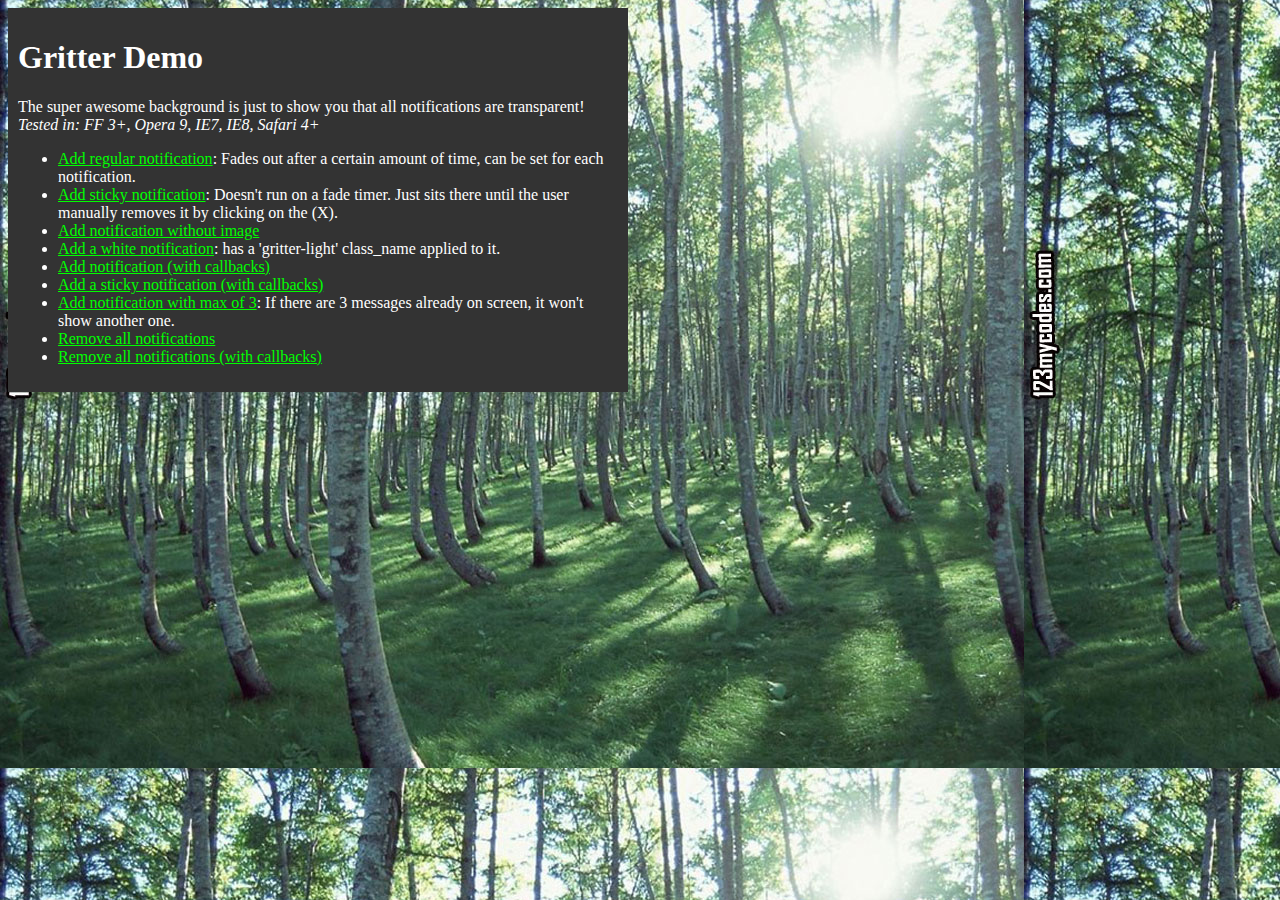
<file: static/assets/lib/jquery.gritter/index.html>
<!DOCTYPE html PUBLIC "-//W3C//DTD XHTML 1.0 Transitional//EN" "http://www.w3.org/TR/xhtml1/DTD/xhtml1-transitional.dtd">
<html xmlns="http://www.w3.org/1999/xhtml">
<head>
<title>Gritter demo for jQuery - boedesign.com</title>
<meta http-equiv="Content-Type" content="text/html; charset=utf-8" />
<link rel="stylesheet" type="text/css" href="css/jquery.gritter.css" />
<script type="text/javascript" src="http://www.google.com/jsapi"></script>
<script type="text/javascript">google.load('jquery', '1.7.1');</script>
<script type="text/javascript" src="js/jquery.gritter.js"></script>
<style type="text/css">
	body {
		background:#222 url(images/trees.jpg);
		color:#fff;
	}
	a {
		color:#00ff00;
	}
	#container {
		width:600px;
		background:#333;
		padding:10px;
	}
</style>
</head>


<body>
<div id="container">
	<h1>Gritter Demo</h1>
	<p>
		The super awesome background is just to show you that all notifications are transparent!
		<em>Tested in: FF 3+, Opera 9, IE7, IE8, Safari 4+</em>
	</p>
	<ul>
		<li>
			<a href="#" id="add-regular">Add regular notification</a>: Fades out after a certain amount of time, can be set for each notification.
		</li>
		<li>
			<a href="#" id="add-sticky">Add sticky notification</a>: Doesn't run on a fade timer.  Just sits there until the user manually removes it by clicking on the (X).
		</li>
		<li>
			<a href="#" id="add-without-image">Add notification without image</a>
		</li>
        <li>
            <a href="#" id="add-gritter-light">Add a white notification</a>: has a 'gritter-light' class_name applied to it.
        </li>
		<li>
			<a href="#" id="add-with-callbacks">Add notification (with callbacks)</a>
		</li>
		<li>
			<a href="#" id="add-sticky-with-callbacks">Add a sticky notification (with callbacks)</a>
		</li>
        <li>
            <a href="#" id="add-max">Add notification with max of 3</a>: If there are 3 messages already on screen, it won't show another one.
        </li>
		<li>
			<a href="#" id="remove-all">Remove all notifications</a>
		</li>
		<li>
			<a href="#" id="remove-all-with-callbacks">Remove all notifications (with callbacks)</a>
		</li>
	</ul>
</div>

<script type="text/javascript">

	$(function(){

		// global setting override
        /*
		$.extend($.gritter.options, {
		    class_name: 'gritter-light', // for light notifications (can be added directly to $.gritter.add too)
		    position: 'bottom-left', // possibilities: bottom-left, bottom-right, top-left, top-right
			fade_in_speed: 100, // how fast notifications fade in (string or int)
			fade_out_speed: 100, // how fast the notices fade out
			time: 3000 // hang on the screen for...
		});
        */

		$('#add-sticky').click(function(){

			var unique_id = $.gritter.add({
				// (string | mandatory) the heading of the notification
				title: 'This is a sticky notice!',
				// (string | mandatory) the text inside the notification
				text: 'Lorem ipsum dolor sit amet, consectetur adipiscing elit. Vivamus eget tincidunt velit. Cum sociis natoque penatibus et <a href="#" style="color:#ccc">magnis dis parturient</a> montes, nascetur ridiculus mus.',
				// (string | optional) the image to display on the left
				image: 'http://s3.amazonaws.com/twitter_production/profile_images/132499022/myface_bigger.jpg',
				// (bool | optional) if you want it to fade out on its own or just sit there
				sticky: true,
				// (int | optional) the time you want it to be alive for before fading out
				time: '',
				// (string | optional) the class name you want to apply to that specific message
				class_name: 'my-sticky-class'
			});

			// You can have it return a unique id, this can be used to manually remove it later using
			/*
			setTimeout(function(){

				$.gritter.remove(unique_id, {
					fade: true,
					speed: 'slow'
				});

			}, 6000)
			*/

			return false;

		});

		$('#add-regular').click(function(){

			$.gritter.add({
				// (string | mandatory) the heading of the notification
				title: 'This is a regular notice!',
				// (string | mandatory) the text inside the notification
				text: 'This will fade out after a certain amount of time. Vivamus eget tincidunt velit. Cum sociis natoque penatibus et <a href="#" style="color:#ccc">magnis dis parturient</a> montes, nascetur ridiculus mus.',
				// (string | optional) the image to display on the left
				image: 'http://a0.twimg.com/profile_images/59268975/jquery_avatar_bigger.png',
				// (bool | optional) if you want it to fade out on its own or just sit there
				sticky: false,
				// (int | optional) the time you want it to be alive for before fading out
				time: ''
			});

			return false;

		});

        $('#add-max').click(function(){

            $.gritter.add({
                // (string | mandatory) the heading of the notification
                title: 'This is a notice with a max of 3 on screen at one time!',
                // (string | mandatory) the text inside the notification
                text: 'This will fade out after a certain amount of time. Vivamus eget tincidunt velit. Cum sociis natoque penatibus et <a href="#" style="color:#ccc">magnis dis parturient</a> montes, nascetur ridiculus mus.',
                // (string | optional) the image to display on the left
                image: 'http://a0.twimg.com/profile_images/59268975/jquery_avatar_bigger.png',
                // (bool | optional) if you want it to fade out on its own or just sit there
                sticky: false,
                // (function) before the gritter notice is opened
                before_open: function(){
                    if($('.gritter-item-wrapper').length == 3)
                    {
                        // Returning false prevents a new gritter from opening
                        return false;
                    }
                }
            });

            return false;

        });

		$('#add-without-image').click(function(){

			$.gritter.add({
				// (string | mandatory) the heading of the notification
				title: 'This is a notice without an image!',
				// (string | mandatory) the text inside the notification
				text: 'This will fade out after a certain amount of time. Vivamus eget tincidunt velit. Cum sociis natoque penatibus et <a href="#" style="color:#ccc">magnis dis parturient</a> montes, nascetur ridiculus mus.'
			});

			return false;
		});

        $('#add-gritter-light').click(function(){

            $.gritter.add({
                // (string | mandatory) the heading of the notification
                title: 'This is a light notification',
                // (string | mandatory) the text inside the notification
                text: 'Just add a "gritter-light" class_name to your $.gritter.add or globally to $.gritter.options.class_name',
                class_name: 'gritter-light'
            });

            return false;
        });

		$('#add-with-callbacks').click(function(){

			$.gritter.add({
				// (string | mandatory) the heading of the notification
				title: 'This is a notice with callbacks!',
				// (string | mandatory) the text inside the notification
				text: 'The callback is...',
				// (function | optional) function called before it opens
				before_open: function(){
					alert('I am called before it opens');
				},
				// (function | optional) function called after it opens
				after_open: function(e){
					alert("I am called after it opens: \nI am passed the jQuery object for the created Gritter element...\n" + e);
				},
				// (function | optional) function called before it closes
				before_close: function(e, manual_close){
                    var manually = (manual_close) ? 'The "X" was clicked to close me!' : '';
					alert("I am called before it closes: I am passed the jQuery object for the Gritter element... \n" + manually);
				},
				// (function | optional) function called after it closes
				after_close: function(e, manual_close){
                    var manually = (manual_close) ? 'The "X" was clicked to close me!' : '';
					alert('I am called after it closes. ' + manually);
				}
			});

			return false;
		});

		$('#add-sticky-with-callbacks').click(function(){

			$.gritter.add({
				// (string | mandatory) the heading of the notification
				title: 'This is a sticky notice with callbacks!',
				// (string | mandatory) the text inside the notification
				text: 'Sticky sticky notice.. sticky sticky notice...',
				// Stickeh!
				sticky: true,
				// (function | optional) function called before it opens
				before_open: function(){
					alert('I am a sticky called before it opens');
				},
				// (function | optional) function called after it opens
				after_open: function(e){
					alert("I am a sticky called after it opens: \nI am passed the jQuery object for the created Gritter element...\n" + e);
				},
				// (function | optional) function called before it closes
				before_close: function(e){
					alert("I am a sticky called before it closes: I am passed the jQuery object for the Gritter element... \n" + e);
				},
				// (function | optional) function called after it closes
				after_close: function(){
					alert('I am a sticky called after it closes');
				}
			});

			return false;

		});

		$("#remove-all").click(function(){

			$.gritter.removeAll();
			return false;

		});

		$("#remove-all-with-callbacks").click(function(){

			$.gritter.removeAll({
				before_close: function(e){
					alert("I am called before all notifications are closed.  I am passed the jQuery object containing all  of Gritter notifications.\n" + e);
				},
				after_close: function(){
					alert('I am called after everything has been closed.');
				}
			});
			return false;

		});


	});
</script>

</body>
</html>
</file>
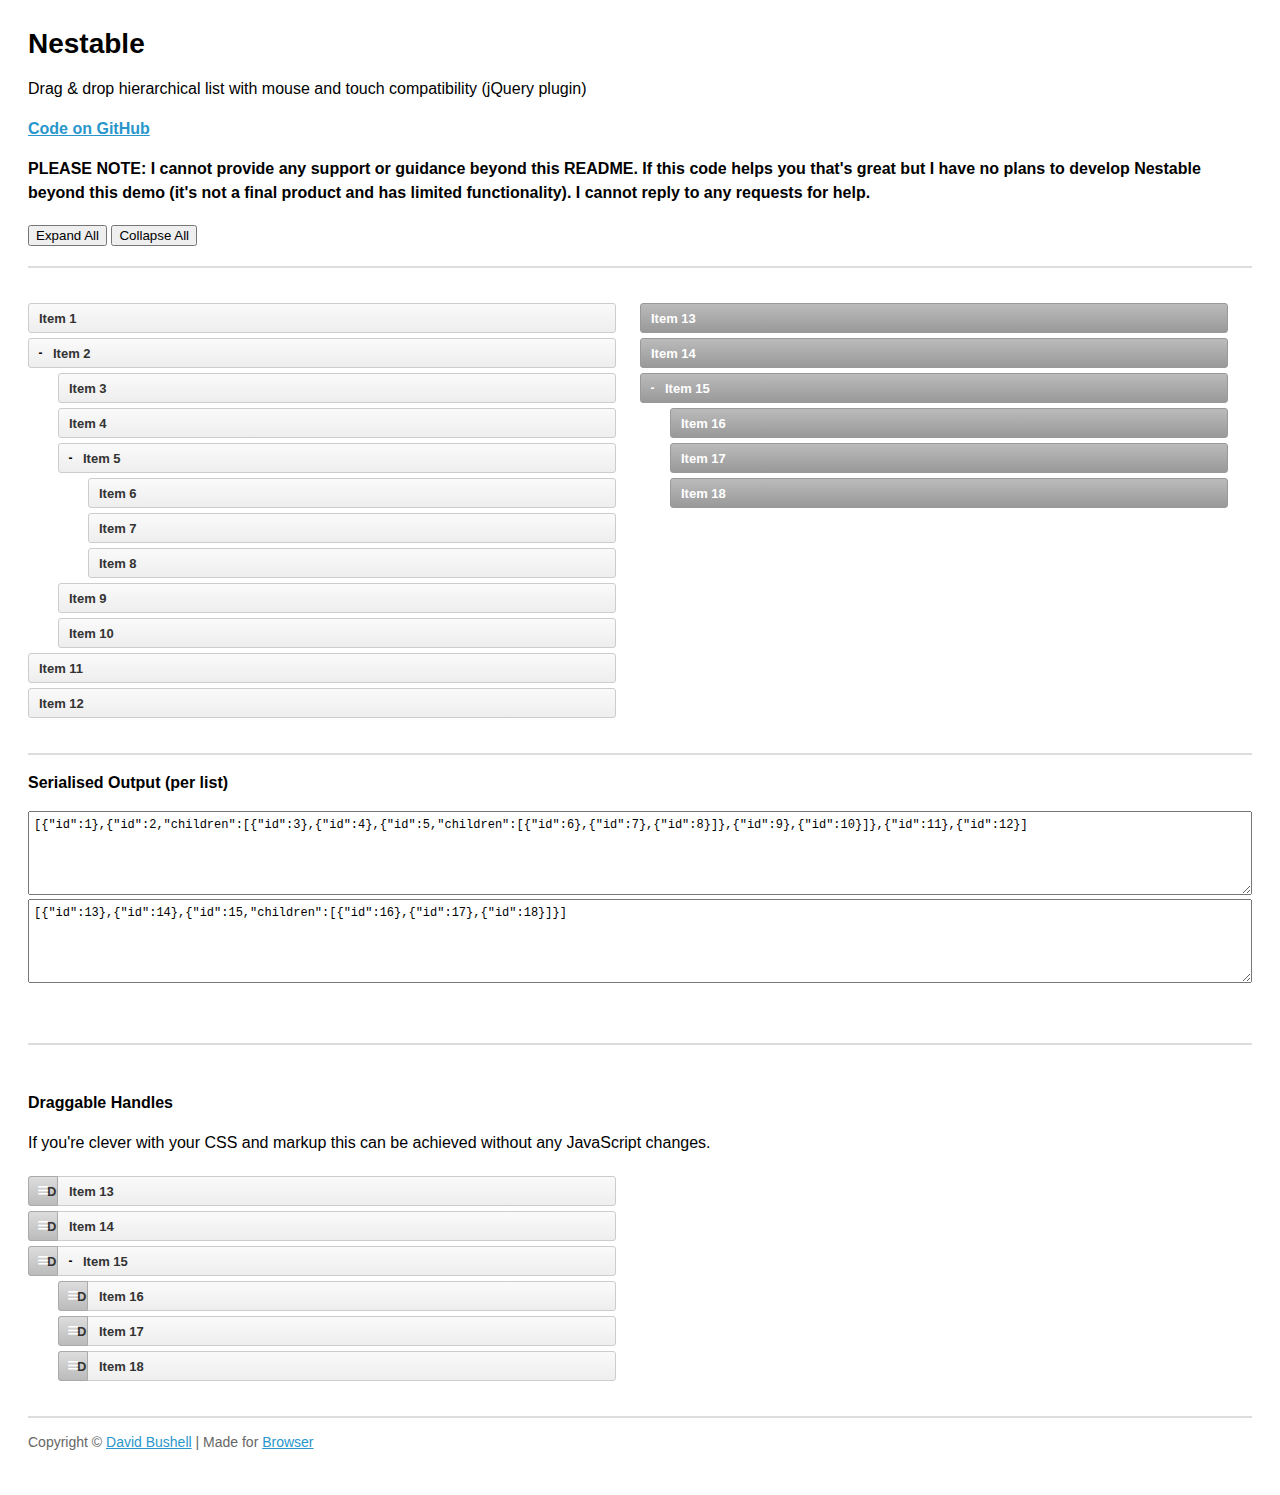
<file: static/assets/lib/jquery.nestable/index.html>
<!DOCTYPE html>
<!--[if lt IE 7]> <html lang="en" class="lt-ie9 lt-ie8 lt-ie7"> <![endif]-->
<!--[if IE 7]>    <html lang="en" class="lt-ie9 lt-ie8"> <![endif]-->
<!--[if IE 8]>    <html lang="en" class="lt-ie9"> <![endif]-->
<!--[if IE 9]>    <html lang="en" class="ie9"> <![endif]-->
<!--[if gt IE 9]><!--> <html lang="en"> <!--<![endif]-->
<head>
    <meta charset="utf-8">
    <meta name="viewport" content="width=device-width, initial-scale=1, minimum-scale=1">
    <title>Nestable</title>
    <style type="text/css">

.cf:after { visibility: hidden; display: block; font-size: 0; content: " "; clear: both; height: 0; }
* html .cf { zoom: 1; }
*:first-child+html .cf { zoom: 1; }

html { margin: 0; padding: 0; }
body { font-size: 100%; margin: 0; padding: 1.75em; font-family: 'Helvetica Neue', Arial, sans-serif; }

h1 { font-size: 1.75em; margin: 0 0 0.6em 0; }

a { color: #2996cc; }
a:hover { text-decoration: none; }

p { line-height: 1.5em; }
.small { color: #666; font-size: 0.875em; }
.large { font-size: 1.25em; }

/**
 * Nestable
 */

.dd { position: relative; display: block; margin: 0; padding: 0; max-width: 600px; list-style: none; font-size: 13px; line-height: 20px; }

.dd-list { display: block; position: relative; margin: 0; padding: 0; list-style: none; }
.dd-list .dd-list { padding-left: 30px; }
.dd-collapsed .dd-list { display: none; }

.dd-item,
.dd-empty,
.dd-placeholder { display: block; position: relative; margin: 0; padding: 0; min-height: 20px; font-size: 13px; line-height: 20px; }

.dd-handle { display: block; height: 30px; margin: 5px 0; padding: 5px 10px; color: #333; text-decoration: none; font-weight: bold; border: 1px solid #ccc;
    background: #fafafa;
    background: -webkit-linear-gradient(top, #fafafa 0%, #eee 100%);
    background:    -moz-linear-gradient(top, #fafafa 0%, #eee 100%);
    background:         linear-gradient(top, #fafafa 0%, #eee 100%);
    -webkit-border-radius: 3px;
            border-radius: 3px;
    box-sizing: border-box; -moz-box-sizing: border-box;
}
.dd-handle:hover { color: #2ea8e5; background: #fff; }

.dd-item > button { display: block; position: relative; cursor: pointer; float: left; width: 25px; height: 20px; margin: 5px 0; padding: 0; text-indent: 100%; white-space: nowrap; overflow: hidden; border: 0; background: transparent; font-size: 12px; line-height: 1; text-align: center; font-weight: bold; }
.dd-item > button:before { content: '+'; display: block; position: absolute; width: 100%; text-align: center; text-indent: 0; }
.dd-item > button[data-action="collapse"]:before { content: '-'; }

.dd-placeholder,
.dd-empty { margin: 5px 0; padding: 0; min-height: 30px; background: #f2fbff; border: 1px dashed #b6bcbf; box-sizing: border-box; -moz-box-sizing: border-box; }
.dd-empty { border: 1px dashed #bbb; min-height: 100px; background-color: #e5e5e5;
    background-image: -webkit-linear-gradient(45deg, #fff 25%, transparent 25%, transparent 75%, #fff 75%, #fff),
                      -webkit-linear-gradient(45deg, #fff 25%, transparent 25%, transparent 75%, #fff 75%, #fff);
    background-image:    -moz-linear-gradient(45deg, #fff 25%, transparent 25%, transparent 75%, #fff 75%, #fff),
                         -moz-linear-gradient(45deg, #fff 25%, transparent 25%, transparent 75%, #fff 75%, #fff);
    background-image:         linear-gradient(45deg, #fff 25%, transparent 25%, transparent 75%, #fff 75%, #fff),
                              linear-gradient(45deg, #fff 25%, transparent 25%, transparent 75%, #fff 75%, #fff);
    background-size: 60px 60px;
    background-position: 0 0, 30px 30px;
}

.dd-dragel { position: absolute; pointer-events: none; z-index: 9999; }
.dd-dragel > .dd-item .dd-handle { margin-top: 0; }
.dd-dragel .dd-handle {
    -webkit-box-shadow: 2px 4px 6px 0 rgba(0,0,0,.1);
            box-shadow: 2px 4px 6px 0 rgba(0,0,0,.1);
}

/**
 * Nestable Extras
 */

.nestable-lists { display: block; clear: both; padding: 30px 0; width: 100%; border: 0; border-top: 2px solid #ddd; border-bottom: 2px solid #ddd; }

#nestable-menu { padding: 0; margin: 20px 0; }

#nestable-output,
#nestable2-output { width: 100%; height: 7em; font-size: 0.75em; line-height: 1.333333em; font-family: Consolas, monospace; padding: 5px; box-sizing: border-box; -moz-box-sizing: border-box; }

#nestable2 .dd-handle {
    color: #fff;
    border: 1px solid #999;
    background: #bbb;
    background: -webkit-linear-gradient(top, #bbb 0%, #999 100%);
    background:    -moz-linear-gradient(top, #bbb 0%, #999 100%);
    background:         linear-gradient(top, #bbb 0%, #999 100%);
}
#nestable2 .dd-handle:hover { background: #bbb; }
#nestable2 .dd-item > button:before { color: #fff; }

@media only screen and (min-width: 700px) {

    .dd { float: left; width: 48%; }
    .dd + .dd { margin-left: 2%; }

}

.dd-hover > .dd-handle { background: #2ea8e5 !important; }

/**
 * Nestable Draggable Handles
 */

.dd3-content { display: block; height: 30px; margin: 5px 0; padding: 5px 10px 5px 40px; color: #333; text-decoration: none; font-weight: bold; border: 1px solid #ccc;
    background: #fafafa;
    background: -webkit-linear-gradient(top, #fafafa 0%, #eee 100%);
    background:    -moz-linear-gradient(top, #fafafa 0%, #eee 100%);
    background:         linear-gradient(top, #fafafa 0%, #eee 100%);
    -webkit-border-radius: 3px;
            border-radius: 3px;
    box-sizing: border-box; -moz-box-sizing: border-box;
}
.dd3-content:hover { color: #2ea8e5; background: #fff; }

.dd-dragel > .dd3-item > .dd3-content { margin: 0; }

.dd3-item > button { margin-left: 30px; }

.dd3-handle { position: absolute; margin: 0; left: 0; top: 0; cursor: pointer; width: 30px; text-indent: 100%; white-space: nowrap; overflow: hidden;
    border: 1px solid #aaa;
    background: #ddd;
    background: -webkit-linear-gradient(top, #ddd 0%, #bbb 100%);
    background:    -moz-linear-gradient(top, #ddd 0%, #bbb 100%);
    background:         linear-gradient(top, #ddd 0%, #bbb 100%);
    border-top-right-radius: 0;
    border-bottom-right-radius: 0;
}
.dd3-handle:before { content: '≡'; display: block; position: absolute; left: 0; top: 3px; width: 100%; text-align: center; text-indent: 0; color: #fff; font-size: 20px; font-weight: normal; }
.dd3-handle:hover { background: #ddd; }

    </style>
</head>
<body>

    <h1>Nestable</h1>

    <p>Drag &amp; drop hierarchical list with mouse and touch compatibility (jQuery plugin)</p>

    <p><strong><a href="https://github.com/dbushell/Nestable">Code on GitHub</a></strong></p>

<p><strong>PLEASE NOTE: I cannot provide any support or guidance beyond this README. If this code helps you that's great but I have no plans to develop Nestable beyond this demo (it's not a final product and has limited functionality). I cannot reply to any requests for help.</strong></p>

    <menu id="nestable-menu">
        <button type="button" data-action="expand-all">Expand All</button>
        <button type="button" data-action="collapse-all">Collapse All</button>
    </menu>

    <div class="cf nestable-lists">

        <div class="dd" id="nestable">
            <ol class="dd-list">
                <li class="dd-item" data-id="1">
                    <div class="dd-handle">Item 1</div>
                </li>
                <li class="dd-item" data-id="2">
                    <div class="dd-handle">Item 2</div>
                    <ol class="dd-list">
                        <li class="dd-item" data-id="3"><div class="dd-handle">Item 3</div></li>
                        <li class="dd-item" data-id="4"><div class="dd-handle">Item 4</div></li>
                        <li class="dd-item" data-id="5">
                            <div class="dd-handle">Item 5</div>
                            <ol class="dd-list">
                                <li class="dd-item" data-id="6"><div class="dd-handle">Item 6</div></li>
                                <li class="dd-item" data-id="7"><div class="dd-handle">Item 7</div></li>
                                <li class="dd-item" data-id="8"><div class="dd-handle">Item 8</div></li>
                            </ol>
                        </li>
                        <li class="dd-item" data-id="9"><div class="dd-handle">Item 9</div></li>
                        <li class="dd-item" data-id="10"><div class="dd-handle">Item 10</div></li>
                    </ol>
                </li>
                <li class="dd-item" data-id="11">
                    <div class="dd-handle">Item 11</div>
                </li>
                <li class="dd-item" data-id="12">
                    <div class="dd-handle">Item 12</div>
                </li>
            </ol>
        </div>

        <div class="dd" id="nestable2">
            <ol class="dd-list">
                <li class="dd-item" data-id="13">
                    <div class="dd-handle">Item 13</div>
                </li>
                <li class="dd-item" data-id="14">
                    <div class="dd-handle">Item 14</div>
                </li>
                <li class="dd-item" data-id="15">
                    <div class="dd-handle">Item 15</div>
                    <ol class="dd-list">
                        <li class="dd-item" data-id="16"><div class="dd-handle">Item 16</div></li>
                        <li class="dd-item" data-id="17"><div class="dd-handle">Item 17</div></li>
                        <li class="dd-item" data-id="18"><div class="dd-handle">Item 18</div></li>
                    </ol>
                </li>
            </ol>
        </div>

    </div>

    <p><strong>Serialised Output (per list)</strong></p>

    <textarea id="nestable-output"></textarea>
    <textarea id="nestable2-output"></textarea>

    <p>&nbsp;</p>

    <div class="cf nestable-lists">

    <p><strong>Draggable Handles</strong></p>

    <p>If you're clever with your CSS and markup this can be achieved without any JavaScript changes.</p>

        <div class="dd" id="nestable3">
            <ol class="dd-list">
                <li class="dd-item dd3-item" data-id="13">
                    <div class="dd-handle dd3-handle">Drag</div><div class="dd3-content">Item 13</div>
                </li>
                <li class="dd-item dd3-item" data-id="14">
                    <div class="dd-handle dd3-handle">Drag</div><div class="dd3-content">Item 14</div>
                </li>
                <li class="dd-item dd3-item" data-id="15">
                    <div class="dd-handle dd3-handle">Drag</div><div class="dd3-content">Item 15</div>
                    <ol class="dd-list">
                        <li class="dd-item dd3-item" data-id="16">
                            <div class="dd-handle dd3-handle">Drag</div><div class="dd3-content">Item 16</div>
                        </li>
                        <li class="dd-item dd3-item" data-id="17">
                            <div class="dd-handle dd3-handle">Drag</div><div class="dd3-content">Item 17</div>
                        </li>
                        <li class="dd-item dd3-item" data-id="18">
                            <div class="dd-handle dd3-handle">Drag</div><div class="dd3-content">Item 18</div>
                        </li>
                    </ol>
                </li>
            </ol>
        </div>

    </div>

    <p class="small">Copyright &copy; <a href="http://dbushell.com/">David Bushell</a> | Made for <a href="http://www.browserlondon.com/">Browser</a></p>

<script src="http://ajax.googleapis.com/ajax/libs/jquery/1.11.1/jquery.min.js"></script>
<script src="jquery.nestable.js"></script>
<script>

$(document).ready(function()
{

    var updateOutput = function(e)
    {
        var list   = e.length ? e : $(e.target),
            output = list.data('output');
        if (window.JSON) {
            output.val(window.JSON.stringify(list.nestable('serialize')));//, null, 2));
        } else {
            output.val('JSON browser support required for this demo.');
        }
    };

    // activate Nestable for list 1
    $('#nestable').nestable({
        group: 1
    })
    .on('change', updateOutput);

    // activate Nestable for list 2
    $('#nestable2').nestable({
        group: 1
    })
    .on('change', updateOutput);

    // output initial serialised data
    updateOutput($('#nestable').data('output', $('#nestable-output')));
    updateOutput($('#nestable2').data('output', $('#nestable2-output')));

    $('#nestable-menu').on('click', function(e)
    {
        var target = $(e.target),
            action = target.data('action');
        if (action === 'expand-all') {
            $('.dd').nestable('expandAll');
        }
        if (action === 'collapse-all') {
            $('.dd').nestable('collapseAll');
        }
    });

    $('#nestable3').nestable();

});
</script>
</body>
</html>
</file>
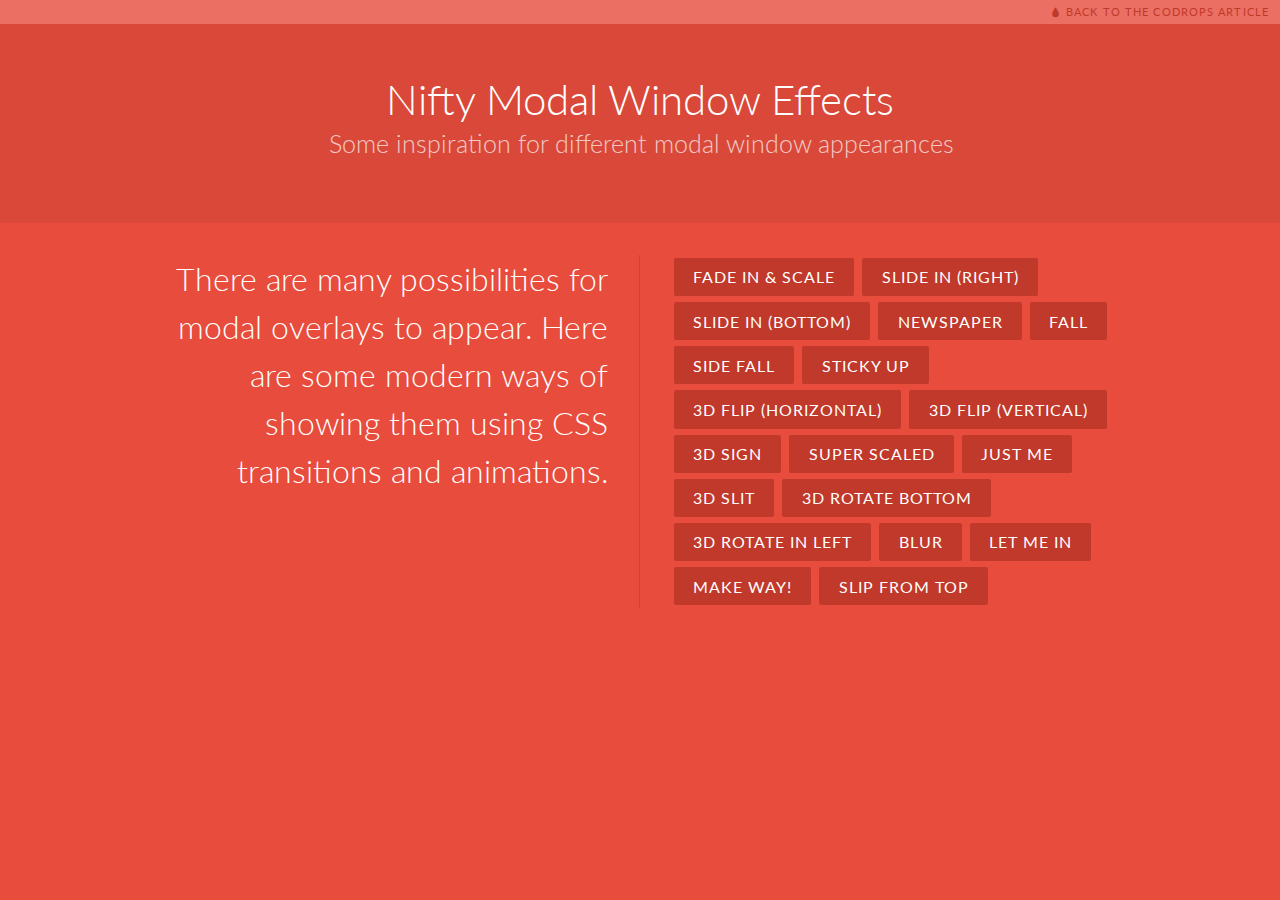
<file: static/assets/lib/jquery.niftymodals/index.html>
<!DOCTYPE html>
<html lang="en" class="no-js">
	<head>
		<meta charset="UTF-8" />
		<meta http-equiv="X-UA-Compatible" content="IE=edge,chrome=1"> 
		<meta name="viewport" content="width=device-width, initial-scale=1.0"> 
		<title>Nifty Modal Window Effects with jQuery</title>
		<meta name="description" content="Nifty Modal Window Effects with CSS Transitions and Animations with jQuery" />
		<meta name="keywords" content="modal, window, overlay, modern, box, css transition, css animation, effect, 3d, perspective" />
		<meta name="author" content="Codrops" />
		<link rel="shortcut icon" href="../favicon.ico"> 
		<link rel="stylesheet" type="text/css" href="lib/demo.css" />
		<link rel="stylesheet" type="text/css" href="dist/jquery.niftymodals.css" />  
		<script src="https://code.jquery.com/jquery-1.11.3.min.js"></script>
    <script src="dist/jquery.niftymodals.js"></script>
    <script>
	    $(document).ready(function() {
	       
				$('.md-trigger').on('click',function(){

					var modal = $(this).data('modal');
					$("#" + modal).niftyModal();
				});
	       
	    });
    </script> 

		<!-- for the blur effect -->
		<!-- by @derSchepp https://github.com/Schepp/CSS-Filters-Polyfill -->
		<script>
			// this is important for IEs
			var polyfilter_scriptpath = '/lib/js/';
		</script>
    
		<script src="lib/js/cssParser.js"></script>
		<script src="lib/js/css-filters-polyfill.js"></script>
    
	</head>
	<body>
		<!-- All modals added here for the demo. You would of course just have one, dynamically created -->
		<div class="md-container md-effect-1" id="modal-1">
			<div class="md-content">
				<h3>Modal Dialog</h3>
				<div>
					<p>This is a modal window. You can do the following things with it:</p>
					<ul>
						<li><strong>Read:</strong> modal windows will probably tell you something important so don't forget to read what they say.</li>
						<li><strong>Look:</strong> a modal window enjoys a certain kind of attention; just look at it and appreciate its presence.</li>
						<li><strong>Close:</strong> click on the button below to close the modal.</li>
					</ul>
					<button class="md-close">Close me!</button>
				</div>
			</div>
		</div>
		<div class="md-container md-effect-2" id="modal-2">
			<div class="md-content">
				<h3>Modal Dialog</h3>
				<div>
					<p>This is a modal window. You can do the following things with it:</p>
					<ul>
						<li><strong>Read:</strong> modal windows will probably tell you something important so don't forget to read what they say.</li>
						<li><strong>Look:</strong> a modal window enjoys a certain kind of attention; just look at it and appreciate its presence.</li>
						<li><strong>Close:</strong> click on the button below to close the modal.</li>
					</ul>
					<button class="md-close">Close me!</button>
				</div>
			</div>
		</div>
		<div class="md-container md-effect-3" id="modal-3">
			<div class="md-content">
				<h3>Modal Dialog</h3>
				<div>
					<p>This is a modal window. You can do the following things with it:</p>
					<ul>
						<li><strong>Read:</strong> modal windows will probably tell you something important so don't forget to read what they say.</li>
						<li><strong>Look:</strong> a modal window enjoys a certain kind of attention; just look at it and appreciate its presence.</li>
						<li><strong>Close:</strong> click on the button below to close the modal.</li>
					</ul>
					<button class="md-close">Close me!</button>
				</div>
			</div>
		</div>
		<div class="md-container md-effect-4" id="modal-4">
			<div class="md-content">
				<h3>Modal Dialog</h3>
				<div>
					<p>This is a modal window. You can do the following things with it:</p>
					<ul>
						<li><strong>Read:</strong> modal windows will probably tell you something important so don't forget to read what they say.</li>
						<li><strong>Look:</strong> a modal window enjoys a certain kind of attention; just look at it and appreciate its presence.</li>
						<li><strong>Close:</strong> click on the button below to close the modal.</li>
					</ul>
					<button class="md-close">Close me!</button>
				</div>
			</div>
		</div>
		<div class="md-container md-effect-5" id="modal-5">
			<div class="md-content">
				<h3>Modal Dialog</h3>
				<div>
					<p>This is a modal window. You can do the following things with it:</p>
					<ul>
						<li><strong>Read:</strong> modal windows will probably tell you something important so don't forget to read what they say.</li>
						<li><strong>Look:</strong> a modal window enjoys a certain kind of attention; just look at it and appreciate its presence.</li>
						<li><strong>Close:</strong> click on the button below to close the modal.</li>
					</ul>
					<button class="md-close">Close me!</button>
				</div>
			</div>
		</div>
		<div class="md-container md-effect-6" id="modal-6">
			<div class="md-content">
				<h3>Modal Dialog</h3>
				<div>
					<p>This is a modal window. You can do the following things with it:</p>
					<ul>
						<li><strong>Read:</strong> modal windows will probably tell you something important so don't forget to read what they say.</li>
						<li><strong>Look:</strong> a modal window enjoys a certain kind of attention; just look at it and appreciate its presence.</li>
						<li><strong>Close:</strong> click on the button below to close the modal.</li>
					</ul>
					<button class="md-close">Close me!</button>
				</div>
			</div>
		</div>
		<div class="md-container md-effect-7" id="modal-7">
			<div class="md-content">
				<h3>Modal Dialog</h3>
				<div>
					<p>This is a modal window. You can do the following things with it:</p>
					<ul>
						<li><strong>Read:</strong> modal windows will probably tell you something important so don't forget to read what they say.</li>
						<li><strong>Look:</strong> a modal window enjoys a certain kind of attention; just look at it and appreciate its presence.</li>
						<li><strong>Close:</strong> click on the button below to close the modal.</li>
					</ul>
					<button class="md-close">Close me!</button>
				</div>
			</div>
		</div>
		<div class="md-container md-effect-8" id="modal-8">
			<div class="md-content">
				<h3>Modal Dialog</h3>
				<div>
					<p>This is a modal window. You can do the following things with it:</p>
					<ul>
						<li><strong>Read:</strong> modal windows will probably tell you something important so don't forget to read what they say.</li>
						<li><strong>Look:</strong> a modal window enjoys a certain kind of attention; just look at it and appreciate its presence.</li>
						<li><strong>Close:</strong> click on the button below to close the modal.</li>
					</ul>
					<button class="md-close">Close me!</button>
				</div>
			</div>
		</div>
		<div class="md-container md-effect-9" id="modal-9">
			<div class="md-content">
				<h3>Modal Dialog</h3>
				<div>
					<p>This is a modal window. You can do the following things with it:</p>
					<ul>
						<li><strong>Read:</strong> modal windows will probably tell you something important so don't forget to read what they say.</li>
						<li><strong>Look:</strong> a modal window enjoys a certain kind of attention; just look at it and appreciate its presence.</li>
						<li><strong>Close:</strong> click on the button below to close the modal.</li>
					</ul>
					<button class="md-close">Close me!</button>
				</div>
			</div>
		</div>
		<div class="md-container md-effect-10" id="modal-10">
			<div class="md-content">
				<h3>Modal Dialog</h3>
				<div>
					<p>This is a modal window. You can do the following things with it:</p>
					<ul>
						<li><strong>Read:</strong> modal windows will probably tell you something important so don't forget to read what they say.</li>
						<li><strong>Look:</strong> a modal window enjoys a certain kind of attention; just look at it and appreciate its presence.</li>
						<li><strong>Close:</strong> click on the button below to close the modal.</li>
					</ul>
					<button class="md-close">Close me!</button>
				</div>
			</div>
		</div>
		<div class="md-container md-effect-11" id="modal-11">
			<div class="md-content">
				<h3>Modal Dialog</h3>
				<div>
					<p>This is a modal window. You can do the following things with it:</p>
					<ul>
						<li><strong>Read:</strong> modal windows will probably tell you something important so don't forget to read what they say.</li>
						<li><strong>Look:</strong> a modal window enjoys a certain kind of attention; just look at it and appreciate its presence.</li>
						<li><strong>Close:</strong> click on the button below to close the modal.</li>
					</ul>
					<button class="md-close">Close me!</button>
				</div>
			</div>
		</div>
		<div class="md-container md-effect-12" id="modal-12">
			<div class="md-content">
				<h3>Modal Dialog</h3>
				<div>
					<p>This is a modal window. You can do the following things with it:</p>
					<ul>
						<li><strong>Read:</strong> modal windows will probably tell you something important so don't forget to read what they say.</li>
						<li><strong>Look:</strong> a modal window enjoys a certain kind of attention; just look at it and appreciate its presence.</li>
						<li><strong>Close:</strong> click on the button below to close the modal.</li>
					</ul>
					<button class="md-close">Close me!</button>
				</div>
			</div>
		</div>
		<div class="md-container md-effect-13" id="modal-13">
			<div class="md-content">
				<h3>Modal Dialog</h3>
				<div>
					<p>This is a modal window. You can do the following things with it:</p>
					<ul>
						<li><strong>Read:</strong> modal windows will probably tell you something important so don't forget to read what they say.</li>
						<li><strong>Look:</strong> a modal window enjoys a certain kind of attention; just look at it and appreciate its presence.</li>
						<li><strong>Close:</strong> click on the button below to close the modal.</li>
					</ul>
					<button class="md-close">Close me!</button>
				</div>
			</div>
		</div>
		<div class="md-container md-effect-14" id="modal-14">
			<div class="md-content">
				<h3>Modal Dialog</h3>
				<div>
					<p>This is a modal window. You can do the following things with it:</p>
					<ul>
						<li><strong>Read:</strong> modal windows will probably tell you something important so don't forget to read what they say.</li>
						<li><strong>Look:</strong> a modal window enjoys a certain kind of attention; just look at it and appreciate its presence.</li>
						<li><strong>Close:</strong> click on the button below to close the modal.</li>
					</ul>
					<button class="md-close">Close me!</button>
				</div>
			</div>
		</div>
		<div class="md-container md-effect-15" id="modal-15">
			<div class="md-content">
				<h3>Modal Dialog</h3>
				<div>
					<p>This is a modal window. You can do the following things with it:</p>
					<ul>
						<li><strong>Read:</strong> modal windows will probably tell you something important so don't forget to read what they say.</li>
						<li><strong>Look:</strong> a modal window enjoys a certain kind of attention; just look at it and appreciate its presence.</li>
						<li><strong>Close:</strong> click on the button below to close the modal.</li>
					</ul>
					<button class="md-close">Close me!</button>
				</div>
			</div>
		</div>
		<div class="md-container md-effect-16" id="modal-16">
			<div class="md-content">
				<h3>Modal Dialog</h3>
				<div>
					<p>This is a modal window. You can do the following things with it:</p>
					<ul>
						<li><strong>Read:</strong> modal windows will probably tell you something important so don't forget to read what they say.</li>
						<li><strong>Look:</strong> a modal window enjoys a certain kind of attention; just look at it and appreciate its presence.</li>
						<li><strong>Close:</strong> click on the button below to close the modal.</li>
					</ul>
					<button class="md-close">Close me!</button>
				</div>
			</div>
		</div>
		<div class="md-container md-effect-17" id="modal-17">
			<div class="md-content">
				<h3>Modal Dialog</h3>
				<div>
					<p>This is a modal window. You can do the following things with it:</p>
					<ul>
						<li><strong>Read:</strong> modal windows will probably tell you something important so don't forget to read what they say.</li>
						<li><strong>Look:</strong> a modal window enjoys a certain kind of attention; just look at it and appreciate its presence.</li>
						<li><strong>Close:</strong> click on the button below to close the modal.</li>
					</ul>
					<button class="md-close">Close me!</button>
				</div>
			</div>
		</div>
		<div class="md-container md-effect-18" id="modal-18">
			<div class="md-content">
				<h3>Modal Dialog</h3>
				<div>
					<p>This is a modal window. You can do the following things with it:</p>
					<ul>
						<li><strong>Read:</strong> modal windows will probably tell you something important so don't forget to read what they say.</li>
						<li><strong>Look:</strong> a modal window enjoys a certain kind of attention; just look at it and appreciate its presence.</li>
						<li><strong>Close:</strong> click on the button below to close the modal.</li>
					</ul>
					<button class="md-close">Close me!</button>
				</div>
			</div>
		</div>
		<div class="md-container md-effect-19" id="modal-19">
			<div class="md-content">
				<h3>Modal Dialog</h3>
				<div>
					<p>This is a modal window. You can do the following things with it:</p>
					<ul>
						<li><strong>Read:</strong> modal windows will probably tell you something important so don't forget to read what they say.</li>
						<li><strong>Look:</strong> a modal window enjoys a certain kind of attention; just look at it and appreciate its presence.</li>
						<li><strong>Close:</strong> click on the button below to close the modal.</li>
					</ul>
					<button class="md-close">Close me!</button>
				</div>
			</div>
		</div>
		<div class="md-container md-effect-20" id="modal-20">
			<div class="md-content">
				<h3>Modal Dialog</h3>
				<div>
					<p>This is a modal window. You can do the following things with it:</p>
					<ul>
						<li><strong>Read:</strong> modal windows will probably tell you something important so don't forget to read what they say.</li>
						<li><strong>Look:</strong> a modal window enjoys a certain kind of attention; just look at it and appreciate its presence.</li>
						<li><strong>Close:</strong> click on the button below to close the modal.</li>
					</ul>
					<button class="md-close">Close me!</button>
				</div>
			</div>
		</div>
		<div class="container">
			<!-- Top Navigation -->
			<div class="codrops-top clearfix">
				<span class="right"><a class="codrops-icon codrops-icon-drop" href="http://tympanus.net/codrops/?p=15313"><span>Back to the Codrops Article</span></a></span>
			</div>
			<header>
				<h1>Nifty Modal Window Effects<span>Some inspiration for different modal window appearances</span></h1>
        <div id='afterclose' class='invisible'></div>
			</header>
			<div class="main clearfix">
				<div class="column">
					<p>There are many possibilities for modal overlays to appear. Here are some modern ways of showing them using CSS transitions and animations.</p>
				</div>
				<div class="column">
					<button class="md-trigger" data-modal="modal-1">Fade in &amp; Scale</button>
					<button class="md-trigger" data-modal="modal-2">Slide in (right)</button>
					<button class="md-trigger" data-modal="modal-3">Slide in (bottom)</button>
					<button class="md-trigger" data-modal="modal-4">Newspaper</button>
					<button class="md-trigger" data-modal="modal-5">Fall</button>
					<button class="md-trigger" data-modal="modal-6">Side Fall</button>
					<button class="md-trigger" data-modal="modal-7">Sticky Up</button>
					<button class="md-trigger" data-modal="modal-8">3D Flip (horizontal)</button>
					<button class="md-trigger" data-modal="modal-9">3D Flip (vertical)</button>
					<button class="md-trigger" data-modal="modal-10">3D Sign</button>
					<button class="md-trigger" data-modal="modal-11">Super Scaled</button>
					<button class="md-trigger" data-modal="modal-12">Just Me</button>
					<button class="md-trigger" data-modal="modal-13">3D Slit</button>
					<button class="md-trigger" data-modal="modal-14">3D Rotate Bottom</button>
					<button class="md-trigger" data-modal="modal-15">3D Rotate In Left</button>
					<button class="md-trigger" data-modal="modal-16">Blur</button>
					<!-- special modal that will add a perspective class to the html element -->
					<button class="md-trigger md-setperspective" data-modal="modal-17">Let me in</button>
					<button class="md-trigger md-setperspective" data-modal="modal-18">Make way!</button>
					<button class="md-trigger md-setperspective" data-modal="modal-19">Slip from top</button>
				</div>
			</div>
		</div><!-- /container -->
		<div class="md-overlay"></div><!-- the overlay element -->
	</body>
</html>
</file>
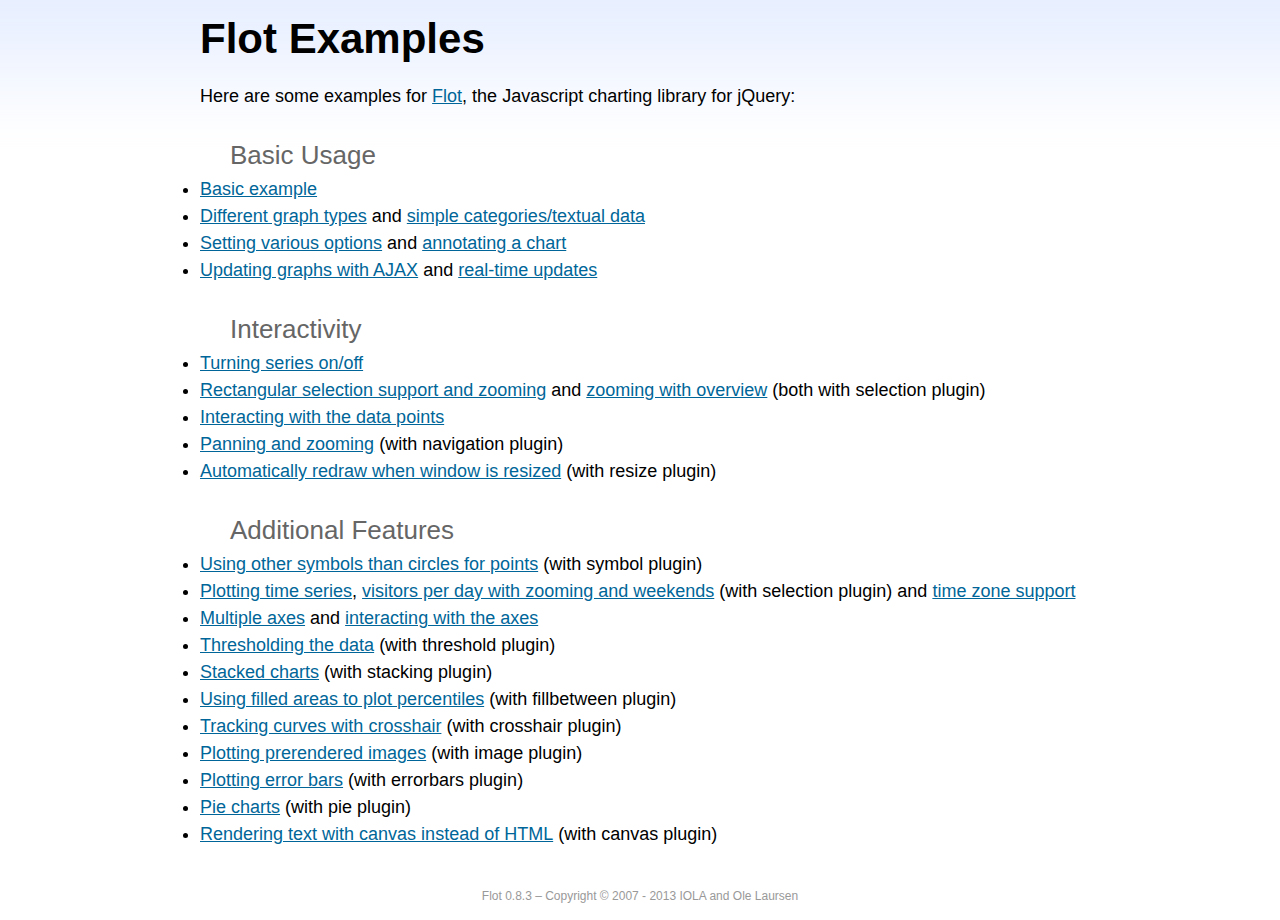
<file: static/assets/lib/jquery-flot/examples/index.html>
<!DOCTYPE html PUBLIC "-//W3C//DTD HTML 4.01//EN" "http://www.w3.org/TR/html4/strict.dtd">
<html>
<head>
	<meta http-equiv="Content-Type" content="text/html; charset=utf-8">
	<title>Flot Examples</title>
	<link href="examples.css" rel="stylesheet" type="text/css">
	<style>

	h3 {
		margin-top: 30px;
		margin-bottom: 5px;
	}

	</style>
	<script language="javascript" type="text/javascript" src="../jquery.js"></script>
	<script language="javascript" type="text/javascript" src="../jquery.flot.js"></script>
	<script type="text/javascript">

	$(function() {

		// Add the Flot version string to the footer

		$("#footer").prepend("Flot " + $.plot.version + " &ndash; ");
	});

	</script>
</head>
<body>

	<div id="header">
		<h2>Flot Examples</h2>
	</div>

	<div id="content">

		<p>Here are some examples for <a href="http://www.flotcharts.org">Flot</a>, the Javascript charting library for jQuery:</p>

		<h3>Basic Usage</h3>

		<ul>
			<li><a href="basic-usage/index.html">Basic example</a></li>
			<li><a href="series-types/index.html">Different graph types</a> and <a href="categories/index.html">simple categories/textual data</a></li>
			<li><a href="basic-options/index.html">Setting various options</a> and <a href="annotating/index.html">annotating a chart</a></li>
			<li><a href="ajax/index.html">Updating graphs with AJAX</a> and <a href="realtime/index.html">real-time updates</a></li>
		</ul>

		<h3>Interactivity</h3>

		<ul>
			<li><a href="series-toggle/index.html">Turning series on/off</a></li>
			<li><a href="selection/index.html">Rectangular selection support and zooming</a> and <a href="zooming/index.html">zooming with overview</a> (both with selection plugin)</li>
			<li><a href="interacting/index.html">Interacting with the data points</a></li>
			<li><a href="navigate/index.html">Panning and zooming</a> (with navigation plugin)</li>
			<li><a href="resize/index.html">Automatically redraw when window is resized</a> (with resize plugin)</li>
		</ul>

		<h3>Additional Features</h3>

		<ul>
			<li><a href="symbols/index.html">Using other symbols than circles for points</a> (with symbol plugin)</li>
			<li><a href="axes-time/index.html">Plotting time series</a>, <a href="visitors/index.html">visitors per day with zooming and weekends</a> (with selection plugin) and <a href="axes-time-zones/index.html">time zone support</a></li>
			<li><a href="axes-multiple/index.html">Multiple axes</a> and <a href="axes-interacting/index.html">interacting with the axes</a></li>
			<li><a href="threshold/index.html">Thresholding the data</a> (with threshold plugin)</li>
			<li><a href="stacking/index.html">Stacked charts</a> (with stacking plugin)</li>
			<li><a href="percentiles/index.html">Using filled areas to plot percentiles</a> (with fillbetween plugin)</li>
			<li><a href="tracking/index.html">Tracking curves with crosshair</a> (with crosshair plugin)</li>
			<li><a href="image/index.html">Plotting prerendered images</a> (with image plugin)</li>
			<li><a href="series-errorbars/index.html">Plotting error bars</a> (with errorbars plugin)</li>
			<li><a href="series-pie/index.html">Pie charts</a> (with pie plugin)</li>
			<li><a href="canvas/index.html">Rendering text with canvas instead of HTML</a> (with canvas plugin)</li>
		</ul>

	</div>

	<div id="footer">
		Copyright &copy; 2007 - 2013 IOLA and Ole Laursen
	</div>

</body>
</html>
</file>
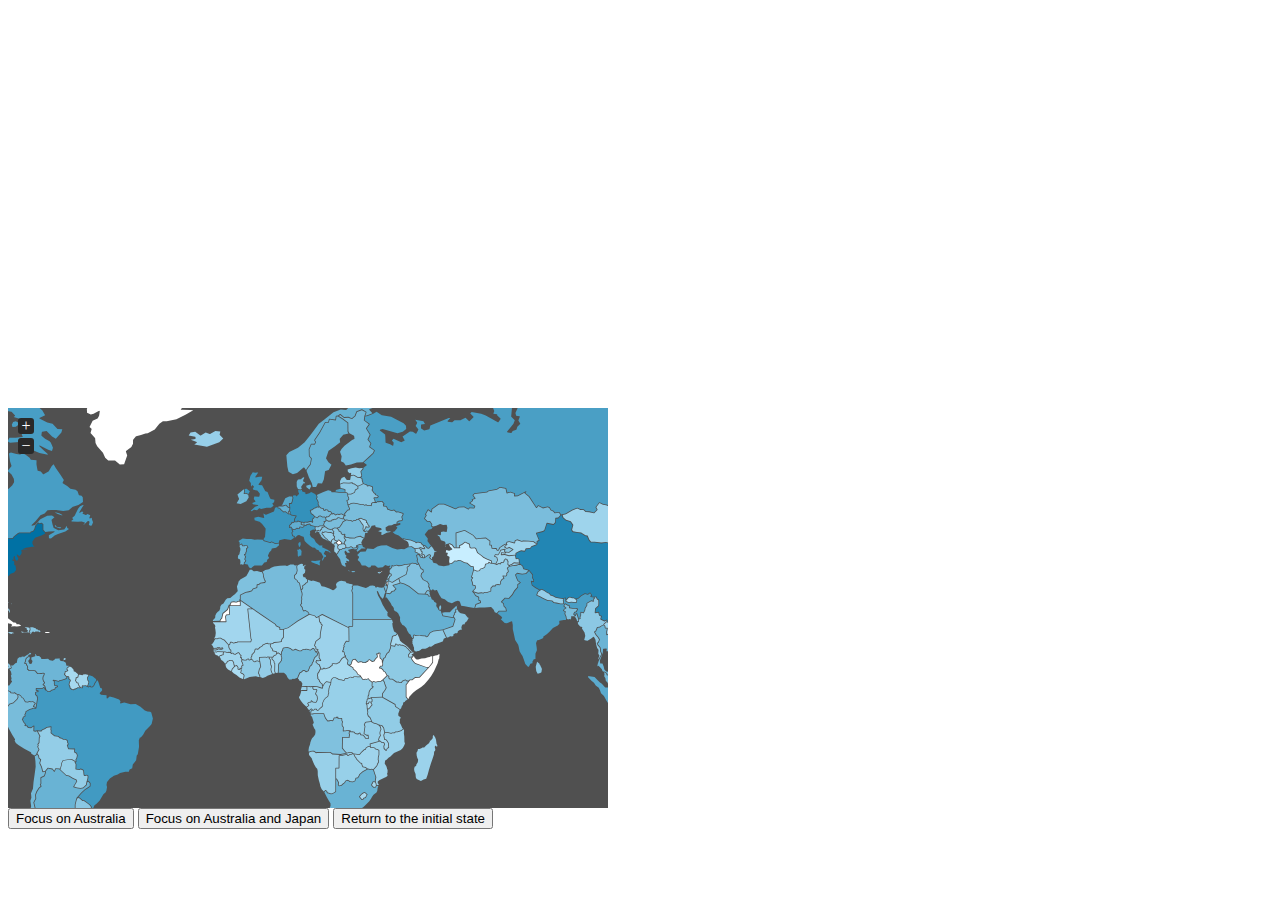
<file: static/assets/lib/jquery.vectormap/tests/index.html>
<!DOCTYPE html>
<html>
<head>
  <title>jVectorMap demo</title>
  <link rel="stylesheet" media="all" href="../jquery-jvectormap.css"/>
  <script src="assets/jquery-1.8.2.js"></script>
  <script src="../jquery-jvectormap.js"></script>
  <script src="../jquery-mousewheel.js"></script>

  <script src="../lib/jvectormap.js"></script>

  <script src="../lib/abstract-element.js"></script>
  <script src="../lib/abstract-canvas-element.js"></script>
  <script src="../lib/abstract-shape-element.js"></script>

  <script src="../lib/svg-element.js"></script>
  <script src="../lib/svg-group-element.js"></script>
  <script src="../lib/svg-canvas-element.js"></script>
  <script src="../lib/svg-shape-element.js"></script>
  <script src="../lib/svg-path-element.js"></script>
  <script src="../lib/svg-circle-element.js"></script>

  <script src="../lib/vml-element.js"></script>
  <script src="../lib/vml-group-element.js"></script>
  <script src="../lib/vml-canvas-element.js"></script>
  <script src="../lib/vml-shape-element.js"></script>
  <script src="../lib/vml-path-element.js"></script>
  <script src="../lib/vml-circle-element.js"></script>

  <script src="../lib/vector-canvas.js"></script>
  <script src="../lib/simple-scale.js"></script>
  <script src="../lib/numeric-scale.js"></script>
  <script src="../lib/ordinal-scale.js"></script>
  <script src="../lib/color-scale.js"></script>
  <script src="../lib/data-series.js"></script>
  <script src="../lib/proj.js"></script>
  <script src="../lib/world-map.js"></script>

  <script src="assets/jquery-jvectormap-world-mill-en.js"></script>
  <script>
    jQuery.noConflict();
    jQuery(function(){
      var $ = jQuery;

      $('#focus-single').click(function(){
        $('#map1').vectorMap('set', 'focus', 'AU');
      });
      $('#focus-multiple').click(function(){
        $('#map1').vectorMap('set', 'focus', ['AU', 'JP']);
      });
      $('#focus-init').click(function(){
        $('#map1').vectorMap('set', 'focus', 1, 0, 0);
      });
      $('#map1').vectorMap({
        map: 'world_mill_en',
        focusOn: {
          x: 0.5,
          y: 0.5,
          scale: 2
        },
        series: {
          regions: [{
            scale: ['#C8EEFF', '#0071A4'],
            normalizeFunction: 'polynomial',
            values: {
              "AF": 16.63,
              "AL": 11.58,
              "DZ": 158.97,
              "AO": 85.81,
              "AG": 1.1,
              "AR": 351.02,
              "AM": 8.83,
              "AU": 1219.72,
              "AT": 366.26,
              "AZ": 52.17,
              "BS": 7.54,
              "BH": 21.73,
              "BD": 105.4,
              "BB": 3.96,
              "BY": 52.89,
              "BE": 461.33,
              "BZ": 1.43,
              "BJ": 6.49,
              "BT": 1.4,
              "BO": 19.18,
              "BA": 16.2,
              "BW": 12.5,
              "BR": 2023.53,
              "BN": 11.96,
              "BG": 44.84,
              "BF": 8.67,
              "BI": 1.47,
              "KH": 11.36,
              "CM": 21.88,
              "CA": 1563.66,
              "CV": 1.57,
              "CF": 2.11,
              "TD": 7.59,
              "CL": 199.18,
              "CN": 5745.13,
              "CO": 283.11,
              "KM": 0.56,
              "CD": 12.6,
              "CG": 11.88,
              "CR": 35.02,
              "CI": 22.38,
              "HR": 59.92,
              "CY": 22.75,
              "CZ": 195.23,
              "DK": 304.56,
              "DJ": 1.14,
              "DM": 0.38,
              "DO": 50.87,
              "EC": 61.49,
              "EG": 216.83,
              "SV": 21.8,
              "GQ": 14.55,
              "ER": 2.25,
              "EE": 19.22,
              "ET": 30.94,
              "FJ": 3.15,
              "FI": 231.98,
              "FR": 2555.44,
              "GA": 12.56,
              "GM": 1.04,
              "GE": 11.23,
              "DE": 3305.9,
              "GH": 18.06,
              "GR": 305.01,
              "GD": 0.65,
              "GT": 40.77,
              "GN": 4.34,
              "GW": 0.83,
              "GY": 2.2,
              "HT": 6.5,
              "HN": 15.34,
              "HK": 226.49,
              "HU": 132.28,
              "IS": 12.77,
              "IN": 1430.02,
              "ID": 695.06,
              "IR": 337.9,
              "IQ": 84.14,
              "IE": 204.14,
              "IL": 201.25,
              "IT": 2036.69,
              "JM": 13.74,
              "JP": 5390.9,
              "JO": 27.13,
              "KZ": 129.76,
              "KE": 32.42,
              "KI": 0.15,
              "KR": 986.26,
              "KW": 117.32,
              "KG": 4.44,
              "LA": 6.34,
              "LV": 23.39,
              "LB": 39.15,
              "LS": 1.8,
              "LR": 0.98,
              "LY": 77.91,
              "LT": 35.73,
              "LU": 52.43,
              "MK": 9.58,
              "MG": 8.33,
              "MW": 5.04,
              "MY": 218.95,
              "MV": 1.43,
              "ML": 9.08,
              "MT": 7.8,
              "MR": 3.49,
              "MU": 9.43,
              "MX": 1004.04,
              "MD": 5.36,
              "MN": 5.81,
              "ME": 3.88,
              "MA": 91.7,
              "MZ": 10.21,
              "MM": 35.65,
              "NA": 11.45,
              "NP": 15.11,
              "NL": 770.31,
              "NZ": 138,
              "NI": 6.38,
              "NE": 5.6,
              "NG": 206.66,
              "NO": 413.51,
              "OM": 53.78,
              "PK": 174.79,
              "PA": 27.2,
              "PG": 8.81,
              "PY": 17.17,
              "PE": 153.55,
              "PH": 189.06,
              "PL": 438.88,
              "PT": 223.7,
              "QA": 126.52,
              "RO": 158.39,
              "RU": 1476.91,
              "RW": 5.69,
              "WS": 0.55,
              "ST": 0.19,
              "SA": 434.44,
              "SN": 12.66,
              "RS": 38.92,
              "SC": 0.92,
              "SL": 1.9,
              "SG": 217.38,
              "SK": 86.26,
              "SI": 46.44,
              "SB": 0.67,
              "ZA": 354.41,
              "ES": 1374.78,
              "LK": 48.24,
              "KN": 0.56,
              "LC": 1,
              "VC": 0.58,
              "SD": 65.93,
              "SR": 3.3,
              "SZ": 3.17,
              "SE": 444.59,
              "CH": 522.44,
              "SY": 59.63,
              "TW": 426.98,
              "TJ": 5.58,
              "TZ": 22.43,
              "TH": 312.61,
              "TL": 0.62,
              "TG": 3.07,
              "TO": 0.3,
              "TT": 21.2,
              "TN": 43.86,
              "TR": 729.05,
              "TM": 0,
              "UG": 17.12,
              "UA": 136.56,
              "AE": 239.65,
              "GB": 2258.57,
              "US": 14624.18,
              "UY": 40.71,
              "UZ": 37.72,
              "VU": 0.72,
              "VE": 285.21,
              "VN": 101.99,
              "YE": 30.02,
              "ZM": 15.69,
              "ZW": 5.57
            }
          }]
        }
      });
    })
  </script>
</head>
<body>
  <div style="height: 400px"></div>
  <div id="map1" style="width: 600px; height: 400px"></div>
  <button id="focus-single">Focus on Australia</button>
  <button id="focus-multiple">Focus on Australia and Japan</button>
  <button id="focus-init">Return to the initial state</button>
</body>
</html>
</file>
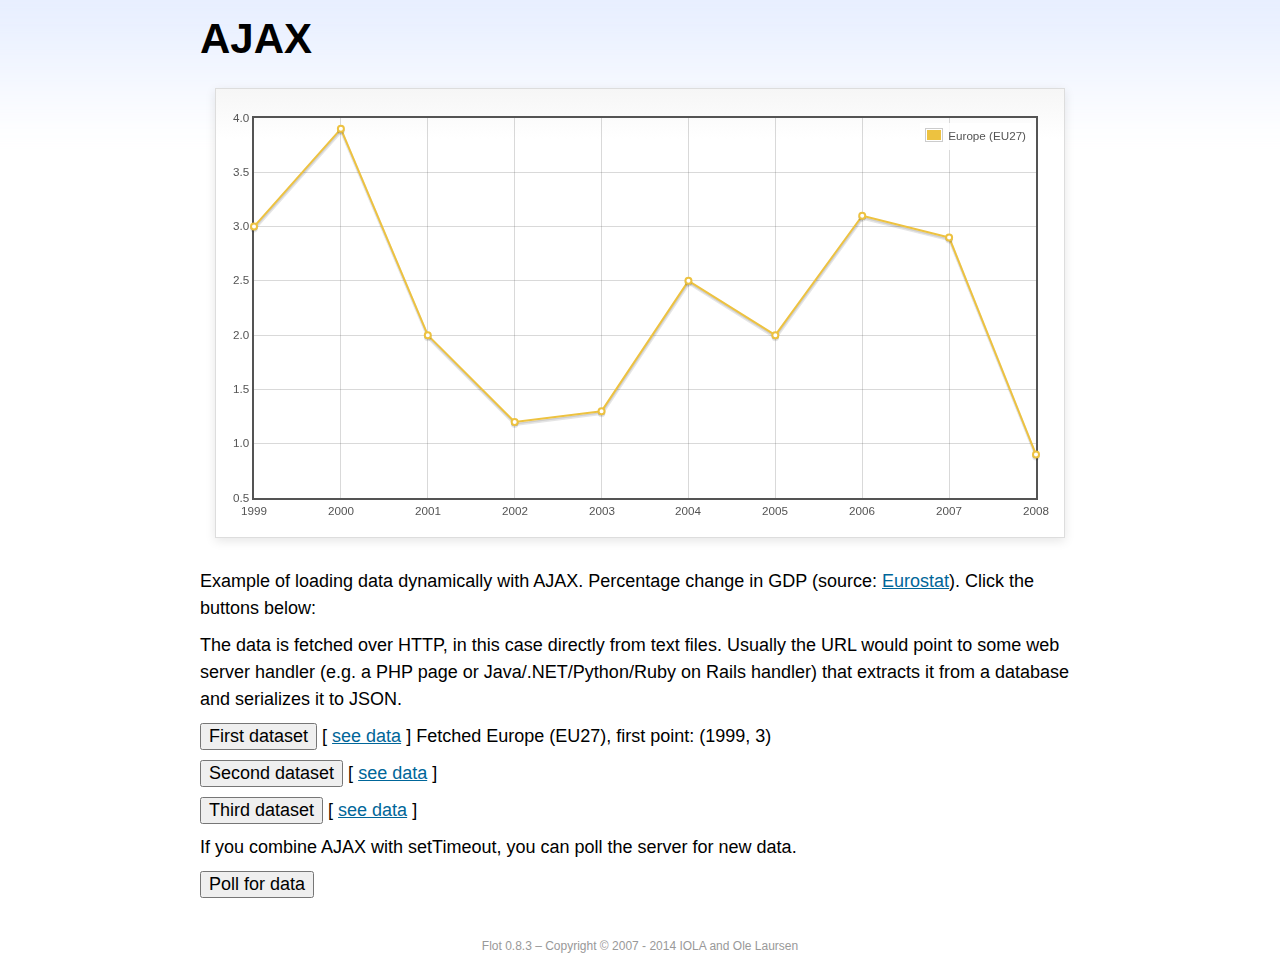
<file: static/assets/lib/jquery-flot/examples/ajax/index.html>
<!DOCTYPE html PUBLIC "-//W3C//DTD HTML 4.01//EN" "http://www.w3.org/TR/html4/strict.dtd">
<html>
<head>
	<meta http-equiv="Content-Type" content="text/html; charset=utf-8">
	<title>Flot Examples: AJAX</title>
	<link href="../examples.css" rel="stylesheet" type="text/css">
	<!--[if lte IE 8]><script language="javascript" type="text/javascript" src="../../excanvas.min.js"></script><![endif]-->
	<script language="javascript" type="text/javascript" src="../../jquery.js"></script>
	<script language="javascript" type="text/javascript" src="../../jquery.flot.js"></script>
	<script type="text/javascript">

	$(function() {

		var options = {
			lines: {
				show: true
			},
			points: {
				show: true
			},
			xaxis: {
				tickDecimals: 0,
				tickSize: 1
			}
		};

		var data = [];

		$.plot("#placeholder", data, options);

		// Fetch one series, adding to what we already have

		var alreadyFetched = {};

		$("button.fetchSeries").click(function () {

			var button = $(this);

			// Find the URL in the link right next to us, then fetch the data

			var dataurl = button.siblings("a").attr("href");

			function onDataReceived(series) {

				// Extract the first coordinate pair; jQuery has parsed it, so
				// the data is now just an ordinary JavaScript object

				var firstcoordinate = "(" + series.data[0][0] + ", " + series.data[0][1] + ")";
				button.siblings("span").text("Fetched " + series.label + ", first point: " + firstcoordinate);

				// Push the new data onto our existing data array

				if (!alreadyFetched[series.label]) {
					alreadyFetched[series.label] = true;
					data.push(series);
				}

				$.plot("#placeholder", data, options);
			}

			$.ajax({
				url: dataurl,
				type: "GET",
				dataType: "json",
				success: onDataReceived
			});
		});

		// Initiate a recurring data update

		$("button.dataUpdate").click(function () {

			data = [];
			alreadyFetched = {};

			$.plot("#placeholder", data, options);

			var iteration = 0;

			function fetchData() {

				++iteration;

				function onDataReceived(series) {

					// Load all the data in one pass; if we only got partial
					// data we could merge it with what we already have.

					data = [ series ];
					$.plot("#placeholder", data, options);
				}

				// Normally we call the same URL - a script connected to a
				// database - but in this case we only have static example
				// files, so we need to modify the URL.

				$.ajax({
					url: "data-eu-gdp-growth-" + iteration + ".json",
					type: "GET",
					dataType: "json",
					success: onDataReceived
				});

				if (iteration < 5) {
					setTimeout(fetchData, 1000);
				} else {
					data = [];
					alreadyFetched = {};
				}
			}

			setTimeout(fetchData, 1000);
		});

		// Load the first series by default, so we don't have an empty plot

		$("button.fetchSeries:first").click();

		// Add the Flot version string to the footer

		$("#footer").prepend("Flot " + $.plot.version + " &ndash; ");
	});

	</script>
</head>
<body>

	<div id="header">
		<h2>AJAX</h2>
	</div>

	<div id="content">

		<div class="demo-container">
			<div id="placeholder" class="demo-placeholder"></div>
		</div>

		<p>Example of loading data dynamically with AJAX. Percentage change in GDP (source: <a href="http://epp.eurostat.ec.europa.eu/tgm/table.do?tab=table&init=1&plugin=1&language=en&pcode=tsieb020">Eurostat</a>). Click the buttons below:</p>

		<p>The data is fetched over HTTP, in this case directly from text files. Usually the URL would point to some web server handler (e.g. a PHP page or Java/.NET/Python/Ruby on Rails handler) that extracts it from a database and serializes it to JSON.</p>

		<p>
			<button class="fetchSeries">First dataset</button>
			[ <a href="data-eu-gdp-growth.json">see data</a> ]
			<span></span>
		</p>

		<p>
			<button class="fetchSeries">Second dataset</button>
			[ <a href="data-japan-gdp-growth.json">see data</a> ]
			<span></span>
		</p>

		<p>
			<button class="fetchSeries">Third dataset</button>
			[ <a href="data-usa-gdp-growth.json">see data</a> ]
			<span></span>
		</p>

		<p>If you combine AJAX with setTimeout, you can poll the server for new data.</p>

		<p>
			<button class="dataUpdate">Poll for data</button>
		</p>

	</div>

	<div id="footer">
		Copyright &copy; 2007 - 2014 IOLA and Ole Laursen
	</div>

</body>
</html>
</file>
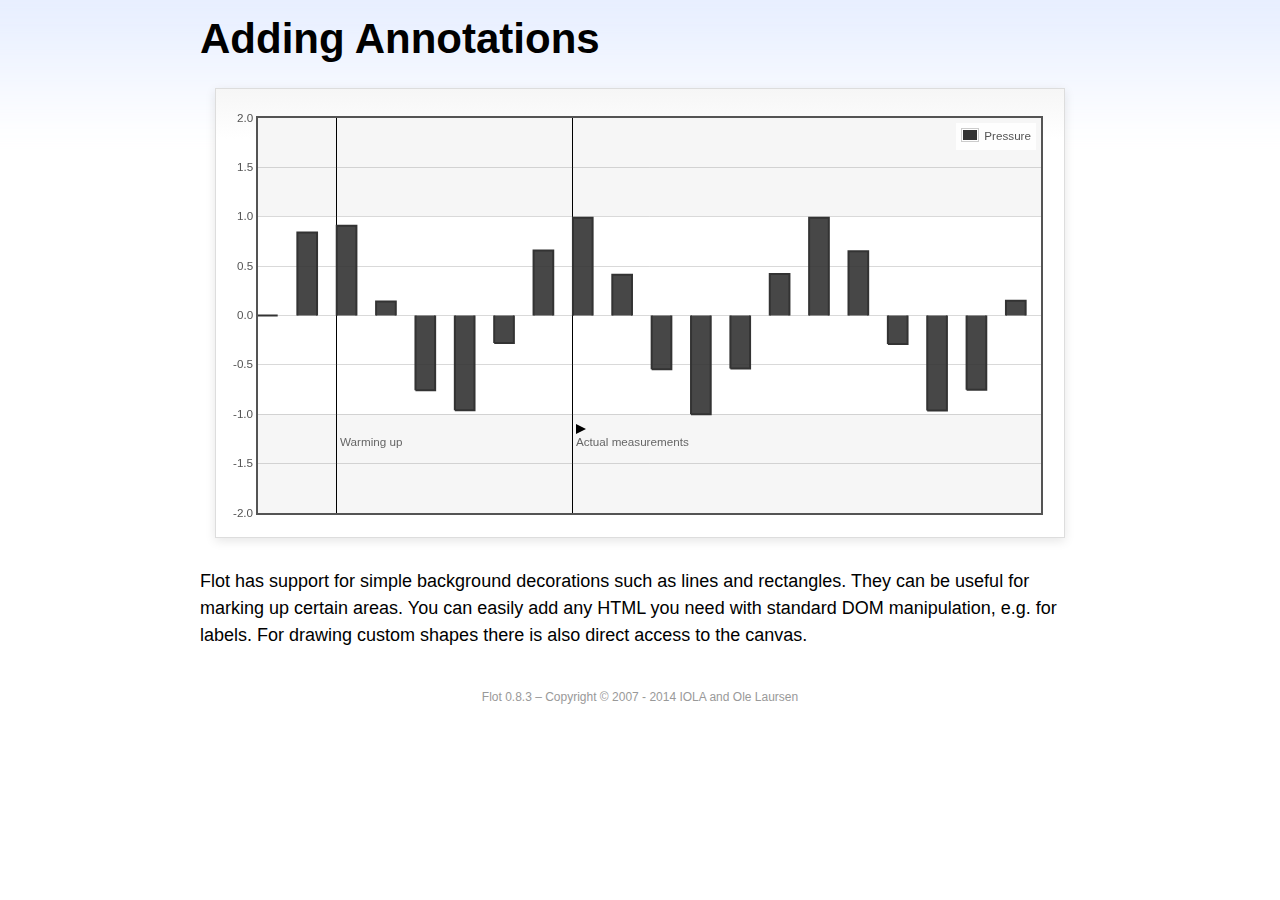
<file: static/assets/lib/jquery-flot/examples/annotating/index.html>
<!DOCTYPE html PUBLIC "-//W3C//DTD HTML 4.01//EN" "http://www.w3.org/TR/html4/strict.dtd">
<html>
<head>
	<meta http-equiv="Content-Type" content="text/html; charset=utf-8">
	<title>Flot Examples: Adding Annotations</title>
	<link href="../examples.css" rel="stylesheet" type="text/css">
	<!--[if lte IE 8]><script language="javascript" type="text/javascript" src="../../excanvas.min.js"></script><![endif]-->
	<script language="javascript" type="text/javascript" src="../../jquery.js"></script>
	<script language="javascript" type="text/javascript" src="../../jquery.flot.js"></script>
	<script type="text/javascript">

	$(function() {

		var d1 = [];
		for (var i = 0; i < 20; ++i) {
			d1.push([i, Math.sin(i)]);
		}

		var data = [{ data: d1, label: "Pressure", color: "#333" }];

		var markings = [
			{ color: "#f6f6f6", yaxis: { from: 1 } },
			{ color: "#f6f6f6", yaxis: { to: -1 } },
			{ color: "#000", lineWidth: 1, xaxis: { from: 2, to: 2 } },
			{ color: "#000", lineWidth: 1, xaxis: { from: 8, to: 8 } }
		];

		var placeholder = $("#placeholder");

		var plot = $.plot(placeholder, data, {
			bars: { show: true, barWidth: 0.5, fill: 0.9 },
			xaxis: { ticks: [], autoscaleMargin: 0.02 },
			yaxis: { min: -2, max: 2 },
			grid: { markings: markings }
		});

		var o = plot.pointOffset({ x: 2, y: -1.2});

		// Append it to the placeholder that Flot already uses for positioning

		placeholder.append("<div style='position:absolute;left:" + (o.left + 4) + "px;top:" + o.top + "px;color:#666;font-size:smaller'>Warming up</div>");

		o = plot.pointOffset({ x: 8, y: -1.2});
		placeholder.append("<div style='position:absolute;left:" + (o.left + 4) + "px;top:" + o.top + "px;color:#666;font-size:smaller'>Actual measurements</div>");

		// Draw a little arrow on top of the last label to demonstrate canvas
		// drawing

		var ctx = plot.getCanvas().getContext("2d");
		ctx.beginPath();
		o.left += 4;
		ctx.moveTo(o.left, o.top);
		ctx.lineTo(o.left, o.top - 10);
		ctx.lineTo(o.left + 10, o.top - 5);
		ctx.lineTo(o.left, o.top);
		ctx.fillStyle = "#000";
		ctx.fill();

		// Add the Flot version string to the footer

		$("#footer").prepend("Flot " + $.plot.version + " &ndash; ");
	});

	</script>
</head>
<body>

	<div id="header">
		<h2>Adding Annotations</h2>
	</div>

	<div id="content">

		<div class="demo-container">
			<div id="placeholder" class="demo-placeholder"></div>
		</div>

		<p>Flot has support for simple background decorations such as lines and rectangles. They can be useful for marking up certain areas. You can easily add any HTML you need with standard DOM manipulation, e.g. for labels. For drawing custom shapes there is also direct access to the canvas.</p>

	</div>

	<div id="footer">
		Copyright &copy; 2007 - 2014 IOLA and Ole Laursen
	</div>

</body>
</html>
</file>
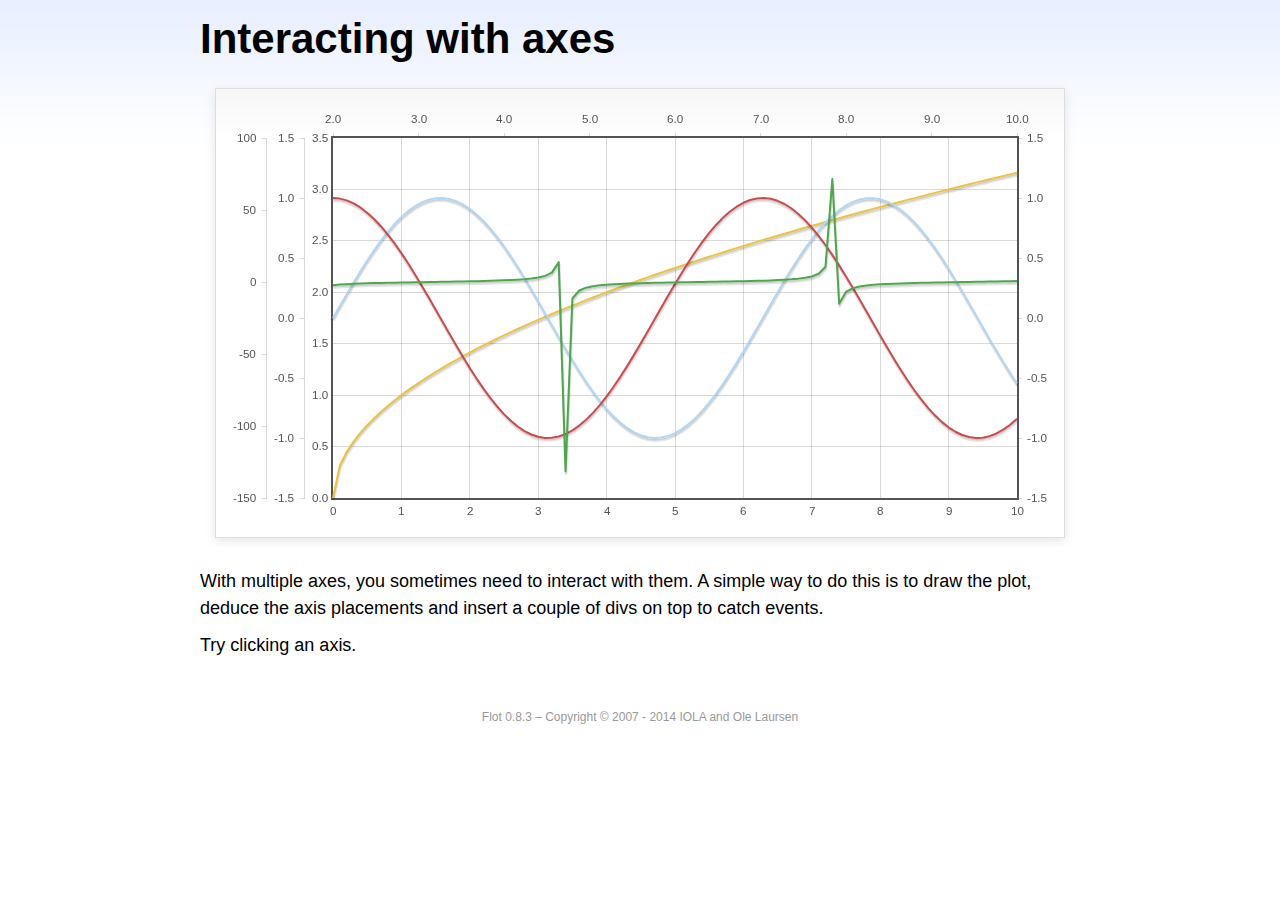
<file: static/assets/lib/jquery-flot/examples/axes-interacting/index.html>
<!DOCTYPE html PUBLIC "-//W3C//DTD HTML 4.01//EN" "http://www.w3.org/TR/html4/strict.dtd">
<html>
<head>
	<meta http-equiv="Content-Type" content="text/html; charset=utf-8">
	<title>Flot Examples: Interacting with axes</title>
	<link href="../examples.css" rel="stylesheet" type="text/css">
	<!--[if lte IE 8]><script language="javascript" type="text/javascript" src="../../excanvas.min.js"></script><![endif]-->
	<script language="javascript" type="text/javascript" src="../../jquery.js"></script>
	<script language="javascript" type="text/javascript" src="../../jquery.flot.js"></script>
	<script type="text/javascript">

	$(function() {

		function generate(start, end, fn) {
			var res = [];
			for (var i = 0; i <= 100; ++i) {
				var x = start + i / 100 * (end - start);
				res.push([x, fn(x)]);
			}
			return res;
		}

		var data = [
			{ data: generate(0, 10, function (x) { return Math.sqrt(x);}), xaxis: 1, yaxis:1 },
			{ data: generate(0, 10, function (x) { return Math.sin(x);}), xaxis: 1, yaxis:2 },
			{ data: generate(0, 10, function (x) { return Math.cos(x);}), xaxis: 1, yaxis:3 },
			{ data: generate(2, 10, function (x) { return Math.tan(x);}), xaxis: 2, yaxis: 4 }
		];

		var plot = $.plot("#placeholder", data, {
			xaxes: [
				{ position: 'bottom' },
				{ position: 'top'}
			],
			yaxes: [
				{ position: 'left' },
				{ position: 'left' },
				{ position: 'right' },
				{ position: 'left' }
			]
		});

		// Create a div for each axis

		$.each(plot.getAxes(), function (i, axis) {
			if (!axis.show)
				return;

			var box = axis.box;

			$("<div class='axisTarget' style='position:absolute; left:" + box.left + "px; top:" + box.top + "px; width:" + box.width +  "px; height:" + box.height + "px'></div>")
				.data("axis.direction", axis.direction)
				.data("axis.n", axis.n)
				.css({ backgroundColor: "#f00", opacity: 0, cursor: "pointer" })
				.appendTo(plot.getPlaceholder())
				.hover(
					function () { $(this).css({ opacity: 0.10 }) },
					function () { $(this).css({ opacity: 0 }) }
				)
				.click(function () {
					$("#click").text("You clicked the " + axis.direction + axis.n + "axis!")
				});
		});

		// Add the Flot version string to the footer

		$("#footer").prepend("Flot " + $.plot.version + " &ndash; ");
	});

	</script>
</head>
<body>

	<div id="header">
		<h2>Interacting with axes</h2>
	</div>

	<div id="content">

		<div class="demo-container">
			<div id="placeholder" class="demo-placeholder"></div>
		</div>

		<p>With multiple axes, you sometimes need to interact with them. A simple way to do this is to draw the plot, deduce the axis placements and insert a couple of divs on top to catch events.</p>

		<p>Try clicking an axis.</p>

		<p id="click"></p>

	</div>

	<div id="footer">
		Copyright &copy; 2007 - 2014 IOLA and Ole Laursen
	</div>

</body>
</html>
</file>
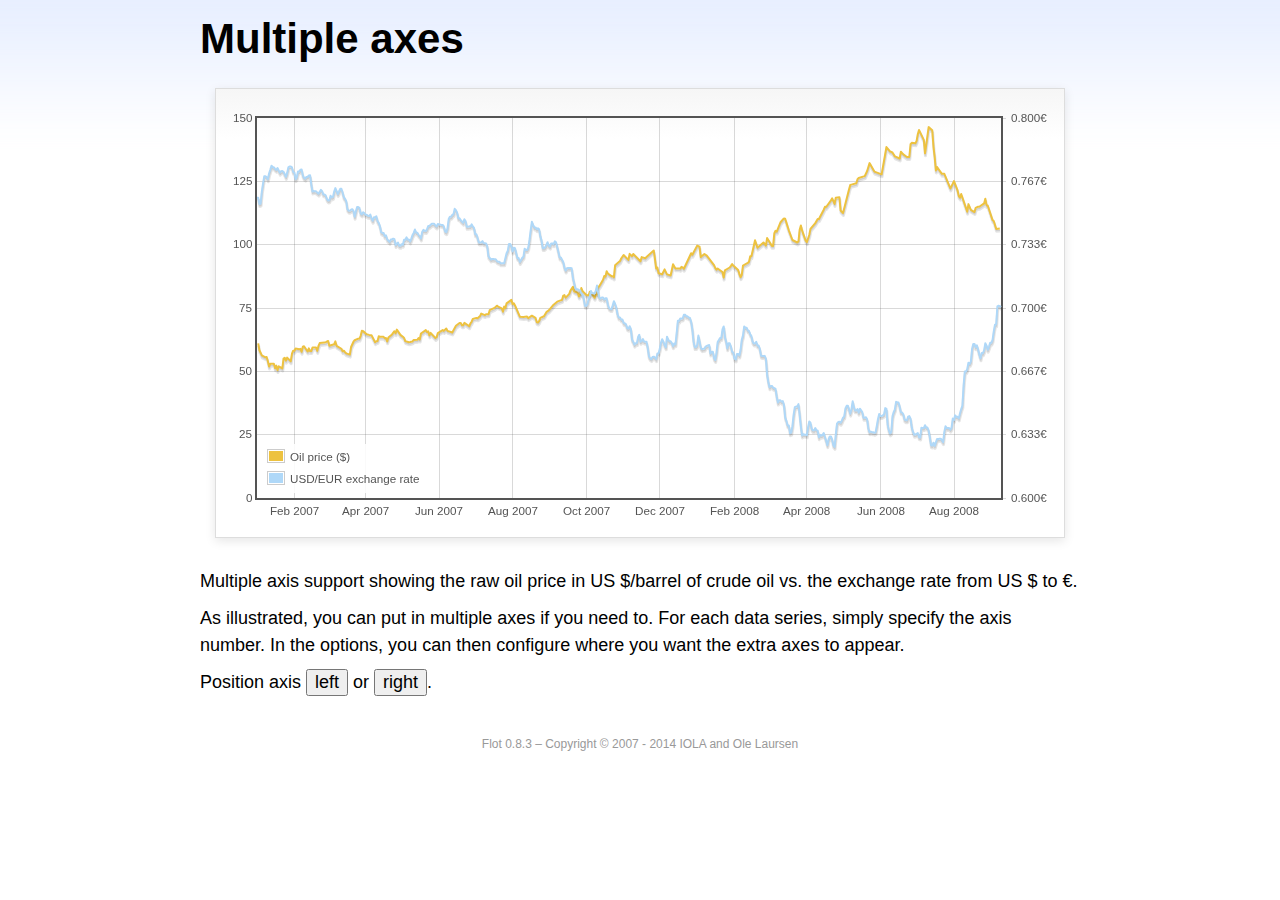
<file: static/assets/lib/jquery-flot/examples/axes-multiple/index.html>
<!DOCTYPE html PUBLIC "-//W3C//DTD HTML 4.01//EN" "http://www.w3.org/TR/html4/strict.dtd">
<html>
<head>
	<meta http-equiv="Content-Type" content="text/html; charset=utf-8">
	<title>Flot Examples: Multiple Axes</title>
	<link href="../examples.css" rel="stylesheet" type="text/css">
	<!--[if lte IE 8]><script language="javascript" type="text/javascript" src="../../excanvas.min.js"></script><![endif]-->
	<script language="javascript" type="text/javascript" src="../../jquery.js"></script>
	<script language="javascript" type="text/javascript" src="../../jquery.flot.js"></script>
	<script language="javascript" type="text/javascript" src="../../jquery.flot.time.js"></script>
	<script type="text/javascript">

	$(function() {

		var oilprices = [[1167692400000,61.05], [1167778800000,58.32], [1167865200000,57.35], [1167951600000,56.31], [1168210800000,55.55], [1168297200000,55.64], [1168383600000,54.02], [1168470000000,51.88], [1168556400000,52.99], [1168815600000,52.99], [1168902000000,51.21], [1168988400000,52.24], [1169074800000,50.48], [1169161200000,51.99], [1169420400000,51.13], [1169506800000,55.04], [1169593200000,55.37], [1169679600000,54.23], [1169766000000,55.42], [1170025200000,54.01], [1170111600000,56.97], [1170198000000,58.14], [1170284400000,58.14], [1170370800000,59.02], [1170630000000,58.74], [1170716400000,58.88], [1170802800000,57.71], [1170889200000,59.71], [1170975600000,59.89], [1171234800000,57.81], [1171321200000,59.06], [1171407600000,58.00], [1171494000000,57.99], [1171580400000,59.39], [1171839600000,59.39], [1171926000000,58.07], [1172012400000,60.07], [1172098800000,61.14], [1172444400000,61.39], [1172530800000,61.46], [1172617200000,61.79], [1172703600000,62.00], [1172790000000,60.07], [1173135600000,60.69], [1173222000000,61.82], [1173308400000,60.05], [1173654000000,58.91], [1173740400000,57.93], [1173826800000,58.16], [1173913200000,57.55], [1173999600000,57.11], [1174258800000,56.59], [1174345200000,59.61], [1174518000000,61.69], [1174604400000,62.28], [1174860000000,62.91], [1174946400000,62.93], [1175032800000,64.03], [1175119200000,66.03], [1175205600000,65.87], [1175464800000,64.64], [1175637600000,64.38], [1175724000000,64.28], [1175810400000,64.28], [1176069600000,61.51], [1176156000000,61.89], [1176242400000,62.01], [1176328800000,63.85], [1176415200000,63.63], [1176674400000,63.61], [1176760800000,63.10], [1176847200000,63.13], [1176933600000,61.83], [1177020000000,63.38], [1177279200000,64.58], [1177452000000,65.84], [1177538400000,65.06], [1177624800000,66.46], [1177884000000,64.40], [1178056800000,63.68], [1178143200000,63.19], [1178229600000,61.93], [1178488800000,61.47], [1178575200000,61.55], [1178748000000,61.81], [1178834400000,62.37], [1179093600000,62.46], [1179180000000,63.17], [1179266400000,62.55], [1179352800000,64.94], [1179698400000,66.27], [1179784800000,65.50], [1179871200000,65.77], [1179957600000,64.18], [1180044000000,65.20], [1180389600000,63.15], [1180476000000,63.49], [1180562400000,65.08], [1180908000000,66.30], [1180994400000,65.96], [1181167200000,66.93], [1181253600000,65.98], [1181599200000,65.35], [1181685600000,66.26], [1181858400000,68.00], [1182117600000,69.09], [1182204000000,69.10], [1182290400000,68.19], [1182376800000,68.19], [1182463200000,69.14], [1182722400000,68.19], [1182808800000,67.77], [1182895200000,68.97], [1182981600000,69.57], [1183068000000,70.68], [1183327200000,71.09], [1183413600000,70.92], [1183586400000,71.81], [1183672800000,72.81], [1183932000000,72.19], [1184018400000,72.56], [1184191200000,72.50], [1184277600000,74.15], [1184623200000,75.05], [1184796000000,75.92], [1184882400000,75.57], [1185141600000,74.89], [1185228000000,73.56], [1185314400000,75.57], [1185400800000,74.95], [1185487200000,76.83], [1185832800000,78.21], [1185919200000,76.53], [1186005600000,76.86], [1186092000000,76.00], [1186437600000,71.59], [1186696800000,71.47], [1186956000000,71.62], [1187042400000,71.00], [1187301600000,71.98], [1187560800000,71.12], [1187647200000,69.47], [1187733600000,69.26], [1187820000000,69.83], [1187906400000,71.09], [1188165600000,71.73], [1188338400000,73.36], [1188511200000,74.04], [1188856800000,76.30], [1189116000000,77.49], [1189461600000,78.23], [1189548000000,79.91], [1189634400000,80.09], [1189720800000,79.10], [1189980000000,80.57], [1190066400000,81.93], [1190239200000,83.32], [1190325600000,81.62], [1190584800000,80.95], [1190671200000,79.53], [1190757600000,80.30], [1190844000000,82.88], [1190930400000,81.66], [1191189600000,80.24], [1191276000000,80.05], [1191362400000,79.94], [1191448800000,81.44], [1191535200000,81.22], [1191794400000,79.02], [1191880800000,80.26], [1191967200000,80.30], [1192053600000,83.08], [1192140000000,83.69], [1192399200000,86.13], [1192485600000,87.61], [1192572000000,87.40], [1192658400000,89.47], [1192744800000,88.60], [1193004000000,87.56], [1193090400000,87.56], [1193176800000,87.10], [1193263200000,91.86], [1193612400000,93.53], [1193698800000,94.53], [1193871600000,95.93], [1194217200000,93.98], [1194303600000,96.37], [1194476400000,95.46], [1194562800000,96.32], [1195081200000,93.43], [1195167600000,95.10], [1195426800000,94.64], [1195513200000,95.10], [1196031600000,97.70], [1196118000000,94.42], [1196204400000,90.62], [1196290800000,91.01], [1196377200000,88.71], [1196636400000,88.32], [1196809200000,90.23], [1196982000000,88.28], [1197241200000,87.86], [1197327600000,90.02], [1197414000000,92.25], [1197586800000,90.63], [1197846000000,90.63], [1197932400000,90.49], [1198018800000,91.24], [1198105200000,91.06], [1198191600000,90.49], [1198710000000,96.62], [1198796400000,96.00], [1199142000000,99.62], [1199314800000,99.18], [1199401200000,95.09], [1199660400000,96.33], [1199833200000,95.67], [1200351600000,91.90], [1200438000000,90.84], [1200524400000,90.13], [1200610800000,90.57], [1200956400000,89.21], [1201042800000,86.99], [1201129200000,89.85], [1201474800000,90.99], [1201561200000,91.64], [1201647600000,92.33], [1201734000000,91.75], [1202079600000,90.02], [1202166000000,88.41], [1202252400000,87.14], [1202338800000,88.11], [1202425200000,91.77], [1202770800000,92.78], [1202857200000,93.27], [1202943600000,95.46], [1203030000000,95.46], [1203289200000,101.74], [1203462000000,98.81], [1203894000000,100.88], [1204066800000,99.64], [1204153200000,102.59], [1204239600000,101.84], [1204498800000,99.52], [1204585200000,99.52], [1204671600000,104.52], [1204758000000,105.47], [1204844400000,105.15], [1205103600000,108.75], [1205276400000,109.92], [1205362800000,110.33], [1205449200000,110.21], [1205708400000,105.68], [1205967600000,101.84], [1206313200000,100.86], [1206399600000,101.22], [1206486000000,105.90], [1206572400000,107.58], [1206658800000,105.62], [1206914400000,101.58], [1207000800000,100.98], [1207173600000,103.83], [1207260000000,106.23], [1207605600000,108.50], [1207778400000,110.11], [1207864800000,110.14], [1208210400000,113.79], [1208296800000,114.93], [1208383200000,114.86], [1208728800000,117.48], [1208815200000,118.30], [1208988000000,116.06], [1209074400000,118.52], [1209333600000,118.75], [1209420000000,113.46], [1209592800000,112.52], [1210024800000,121.84], [1210111200000,123.53], [1210197600000,123.69], [1210543200000,124.23], [1210629600000,125.80], [1210716000000,126.29], [1211148000000,127.05], [1211320800000,129.07], [1211493600000,132.19], [1211839200000,128.85], [1212357600000,127.76], [1212703200000,138.54], [1212962400000,136.80], [1213135200000,136.38], [1213308000000,134.86], [1213653600000,134.01], [1213740000000,136.68], [1213912800000,135.65], [1214172000000,134.62], [1214258400000,134.62], [1214344800000,134.62], [1214431200000,139.64], [1214517600000,140.21], [1214776800000,140.00], [1214863200000,140.97], [1214949600000,143.57], [1215036000000,145.29], [1215381600000,141.37], [1215468000000,136.04], [1215727200000,146.40], [1215986400000,145.18], [1216072800000,138.74], [1216159200000,134.60], [1216245600000,129.29], [1216332000000,130.65], [1216677600000,127.95], [1216850400000,127.95], [1217282400000,122.19], [1217455200000,124.08], [1217541600000,125.10], [1217800800000,121.41], [1217887200000,119.17], [1217973600000,118.58], [1218060000000,120.02], [1218405600000,114.45], [1218492000000,113.01], [1218578400000,116.00], [1218751200000,113.77], [1219010400000,112.87], [1219096800000,114.53], [1219269600000,114.98], [1219356000000,114.98], [1219701600000,116.27], [1219788000000,118.15], [1219874400000,115.59], [1219960800000,115.46], [1220306400000,109.71], [1220392800000,109.35], [1220565600000,106.23], [1220824800000,106.34]];

		var exchangerates = [[1167606000000,0.7580], [1167692400000,0.7580], [1167778800000,0.75470], [1167865200000,0.75490], [1167951600000,0.76130], [1168038000000,0.76550], [1168124400000,0.76930], [1168210800000,0.76940], [1168297200000,0.76880], [1168383600000,0.76780], [1168470000000,0.77080], [1168556400000,0.77270], [1168642800000,0.77490], [1168729200000,0.77410], [1168815600000,0.77410], [1168902000000,0.77320], [1168988400000,0.77270], [1169074800000,0.77370], [1169161200000,0.77240], [1169247600000,0.77120], [1169334000000,0.7720], [1169420400000,0.77210], [1169506800000,0.77170], [1169593200000,0.77040], [1169679600000,0.7690], [1169766000000,0.77110], [1169852400000,0.7740], [1169938800000,0.77450], [1170025200000,0.77450], [1170111600000,0.7740], [1170198000000,0.77160], [1170284400000,0.77130], [1170370800000,0.76780], [1170457200000,0.76880], [1170543600000,0.77180], [1170630000000,0.77180], [1170716400000,0.77280], [1170802800000,0.77290], [1170889200000,0.76980], [1170975600000,0.76850], [1171062000000,0.76810], [1171148400000,0.7690], [1171234800000,0.7690], [1171321200000,0.76980], [1171407600000,0.76990], [1171494000000,0.76510], [1171580400000,0.76130], [1171666800000,0.76160], [1171753200000,0.76140], [1171839600000,0.76140], [1171926000000,0.76070], [1172012400000,0.76020], [1172098800000,0.76110], [1172185200000,0.76220], [1172271600000,0.76150], [1172358000000,0.75980], [1172444400000,0.75980], [1172530800000,0.75920], [1172617200000,0.75730], [1172703600000,0.75660], [1172790000000,0.75670], [1172876400000,0.75910], [1172962800000,0.75820], [1173049200000,0.75850], [1173135600000,0.76130], [1173222000000,0.76310], [1173308400000,0.76150], [1173394800000,0.760], [1173481200000,0.76130], [1173567600000,0.76270], [1173654000000,0.76270], [1173740400000,0.76080], [1173826800000,0.75830], [1173913200000,0.75750], [1173999600000,0.75620], [1174086000000,0.7520], [1174172400000,0.75120], [1174258800000,0.75120], [1174345200000,0.75170], [1174431600000,0.7520], [1174518000000,0.75110], [1174604400000,0.7480], [1174690800000,0.75090], [1174777200000,0.75310], [1174860000000,0.75310], [1174946400000,0.75270], [1175032800000,0.74980], [1175119200000,0.74930], [1175205600000,0.75040], [1175292000000,0.750], [1175378400000,0.74910], [1175464800000,0.74910], [1175551200000,0.74850], [1175637600000,0.74840], [1175724000000,0.74920], [1175810400000,0.74710], [1175896800000,0.74590], [1175983200000,0.74770], [1176069600000,0.74770], [1176156000000,0.74830], [1176242400000,0.74580], [1176328800000,0.74480], [1176415200000,0.7430], [1176501600000,0.73990], [1176588000000,0.73950], [1176674400000,0.73950], [1176760800000,0.73780], [1176847200000,0.73820], [1176933600000,0.73620], [1177020000000,0.73550], [1177106400000,0.73480], [1177192800000,0.73610], [1177279200000,0.73610], [1177365600000,0.73650], [1177452000000,0.73620], [1177538400000,0.73310], [1177624800000,0.73390], [1177711200000,0.73440], [1177797600000,0.73270], [1177884000000,0.73270], [1177970400000,0.73360], [1178056800000,0.73330], [1178143200000,0.73590], [1178229600000,0.73590], [1178316000000,0.73720], [1178402400000,0.7360], [1178488800000,0.7360], [1178575200000,0.7350], [1178661600000,0.73650], [1178748000000,0.73840], [1178834400000,0.73950], [1178920800000,0.74130], [1179007200000,0.73970], [1179093600000,0.73960], [1179180000000,0.73850], [1179266400000,0.73780], [1179352800000,0.73660], [1179439200000,0.740], [1179525600000,0.74110], [1179612000000,0.74060], [1179698400000,0.74050], [1179784800000,0.74140], [1179871200000,0.74310], [1179957600000,0.74310], [1180044000000,0.74380], [1180130400000,0.74430], [1180216800000,0.74430], [1180303200000,0.74430], [1180389600000,0.74340], [1180476000000,0.74290], [1180562400000,0.74420], [1180648800000,0.7440], [1180735200000,0.74390], [1180821600000,0.74370], [1180908000000,0.74370], [1180994400000,0.74290], [1181080800000,0.74030], [1181167200000,0.73990], [1181253600000,0.74180], [1181340000000,0.74680], [1181426400000,0.7480], [1181512800000,0.7480], [1181599200000,0.7490], [1181685600000,0.74940], [1181772000000,0.75220], [1181858400000,0.75150], [1181944800000,0.75020], [1182031200000,0.74720], [1182117600000,0.74720], [1182204000000,0.74620], [1182290400000,0.74550], [1182376800000,0.74490], [1182463200000,0.74670], [1182549600000,0.74580], [1182636000000,0.74270], [1182722400000,0.74270], [1182808800000,0.7430], [1182895200000,0.74290], [1182981600000,0.7440], [1183068000000,0.7430], [1183154400000,0.74220], [1183240800000,0.73880], [1183327200000,0.73880], [1183413600000,0.73690], [1183500000000,0.73450], [1183586400000,0.73450], [1183672800000,0.73450], [1183759200000,0.73520], [1183845600000,0.73410], [1183932000000,0.73410], [1184018400000,0.7340], [1184104800000,0.73240], [1184191200000,0.72720], [1184277600000,0.72640], [1184364000000,0.72550], [1184450400000,0.72580], [1184536800000,0.72580], [1184623200000,0.72560], [1184709600000,0.72570], [1184796000000,0.72470], [1184882400000,0.72430], [1184968800000,0.72440], [1185055200000,0.72350], [1185141600000,0.72350], [1185228000000,0.72350], [1185314400000,0.72350], [1185400800000,0.72620], [1185487200000,0.72880], [1185573600000,0.73010], [1185660000000,0.73370], [1185746400000,0.73370], [1185832800000,0.73240], [1185919200000,0.72970], [1186005600000,0.73170], [1186092000000,0.73150], [1186178400000,0.72880], [1186264800000,0.72630], [1186351200000,0.72630], [1186437600000,0.72420], [1186524000000,0.72530], [1186610400000,0.72640], [1186696800000,0.7270], [1186783200000,0.73120], [1186869600000,0.73050], [1186956000000,0.73050], [1187042400000,0.73180], [1187128800000,0.73580], [1187215200000,0.74090], [1187301600000,0.74540], [1187388000000,0.74370], [1187474400000,0.74240], [1187560800000,0.74240], [1187647200000,0.74150], [1187733600000,0.74190], [1187820000000,0.74140], [1187906400000,0.73770], [1187992800000,0.73550], [1188079200000,0.73150], [1188165600000,0.73150], [1188252000000,0.7320], [1188338400000,0.73320], [1188424800000,0.73460], [1188511200000,0.73280], [1188597600000,0.73230], [1188684000000,0.7340], [1188770400000,0.7340], [1188856800000,0.73360], [1188943200000,0.73510], [1189029600000,0.73460], [1189116000000,0.73210], [1189202400000,0.72940], [1189288800000,0.72660], [1189375200000,0.72660], [1189461600000,0.72540], [1189548000000,0.72420], [1189634400000,0.72130], [1189720800000,0.71970], [1189807200000,0.72090], [1189893600000,0.7210], [1189980000000,0.7210], [1190066400000,0.7210], [1190152800000,0.72090], [1190239200000,0.71590], [1190325600000,0.71330], [1190412000000,0.71050], [1190498400000,0.70990], [1190584800000,0.70990], [1190671200000,0.70930], [1190757600000,0.70930], [1190844000000,0.70760], [1190930400000,0.7070], [1191016800000,0.70490], [1191103200000,0.70120], [1191189600000,0.70110], [1191276000000,0.70190], [1191362400000,0.70460], [1191448800000,0.70630], [1191535200000,0.70890], [1191621600000,0.70770], [1191708000000,0.70770], [1191794400000,0.70770], [1191880800000,0.70910], [1191967200000,0.71180], [1192053600000,0.70790], [1192140000000,0.70530], [1192226400000,0.7050], [1192312800000,0.70550], [1192399200000,0.70550], [1192485600000,0.70450], [1192572000000,0.70510], [1192658400000,0.70510], [1192744800000,0.70170], [1192831200000,0.70], [1192917600000,0.69950], [1193004000000,0.69940], [1193090400000,0.70140], [1193176800000,0.70360], [1193263200000,0.70210], [1193349600000,0.70020], [1193436000000,0.69670], [1193522400000,0.6950], [1193612400000,0.6950], [1193698800000,0.69390], [1193785200000,0.6940], [1193871600000,0.69220], [1193958000000,0.69190], [1194044400000,0.69140], [1194130800000,0.68940], [1194217200000,0.68910], [1194303600000,0.69040], [1194390000000,0.6890], [1194476400000,0.68340], [1194562800000,0.68230], [1194649200000,0.68070], [1194735600000,0.68150], [1194822000000,0.68150], [1194908400000,0.68470], [1194994800000,0.68590], [1195081200000,0.68220], [1195167600000,0.68270], [1195254000000,0.68370], [1195340400000,0.68230], [1195426800000,0.68220], [1195513200000,0.68220], [1195599600000,0.67920], [1195686000000,0.67460], [1195772400000,0.67350], [1195858800000,0.67310], [1195945200000,0.67420], [1196031600000,0.67440], [1196118000000,0.67390], [1196204400000,0.67310], [1196290800000,0.67610], [1196377200000,0.67610], [1196463600000,0.67850], [1196550000000,0.68180], [1196636400000,0.68360], [1196722800000,0.68230], [1196809200000,0.68050], [1196895600000,0.67930], [1196982000000,0.68490], [1197068400000,0.68330], [1197154800000,0.68250], [1197241200000,0.68250], [1197327600000,0.68160], [1197414000000,0.67990], [1197500400000,0.68130], [1197586800000,0.68090], [1197673200000,0.68680], [1197759600000,0.69330], [1197846000000,0.69330], [1197932400000,0.69450], [1198018800000,0.69440], [1198105200000,0.69460], [1198191600000,0.69640], [1198278000000,0.69650], [1198364400000,0.69560], [1198450800000,0.69560], [1198537200000,0.6950], [1198623600000,0.69480], [1198710000000,0.69280], [1198796400000,0.68870], [1198882800000,0.68240], [1198969200000,0.67940], [1199055600000,0.67940], [1199142000000,0.68030], [1199228400000,0.68550], [1199314800000,0.68240], [1199401200000,0.67910], [1199487600000,0.67830], [1199574000000,0.67850], [1199660400000,0.67850], [1199746800000,0.67970], [1199833200000,0.680], [1199919600000,0.68030], [1200006000000,0.68050], [1200092400000,0.6760], [1200178800000,0.6770], [1200265200000,0.6770], [1200351600000,0.67360], [1200438000000,0.67260], [1200524400000,0.67640], [1200610800000,0.68210], [1200697200000,0.68310], [1200783600000,0.68420], [1200870000000,0.68420], [1200956400000,0.68870], [1201042800000,0.69030], [1201129200000,0.68480], [1201215600000,0.68240], [1201302000000,0.67880], [1201388400000,0.68140], [1201474800000,0.68140], [1201561200000,0.67970], [1201647600000,0.67690], [1201734000000,0.67650], [1201820400000,0.67330], [1201906800000,0.67290], [1201993200000,0.67580], [1202079600000,0.67580], [1202166000000,0.6750], [1202252400000,0.6780], [1202338800000,0.68330], [1202425200000,0.68560], [1202511600000,0.69030], [1202598000000,0.68960], [1202684400000,0.68960], [1202770800000,0.68820], [1202857200000,0.68790], [1202943600000,0.68620], [1203030000000,0.68520], [1203116400000,0.68230], [1203202800000,0.68130], [1203289200000,0.68130], [1203375600000,0.68220], [1203462000000,0.68020], [1203548400000,0.68020], [1203634800000,0.67840], [1203721200000,0.67480], [1203807600000,0.67470], [1203894000000,0.67470], [1203980400000,0.67480], [1204066800000,0.67330], [1204153200000,0.6650], [1204239600000,0.66110], [1204326000000,0.65830], [1204412400000,0.6590], [1204498800000,0.6590], [1204585200000,0.65810], [1204671600000,0.65780], [1204758000000,0.65740], [1204844400000,0.65320], [1204930800000,0.65020], [1205017200000,0.65140], [1205103600000,0.65140], [1205190000000,0.65070], [1205276400000,0.6510], [1205362800000,0.64890], [1205449200000,0.64240], [1205535600000,0.64060], [1205622000000,0.63820], [1205708400000,0.63820], [1205794800000,0.63410], [1205881200000,0.63440], [1205967600000,0.63780], [1206054000000,0.64390], [1206140400000,0.64780], [1206226800000,0.64810], [1206313200000,0.64810], [1206399600000,0.64940], [1206486000000,0.64380], [1206572400000,0.63770], [1206658800000,0.63290], [1206745200000,0.63360], [1206831600000,0.63330], [1206914400000,0.63330], [1207000800000,0.6330], [1207087200000,0.63710], [1207173600000,0.64030], [1207260000000,0.63960], [1207346400000,0.63640], [1207432800000,0.63560], [1207519200000,0.63560], [1207605600000,0.63680], [1207692000000,0.63570], [1207778400000,0.63540], [1207864800000,0.6320], [1207951200000,0.63320], [1208037600000,0.63280], [1208124000000,0.63310], [1208210400000,0.63420], [1208296800000,0.63210], [1208383200000,0.63020], [1208469600000,0.62780], [1208556000000,0.63080], [1208642400000,0.63240], [1208728800000,0.63240], [1208815200000,0.63070], [1208901600000,0.62770], [1208988000000,0.62690], [1209074400000,0.63350], [1209160800000,0.63920], [1209247200000,0.640], [1209333600000,0.64010], [1209420000000,0.63960], [1209506400000,0.64070], [1209592800000,0.64230], [1209679200000,0.64290], [1209765600000,0.64720], [1209852000000,0.64850], [1209938400000,0.64860], [1210024800000,0.64670], [1210111200000,0.64440], [1210197600000,0.64670], [1210284000000,0.65090], [1210370400000,0.64780], [1210456800000,0.64610], [1210543200000,0.64610], [1210629600000,0.64680], [1210716000000,0.64490], [1210802400000,0.6470], [1210888800000,0.64610], [1210975200000,0.64520], [1211061600000,0.64220], [1211148000000,0.64220], [1211234400000,0.64250], [1211320800000,0.64140], [1211407200000,0.63660], [1211493600000,0.63460], [1211580000000,0.6350], [1211666400000,0.63460], [1211752800000,0.63460], [1211839200000,0.63430], [1211925600000,0.63460], [1212012000000,0.63790], [1212098400000,0.64160], [1212184800000,0.64420], [1212271200000,0.64310], [1212357600000,0.64310], [1212444000000,0.64350], [1212530400000,0.6440], [1212616800000,0.64730], [1212703200000,0.64690], [1212789600000,0.63860], [1212876000000,0.63560], [1212962400000,0.6340], [1213048800000,0.63460], [1213135200000,0.6430], [1213221600000,0.64520], [1213308000000,0.64670], [1213394400000,0.65060], [1213480800000,0.65040], [1213567200000,0.65030], [1213653600000,0.64810], [1213740000000,0.64510], [1213826400000,0.6450], [1213912800000,0.64410], [1213999200000,0.64140], [1214085600000,0.64090], [1214172000000,0.64090], [1214258400000,0.64280], [1214344800000,0.64310], [1214431200000,0.64180], [1214517600000,0.63710], [1214604000000,0.63490], [1214690400000,0.63330], [1214776800000,0.63340], [1214863200000,0.63380], [1214949600000,0.63420], [1215036000000,0.6320], [1215122400000,0.63180], [1215208800000,0.6370], [1215295200000,0.63680], [1215381600000,0.63680], [1215468000000,0.63830], [1215554400000,0.63710], [1215640800000,0.63710], [1215727200000,0.63550], [1215813600000,0.6320], [1215900000000,0.62770], [1215986400000,0.62760], [1216072800000,0.62910], [1216159200000,0.62740], [1216245600000,0.62930], [1216332000000,0.63110], [1216418400000,0.6310], [1216504800000,0.63120], [1216591200000,0.63120], [1216677600000,0.63040], [1216764000000,0.62940], [1216850400000,0.63480], [1216936800000,0.63780], [1217023200000,0.63680], [1217109600000,0.63680], [1217196000000,0.63680], [1217282400000,0.6360], [1217368800000,0.6370], [1217455200000,0.64180], [1217541600000,0.64110], [1217628000000,0.64350], [1217714400000,0.64270], [1217800800000,0.64270], [1217887200000,0.64190], [1217973600000,0.64460], [1218060000000,0.64680], [1218146400000,0.64870], [1218232800000,0.65940], [1218319200000,0.66660], [1218405600000,0.66660], [1218492000000,0.66780], [1218578400000,0.67120], [1218664800000,0.67050], [1218751200000,0.67180], [1218837600000,0.67840], [1218924000000,0.68110], [1219010400000,0.68110], [1219096800000,0.67940], [1219183200000,0.68040], [1219269600000,0.67810], [1219356000000,0.67560], [1219442400000,0.67350], [1219528800000,0.67630], [1219615200000,0.67620], [1219701600000,0.67770], [1219788000000,0.68150], [1219874400000,0.68020], [1219960800000,0.6780], [1220047200000,0.67960], [1220133600000,0.68170], [1220220000000,0.68170], [1220306400000,0.68320], [1220392800000,0.68770], [1220479200000,0.69120], [1220565600000,0.69140], [1220652000000,0.70090], [1220738400000,0.70120], [1220824800000,0.7010], [1220911200000,0.70050]];

		function euroFormatter(v, axis) {
			return v.toFixed(axis.tickDecimals) + "€";
		}

		function doPlot(position) {
			$.plot("#placeholder", [
				{ data: oilprices, label: "Oil price ($)" },
				{ data: exchangerates, label: "USD/EUR exchange rate", yaxis: 2 }
			], {
				xaxes: [ { mode: "time" } ],
				yaxes: [ { min: 0 }, {
					// align if we are to the right
					alignTicksWithAxis: position == "right" ? 1 : null,
					position: position,
					tickFormatter: euroFormatter
				} ],
				legend: { position: "sw" }
			});
		}

		doPlot("right");

		$("button").click(function () {
			doPlot($(this).text());
		});

		// Add the Flot version string to the footer

		$("#footer").prepend("Flot " + $.plot.version + " &ndash; ");
	});

	</script>
</head>
<body>

	<div id="header">
		<h2>Multiple axes</h2>
	</div>

	<div id="content">

		<div class="demo-container">
			<div id="placeholder" class="demo-placeholder"></div>
		</div>

		<p>Multiple axis support showing the raw oil price in US $/barrel of crude oil vs. the exchange rate from US $ to €.</p>

		<p>As illustrated, you can put in multiple axes if you need to. For each data series, simply specify the axis number. In the options, you can then configure where you want the extra axes to appear.</p>

		<p>Position axis <button>left</button> or <button>right</button>.</p>

	</div>

	<div id="footer">
		Copyright &copy; 2007 - 2014 IOLA and Ole Laursen
	</div>

</body>
</html>
</file>
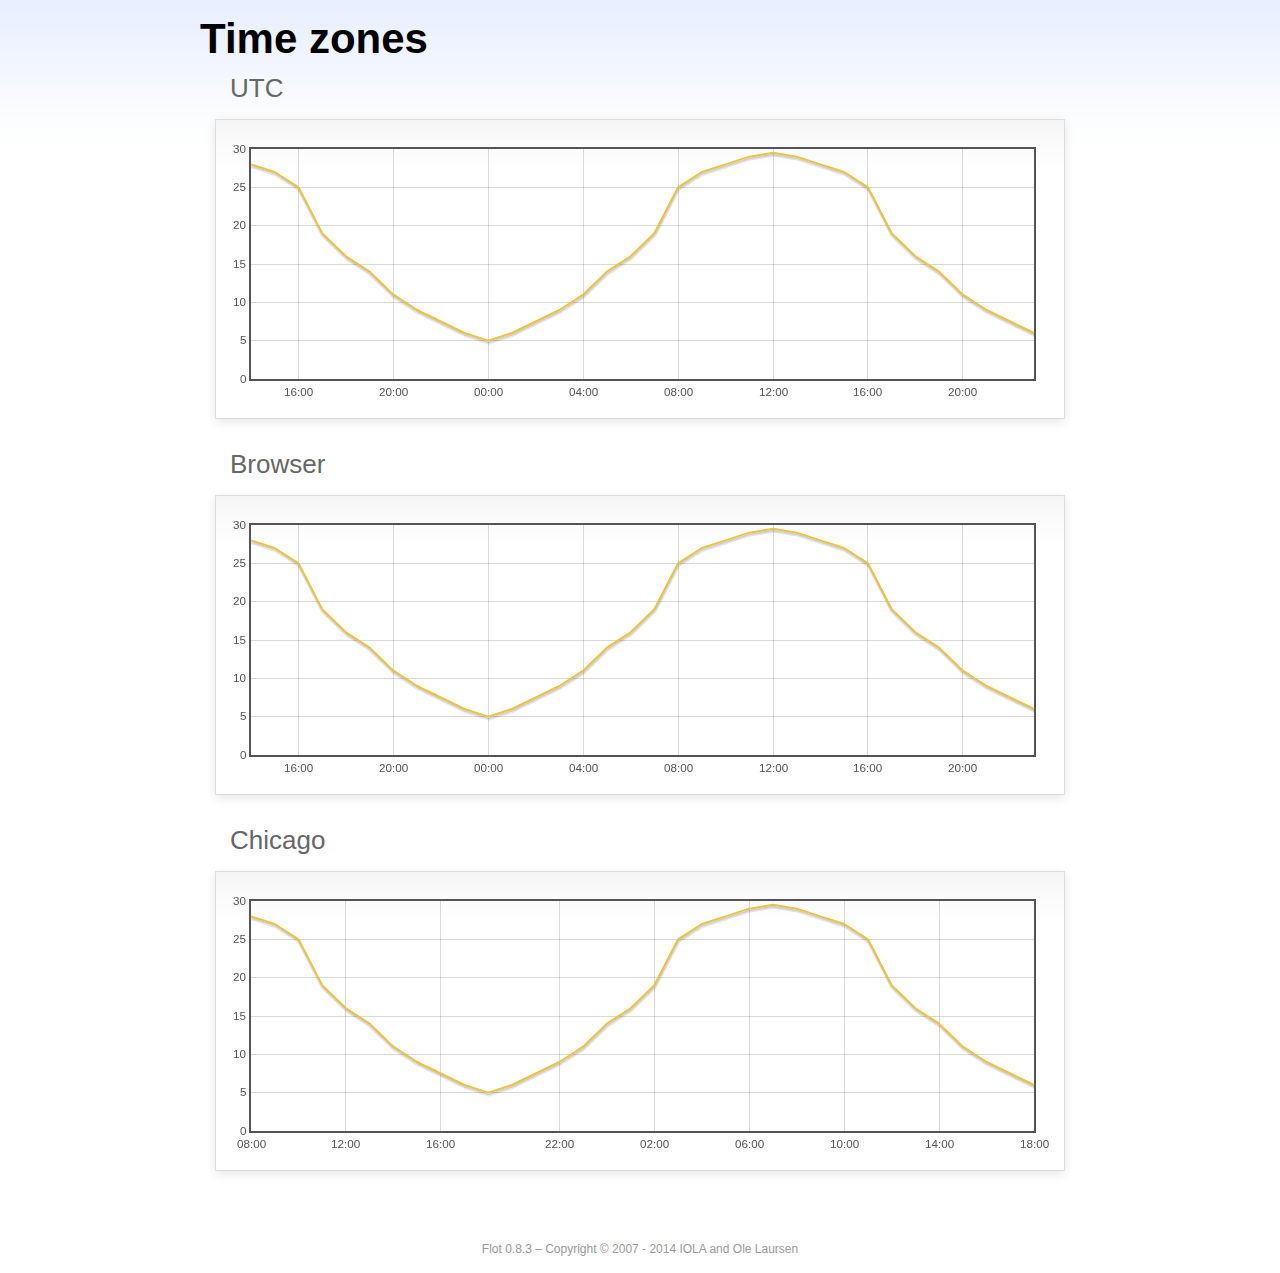
<file: static/assets/lib/jquery-flot/examples/axes-time-zones/index.html>
<!DOCTYPE html PUBLIC "-//W3C//DTD HTML 4.01//EN" "http://www.w3.org/TR/html4/strict.dtd">
<html>
<head>
	<meta http-equiv="Content-Type" content="text/html; charset=utf-8">
	<title>Flot Examples: Time zones</title>
	<link href="../examples.css" rel="stylesheet" type="text/css">
	<!--[if lte IE 8]><script language="javascript" type="text/javascript" src="../../excanvas.min.js"></script><![endif]-->
	<script language="javascript" type="text/javascript" src="../../jquery.js"></script>
	<script language="javascript" type="text/javascript" src="../../jquery.flot.js"></script>
	<script language="javascript" type="text/javascript" src="../../jquery.flot.time.js"></script>
	<script language="javascript" type="text/javascript" src="date.js"></script>
	<script type="text/javascript">

	$(function() {

		timezoneJS.timezone.zoneFileBasePath = "tz";
		timezoneJS.timezone.defaultZoneFile = [];
		timezoneJS.timezone.init({async: false});

		var d = [
			[Date.UTC(2011, 2, 12, 14, 0, 0), 28],
			[Date.UTC(2011, 2, 12, 15, 0, 0), 27],
			[Date.UTC(2011, 2, 12, 16, 0, 0), 25],
			[Date.UTC(2011, 2, 12, 17, 0, 0), 19],
			[Date.UTC(2011, 2, 12, 18, 0, 0), 16],
			[Date.UTC(2011, 2, 12, 19, 0, 0), 14],
			[Date.UTC(2011, 2, 12, 20, 0, 0), 11],
			[Date.UTC(2011, 2, 12, 21, 0, 0), 9],
			[Date.UTC(2011, 2, 12, 22, 0, 0), 7.5],
			[Date.UTC(2011, 2, 12, 23, 0, 0), 6],
			[Date.UTC(2011, 2, 13, 0, 0, 0), 5],
			[Date.UTC(2011, 2, 13, 1, 0, 0), 6],
			[Date.UTC(2011, 2, 13, 2, 0, 0), 7.5],
			[Date.UTC(2011, 2, 13, 3, 0, 0), 9],
			[Date.UTC(2011, 2, 13, 4, 0, 0), 11],
			[Date.UTC(2011, 2, 13, 5, 0, 0), 14],
			[Date.UTC(2011, 2, 13, 6, 0, 0), 16],
			[Date.UTC(2011, 2, 13, 7, 0, 0), 19],
			[Date.UTC(2011, 2, 13, 8, 0, 0), 25],
			[Date.UTC(2011, 2, 13, 9, 0, 0), 27],
			[Date.UTC(2011, 2, 13, 10, 0, 0), 28],
			[Date.UTC(2011, 2, 13, 11, 0, 0), 29],
			[Date.UTC(2011, 2, 13, 12, 0, 0), 29.5],
			[Date.UTC(2011, 2, 13, 13, 0, 0), 29],
			[Date.UTC(2011, 2, 13, 14, 0, 0), 28],
			[Date.UTC(2011, 2, 13, 15, 0, 0), 27],
			[Date.UTC(2011, 2, 13, 16, 0, 0), 25],
			[Date.UTC(2011, 2, 13, 17, 0, 0), 19],
			[Date.UTC(2011, 2, 13, 18, 0, 0), 16],
			[Date.UTC(2011, 2, 13, 19, 0, 0), 14],
			[Date.UTC(2011, 2, 13, 20, 0, 0), 11],
			[Date.UTC(2011, 2, 13, 21, 0, 0), 9],
			[Date.UTC(2011, 2, 13, 22, 0, 0), 7.5],
			[Date.UTC(2011, 2, 13, 23, 0, 0), 6]
		];

		var plot = $.plot("#placeholderUTC", [d], {
			xaxis: {
				mode: "time"
			}
		});

		var plot = $.plot("#placeholderLocal", [d], {
			xaxis: {
				mode: "time",
				timezone: "browser"
			}
		});

		var plot = $.plot("#placeholderChicago", [d], {
			xaxis: {
				mode: "time",
				timezone: "America/Chicago"
			}
		});

		// Add the Flot version string to the footer

		$("#footer").prepend("Flot " + $.plot.version + " &ndash; ");
	});

	</script>
</head>
<body>

	<div id="header">
		<h2>Time zones</h2>
	</div>

	<div id="content">

		<h3>UTC</h3>
		<div class="demo-container" style="height: 300px;">
			<div id="placeholderUTC" class="demo-placeholder"></div>
		</div>

		<h3>Browser</h3>
		<div class="demo-container" style="height: 300px;">
			<div id="placeholderLocal" class="demo-placeholder"></div>
		</div>

		<h3>Chicago</h3>
		<div class="demo-container" style="height: 300px;">
			<div id="placeholderChicago" class="demo-placeholder"></div>
		</div>

	</div>

	<div id="footer">
		Copyright &copy; 2007 - 2014 IOLA and Ole Laursen
	</div>

</body>
</html>
</file>
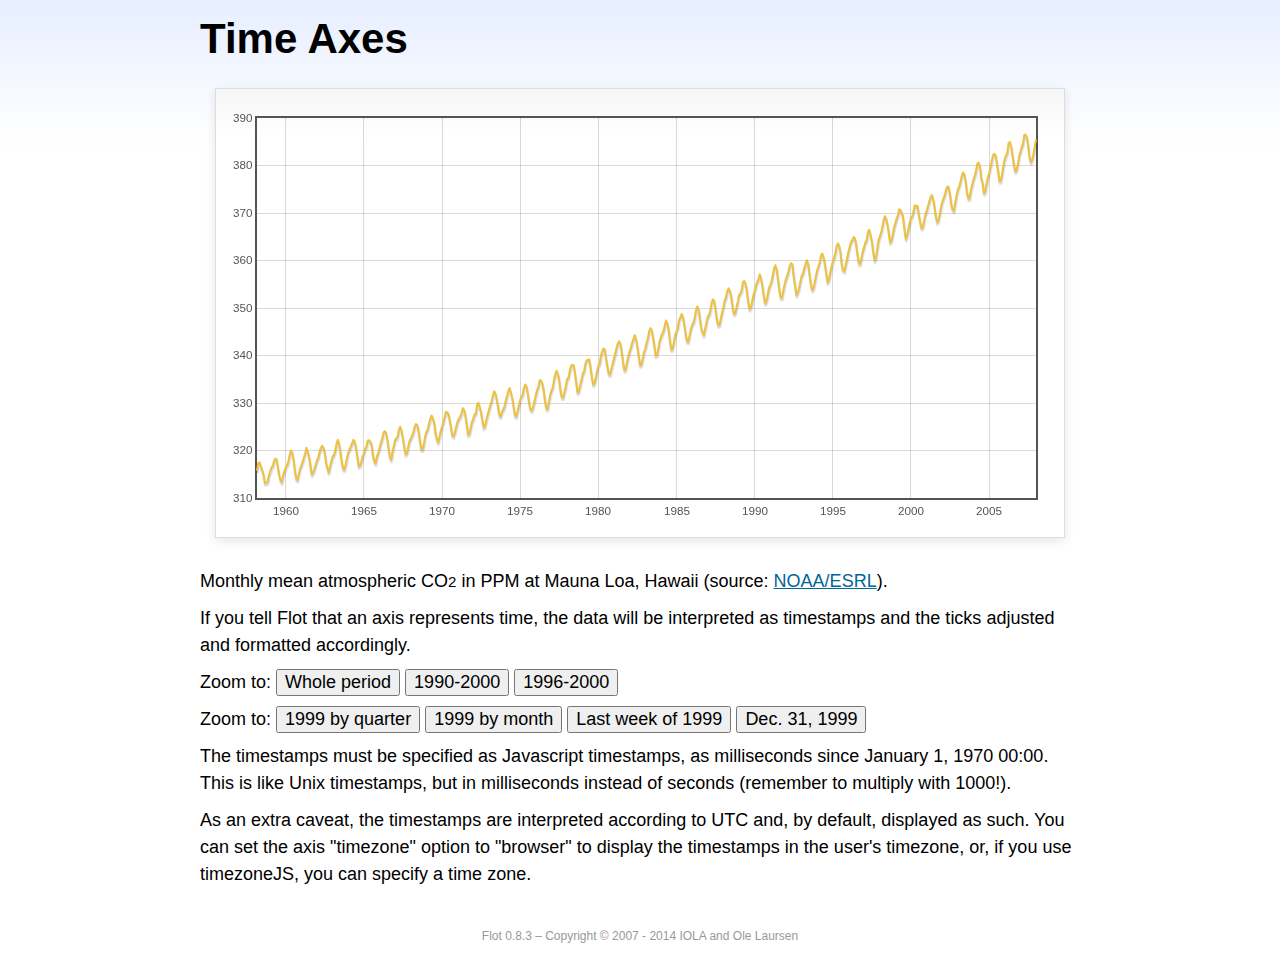
<file: static/assets/lib/jquery-flot/examples/axes-time/index.html>
<!DOCTYPE html PUBLIC "-//W3C//DTD HTML 4.01//EN" "http://www.w3.org/TR/html4/strict.dtd">
<html>
<head>
	<meta http-equiv="Content-Type" content="text/html; charset=utf-8">
	<title>Flot Examples: Time Axes</title>
	<link href="../examples.css" rel="stylesheet" type="text/css">
	<!--[if lte IE 8]><script language="javascript" type="text/javascript" src="../../excanvas.min.js"></script><![endif]-->
	<script language="javascript" type="text/javascript" src="../../jquery.js"></script>
	<script language="javascript" type="text/javascript" src="../../jquery.flot.js"></script>
	<script language="javascript" type="text/javascript" src="../../jquery.flot.time.js"></script>
	<script type="text/javascript">

	$(function() {

		var d = [[-373597200000, 315.71], [-370918800000, 317.45], [-368326800000, 317.50], [-363056400000, 315.86], [-360378000000, 314.93], [-357699600000, 313.19], [-352429200000, 313.34], [-349837200000, 314.67], [-347158800000, 315.58], [-344480400000, 316.47], [-342061200000, 316.65], [-339382800000, 317.71], [-336790800000, 318.29], [-334112400000, 318.16], [-331520400000, 316.55], [-328842000000, 314.80], [-326163600000, 313.84], [-323571600000, 313.34], [-320893200000, 314.81], [-318301200000, 315.59], [-315622800000, 316.43], [-312944400000, 316.97], [-310438800000, 317.58], [-307760400000, 319.03], [-305168400000, 320.03], [-302490000000, 319.59], [-299898000000, 318.18], [-297219600000, 315.91], [-294541200000, 314.16], [-291949200000, 313.83], [-289270800000, 315.00], [-286678800000, 316.19], [-284000400000, 316.89], [-281322000000, 317.70], [-278902800000, 318.54], [-276224400000, 319.48], [-273632400000, 320.58], [-270954000000, 319.78], [-268362000000, 318.58], [-265683600000, 316.79], [-263005200000, 314.99], [-260413200000, 315.31], [-257734800000, 316.10], [-255142800000, 317.01], [-252464400000, 317.94], [-249786000000, 318.56], [-247366800000, 319.69], [-244688400000, 320.58], [-242096400000, 321.01], [-239418000000, 320.61], [-236826000000, 319.61], [-234147600000, 317.40], [-231469200000, 316.26], [-228877200000, 315.42], [-226198800000, 316.69], [-223606800000, 317.69], [-220928400000, 318.74], [-218250000000, 319.08], [-215830800000, 319.86], [-213152400000, 321.39], [-210560400000, 322.24], [-207882000000, 321.47], [-205290000000, 319.74], [-202611600000, 317.77], [-199933200000, 316.21], [-197341200000, 315.99], [-194662800000, 317.07], [-192070800000, 318.36], [-189392400000, 319.57], [-178938000000, 322.23], [-176259600000, 321.89], [-173667600000, 320.44], [-170989200000, 318.70], [-168310800000, 316.70], [-165718800000, 316.87], [-163040400000, 317.68], [-160448400000, 318.71], [-157770000000, 319.44], [-155091600000, 320.44], [-152672400000, 320.89], [-149994000000, 322.13], [-147402000000, 322.16], [-144723600000, 321.87], [-142131600000, 321.21], [-139453200000, 318.87], [-136774800000, 317.81], [-134182800000, 317.30], [-131504400000, 318.87], [-128912400000, 319.42], [-126234000000, 320.62], [-123555600000, 321.59], [-121136400000, 322.39], [-118458000000, 323.70], [-115866000000, 324.07], [-113187600000, 323.75], [-110595600000, 322.40], [-107917200000, 320.37], [-105238800000, 318.64], [-102646800000, 318.10], [-99968400000, 319.79], [-97376400000, 321.03], [-94698000000, 322.33], [-92019600000, 322.50], [-89600400000, 323.04], [-86922000000, 324.42], [-84330000000, 325.00], [-81651600000, 324.09], [-79059600000, 322.55], [-76381200000, 320.92], [-73702800000, 319.26], [-71110800000, 319.39], [-68432400000, 320.72], [-65840400000, 321.96], [-63162000000, 322.57], [-60483600000, 323.15], [-57978000000, 323.89], [-55299600000, 325.02], [-52707600000, 325.57], [-50029200000, 325.36], [-47437200000, 324.14], [-44758800000, 322.11], [-42080400000, 320.33], [-39488400000, 320.25], [-36810000000, 321.32], [-34218000000, 322.90], [-31539600000, 324.00], [-28861200000, 324.42], [-26442000000, 325.64], [-23763600000, 326.66], [-21171600000, 327.38], [-18493200000, 326.70], [-15901200000, 325.89], [-13222800000, 323.67], [-10544400000, 322.38], [-7952400000, 321.78], [-5274000000, 322.85], [-2682000000, 324.12], [-3600000, 325.06], [2674800000, 325.98], [5094000000, 326.93], [7772400000, 328.13], [10364400000, 328.07], [13042800000, 327.66], [15634800000, 326.35], [18313200000, 324.69], [20991600000, 323.10], [23583600000, 323.07], [26262000000, 324.01], [28854000000, 325.13], [31532400000, 326.17], [34210800000, 326.68], [36630000000, 327.18], [39308400000, 327.78], [41900400000, 328.92], [44578800000, 328.57], [47170800000, 327.37], [49849200000, 325.43], [52527600000, 323.36], [55119600000, 323.56], [57798000000, 324.80], [60390000000, 326.01], [63068400000, 326.77], [65746800000, 327.63], [68252400000, 327.75], [70930800000, 329.72], [73522800000, 330.07], [76201200000, 329.09], [78793200000, 328.05], [81471600000, 326.32], [84150000000, 324.84], [86742000000, 325.20], [89420400000, 326.50], [92012400000, 327.55], [94690800000, 328.54], [97369200000, 329.56], [99788400000, 330.30], [102466800000, 331.50], [105058800000, 332.48], [107737200000, 332.07], [110329200000, 330.87], [113007600000, 329.31], [115686000000, 327.51], [118278000000, 327.18], [120956400000, 328.16], [123548400000, 328.64], [126226800000, 329.35], [128905200000, 330.71], [131324400000, 331.48], [134002800000, 332.65], [136594800000, 333.16], [139273200000, 332.06], [141865200000, 330.99], [144543600000, 329.17], [147222000000, 327.41], [149814000000, 327.20], [152492400000, 328.33], [155084400000, 329.50], [157762800000, 330.68], [160441200000, 331.41], [162860400000, 331.85], [165538800000, 333.29], [168130800000, 333.91], [170809200000, 333.40], [173401200000, 331.78], [176079600000, 329.88], [178758000000, 328.57], [181350000000, 328.46], [184028400000, 329.26], [189298800000, 331.71], [191977200000, 332.76], [194482800000, 333.48], [197161200000, 334.78], [199753200000, 334.78], [202431600000, 334.17], [205023600000, 332.78], [207702000000, 330.64], [210380400000, 328.95], [212972400000, 328.77], [215650800000, 330.23], [218242800000, 331.69], [220921200000, 332.70], [223599600000, 333.24], [226018800000, 334.96], [228697200000, 336.04], [231289200000, 336.82], [233967600000, 336.13], [236559600000, 334.73], [239238000000, 332.52], [241916400000, 331.19], [244508400000, 331.19], [247186800000, 332.35], [249778800000, 333.47], [252457200000, 335.11], [255135600000, 335.26], [257554800000, 336.60], [260233200000, 337.77], [262825200000, 338.00], [265503600000, 337.99], [268095600000, 336.48], [270774000000, 334.37], [273452400000, 332.27], [276044400000, 332.41], [278722800000, 333.76], [281314800000, 334.83], [283993200000, 336.21], [286671600000, 336.64], [289090800000, 338.12], [291769200000, 339.02], [294361200000, 339.02], [297039600000, 339.20], [299631600000, 337.58], [302310000000, 335.55], [304988400000, 333.89], [307580400000, 334.14], [310258800000, 335.26], [312850800000, 336.71], [315529200000, 337.81], [318207600000, 338.29], [320713200000, 340.04], [323391600000, 340.86], [325980000000, 341.47], [328658400000, 341.26], [331250400000, 339.29], [333928800000, 337.60], [336607200000, 336.12], [339202800000, 336.08], [341881200000, 337.22], [344473200000, 338.34], [347151600000, 339.36], [349830000000, 340.51], [352249200000, 341.57], [354924000000, 342.56], [357516000000, 343.01], [360194400000, 342.47], [362786400000, 340.71], [365464800000, 338.52], [368143200000, 336.96], [370738800000, 337.13], [373417200000, 338.58], [376009200000, 339.89], [378687600000, 340.93], [381366000000, 341.69], [383785200000, 342.69], [389052000000, 344.30], [391730400000, 343.43], [394322400000, 341.88], [397000800000, 339.89], [399679200000, 337.95], [402274800000, 338.10], [404953200000, 339.27], [407545200000, 340.67], [410223600000, 341.42], [412902000000, 342.68], [415321200000, 343.46], [417996000000, 345.10], [420588000000, 345.76], [423266400000, 345.36], [425858400000, 343.91], [428536800000, 342.05], [431215200000, 340.00], [433810800000, 340.12], [436489200000, 341.33], [439081200000, 342.94], [441759600000, 343.87], [444438000000, 344.60], [446943600000, 345.20], [452210400000, 347.36], [454888800000, 346.74], [457480800000, 345.41], [460159200000, 343.01], [462837600000, 341.23], [465433200000, 341.52], [468111600000, 342.86], [470703600000, 344.41], [473382000000, 345.09], [476060400000, 345.89], [478479600000, 347.49], [481154400000, 348.00], [483746400000, 348.75], [486424800000, 348.19], [489016800000, 346.54], [491695200000, 344.63], [494373600000, 343.03], [496969200000, 342.92], [499647600000, 344.24], [502239600000, 345.62], [504918000000, 346.43], [507596400000, 346.94], [510015600000, 347.88], [512690400000, 349.57], [515282400000, 350.35], [517960800000, 349.72], [520552800000, 347.78], [523231200000, 345.86], [525909600000, 344.84], [528505200000, 344.32], [531183600000, 345.67], [533775600000, 346.88], [536454000000, 348.19], [539132400000, 348.55], [541551600000, 349.52], [544226400000, 351.12], [546818400000, 351.84], [549496800000, 351.49], [552088800000, 349.82], [554767200000, 347.63], [557445600000, 346.38], [560041200000, 346.49], [562719600000, 347.75], [565311600000, 349.03], [567990000000, 350.20], [570668400000, 351.61], [573174000000, 352.22], [575848800000, 353.53], [578440800000, 354.14], [581119200000, 353.62], [583711200000, 352.53], [586389600000, 350.41], [589068000000, 348.84], [591663600000, 348.94], [594342000000, 350.04], [596934000000, 351.29], [599612400000, 352.72], [602290800000, 353.10], [604710000000, 353.65], [607384800000, 355.43], [609976800000, 355.70], [612655200000, 355.11], [615247200000, 353.79], [617925600000, 351.42], [620604000000, 349.81], [623199600000, 350.11], [625878000000, 351.26], [628470000000, 352.63], [631148400000, 353.64], [633826800000, 354.72], [636246000000, 355.49], [638920800000, 356.09], [641512800000, 357.08], [644191200000, 356.11], [646783200000, 354.70], [649461600000, 352.68], [652140000000, 351.05], [654735600000, 351.36], [657414000000, 352.81], [660006000000, 354.22], [662684400000, 354.85], [665362800000, 355.66], [667782000000, 357.04], [670456800000, 358.40], [673048800000, 359.00], [675727200000, 357.99], [678319200000, 356.00], [680997600000, 353.78], [683676000000, 352.20], [686271600000, 352.22], [688950000000, 353.70], [691542000000, 354.98], [694220400000, 356.09], [696898800000, 356.85], [699404400000, 357.73], [702079200000, 358.91], [704671200000, 359.45], [707349600000, 359.19], [709941600000, 356.72], [712620000000, 354.79], [715298400000, 352.79], [717894000000, 353.20], [720572400000, 354.15], [723164400000, 355.39], [725842800000, 356.77], [728521200000, 357.17], [730940400000, 358.26], [733615200000, 359.16], [736207200000, 360.07], [738885600000, 359.41], [741477600000, 357.44], [744156000000, 355.30], [746834400000, 353.87], [749430000000, 354.04], [752108400000, 355.27], [754700400000, 356.70], [757378800000, 358.00], [760057200000, 358.81], [762476400000, 359.68], [765151200000, 361.13], [767743200000, 361.48], [770421600000, 360.60], [773013600000, 359.20], [775692000000, 357.23], [778370400000, 355.42], [780966000000, 355.89], [783644400000, 357.41], [786236400000, 358.74], [788914800000, 359.73], [791593200000, 360.61], [794012400000, 361.58], [796687200000, 363.05], [799279200000, 363.62], [801957600000, 363.03], [804549600000, 361.55], [807228000000, 358.94], [809906400000, 357.93], [812502000000, 357.80], [815180400000, 359.22], [817772400000, 360.44], [820450800000, 361.83], [823129200000, 362.95], [825634800000, 363.91], [828309600000, 364.28], [830901600000, 364.94], [833580000000, 364.70], [836172000000, 363.31], [838850400000, 361.15], [841528800000, 359.40], [844120800000, 359.34], [846802800000, 360.62], [849394800000, 361.96], [852073200000, 362.81], [854751600000, 363.87], [857170800000, 364.25], [859845600000, 366.02], [862437600000, 366.46], [865116000000, 365.32], [867708000000, 364.07], [870386400000, 361.95], [873064800000, 360.06], [875656800000, 360.49], [878338800000, 362.19], [880930800000, 364.12], [883609200000, 364.99], [886287600000, 365.82], [888706800000, 366.95], [891381600000, 368.42], [893973600000, 369.33], [896652000000, 368.78], [899244000000, 367.59], [901922400000, 365.84], [904600800000, 363.83], [907192800000, 364.18], [909874800000, 365.34], [912466800000, 366.93], [915145200000, 367.94], [917823600000, 368.82], [920242800000, 369.46], [922917600000, 370.77], [925509600000, 370.66], [928188000000, 370.10], [930780000000, 369.08], [933458400000, 366.66], [936136800000, 364.60], [938728800000, 365.17], [941410800000, 366.51], [944002800000, 367.89], [946681200000, 369.04], [949359600000, 369.35], [951865200000, 370.38], [954540000000, 371.63], [957132000000, 371.32], [959810400000, 371.53], [962402400000, 369.75], [965080800000, 368.23], [967759200000, 366.87], [970351200000, 366.94], [973033200000, 368.27], [975625200000, 369.64], [978303600000, 370.46], [980982000000, 371.44], [983401200000, 372.37], [986076000000, 373.33], [988668000000, 373.77], [991346400000, 373.09], [993938400000, 371.51], [996616800000, 369.55], [999295200000, 368.12], [1001887200000, 368.38], [1004569200000, 369.66], [1007161200000, 371.11], [1009839600000, 372.36], [1012518000000, 373.09], [1014937200000, 373.81], [1017612000000, 374.93], [1020204000000, 375.58], [1022882400000, 375.44], [1025474400000, 373.86], [1028152800000, 371.77], [1030831200000, 370.73], [1033423200000, 370.50], [1036105200000, 372.18], [1038697200000, 373.70], [1041375600000, 374.92], [1044054000000, 375.62], [1046473200000, 376.51], [1049148000000, 377.75], [1051740000000, 378.54], [1054418400000, 378.20], [1057010400000, 376.68], [1059688800000, 374.43], [1062367200000, 373.11], [1064959200000, 373.10], [1067641200000, 374.77], [1070233200000, 375.97], [1072911600000, 377.03], [1075590000000, 377.87], [1078095600000, 378.88], [1080770400000, 380.42], [1083362400000, 380.62], [1086040800000, 379.70], [1088632800000, 377.43], [1091311200000, 376.32], [1093989600000, 374.19], [1096581600000, 374.47], [1099263600000, 376.15], [1101855600000, 377.51], [1104534000000, 378.43], [1107212400000, 379.70], [1109631600000, 380.92], [1112306400000, 382.18], [1114898400000, 382.45], [1117576800000, 382.14], [1120168800000, 380.60], [1122847200000, 378.64], [1125525600000, 376.73], [1128117600000, 376.84], [1130799600000, 378.29], [1133391600000, 380.06], [1136070000000, 381.40], [1138748400000, 382.20], [1141167600000, 382.66], [1143842400000, 384.69], [1146434400000, 384.94], [1149112800000, 384.01], [1151704800000, 382.14], [1154383200000, 380.31], [1157061600000, 378.81], [1159653600000, 379.03], [1162335600000, 380.17], [1164927600000, 381.85], [1167606000000, 382.94], [1170284400000, 383.86], [1172703600000, 384.49], [1175378400000, 386.37], [1177970400000, 386.54], [1180648800000, 385.98], [1183240800000, 384.36], [1185919200000, 381.85], [1188597600000, 380.74], [1191189600000, 381.15], [1193871600000, 382.38], [1196463600000, 383.94], [1199142000000, 385.44]]; 

		$.plot("#placeholder", [d], {
			xaxis: { mode: "time" }
		});

		$("#whole").click(function () {
			$.plot("#placeholder", [d], {
				xaxis: { mode: "time" }
			});
		});

		$("#nineties").click(function () {
			$.plot("#placeholder", [d], {
				xaxis: {
					mode: "time",
					min: (new Date(1990, 0, 1)).getTime(),
					max: (new Date(2000, 0, 1)).getTime()
				}
			});
		});

		$("#latenineties").click(function () {
			$.plot("#placeholder", [d], {
				xaxis: {
					mode: "time",
					minTickSize: [1, "year"],
					min: (new Date(1996, 0, 1)).getTime(),
					max: (new Date(2000, 0, 1)).getTime()
				}
			});
		});

		$("#ninetyninequarters").click(function () {
			$.plot("#placeholder", [d], {
				xaxis: {
					mode: "time",
					minTickSize: [1, "quarter"],
					min: (new Date(1999, 0, 1)).getTime(),
					max: (new Date(2000, 0, 1)).getTime()
				}
			});
		});

		$("#ninetynine").click(function () {
			$.plot("#placeholder", [d], {
				xaxis: {
					mode: "time",
					minTickSize: [1, "month"],
					min: (new Date(1999, 0, 1)).getTime(),
					max: (new Date(2000, 0, 1)).getTime()
				}
			});
		});

		$("#lastweekninetynine").click(function () {
			$.plot("#placeholder", [d], {
				xaxis: {
					mode: "time",
					minTickSize: [1, "day"],
					min: (new Date(1999, 11, 25)).getTime(),
					max: (new Date(2000, 0, 1)).getTime(),
					timeformat: "%a"
				}
			});
		});

		$("#lastdayninetynine").click(function () {
			$.plot("#placeholder", [d], {
				xaxis: {
					mode: "time",
					minTickSize: [1, "hour"],
					min: (new Date(1999, 11, 31)).getTime(),
					max: (new Date(2000, 0, 1)).getTime(),
					twelveHourClock: true
				}
			});
		});

		// Add the Flot version string to the footer

		$("#footer").prepend("Flot " + $.plot.version + " &ndash; ");
	});

	</script>
</head>
<body>

	<div id="header">
		<h2>Time Axes</h2>
	</div>

	<div id="content">

		<div class="demo-container">
			<div id="placeholder" class="demo-placeholder"></div>
		</div>

		<p>Monthly mean atmospheric CO<sub>2</sub> in PPM at Mauna Loa, Hawaii (source: <a href="http://www.esrl.noaa.gov/gmd/ccgg/trends/">NOAA/ESRL</a>).</p>

		<p>If you tell Flot that an axis represents time, the data will be interpreted as timestamps and the ticks adjusted and formatted accordingly.</p>

		<p>Zoom to: <button id="whole">Whole period</button>
		<button id="nineties">1990-2000</button>
		<button id="latenineties">1996-2000</button></p>

		<p>Zoom to: <button id="ninetyninequarters">1999 by quarter</button>
		<button id="ninetynine">1999 by month</button>
		<button id="lastweekninetynine">Last week of 1999</button>
		<button id="lastdayninetynine">Dec. 31, 1999</button></p>

		<p>The timestamps must be specified as Javascript timestamps, as milliseconds since January 1, 1970 00:00. This is like Unix timestamps, but in milliseconds instead of seconds (remember to multiply with 1000!).</p>

		<p>As an extra caveat, the timestamps are interpreted according to UTC and, by default, displayed as such. You can set the axis "timezone" option to "browser" to display the timestamps in the user's timezone, or, if you use timezoneJS, you can specify a time zone.</p>

	</div>

	<div id="footer">
		Copyright &copy; 2007 - 2014 IOLA and Ole Laursen
	</div>

</body>
</html>
</file>
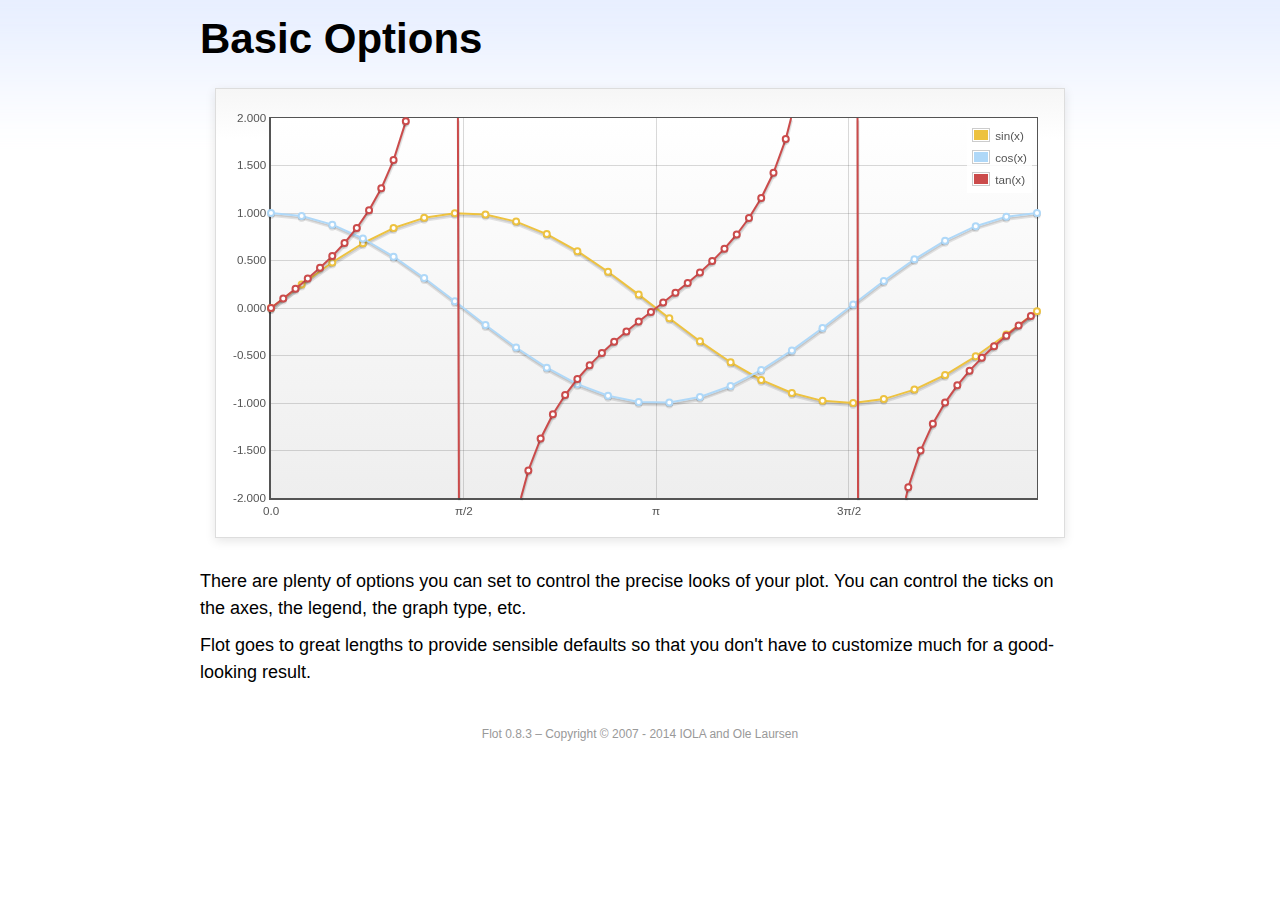
<file: static/assets/lib/jquery-flot/examples/basic-options/index.html>
<!DOCTYPE html PUBLIC "-//W3C//DTD HTML 4.01//EN" "http://www.w3.org/TR/html4/strict.dtd">
<html>
<head>
	<meta http-equiv="Content-Type" content="text/html; charset=utf-8">
	<title>Flot Examples: Basic Options</title>
	<link href="../examples.css" rel="stylesheet" type="text/css">
	<!--[if lte IE 8]><script language="javascript" type="text/javascript" src="../../excanvas.min.js"></script><![endif]-->
	<script language="javascript" type="text/javascript" src="../../jquery.js"></script>
	<script language="javascript" type="text/javascript" src="../../jquery.flot.js"></script>
	<script type="text/javascript">

	$(function () {

		var d1 = [];
		for (var i = 0; i < Math.PI * 2; i += 0.25) {
			d1.push([i, Math.sin(i)]);
		}

		var d2 = [];
		for (var i = 0; i < Math.PI * 2; i += 0.25) {
			d2.push([i, Math.cos(i)]);
		}

		var d3 = [];
		for (var i = 0; i < Math.PI * 2; i += 0.1) {
			d3.push([i, Math.tan(i)]);
		}

		$.plot("#placeholder", [
			{ label: "sin(x)", data: d1 },
			{ label: "cos(x)", data: d2 },
			{ label: "tan(x)", data: d3 }
		], {
			series: {
				lines: { show: true },
				points: { show: true }
			},
			xaxis: {
				ticks: [
					0, [ Math.PI/2, "\u03c0/2" ], [ Math.PI, "\u03c0" ],
					[ Math.PI * 3/2, "3\u03c0/2" ], [ Math.PI * 2, "2\u03c0" ]
				]
			},
			yaxis: {
				ticks: 10,
				min: -2,
				max: 2,
				tickDecimals: 3
			},
			grid: {
				backgroundColor: { colors: [ "#fff", "#eee" ] },
				borderWidth: {
					top: 1,
					right: 1,
					bottom: 2,
					left: 2
				}
			}
		});

		// Add the Flot version string to the footer

		$("#footer").prepend("Flot " + $.plot.version + " &ndash; ");
	});

	</script>
</head>
<body>

	<div id="header">
		<h2>Basic Options</h2>
	</div>

	<div id="content">

		<div class="demo-container">
			<div id="placeholder" class="demo-placeholder"></div>
		</div>

		<p>There are plenty of options you can set to control the precise looks of your plot. You can control the ticks on the axes, the legend, the graph type, etc.</p>

		<p>Flot goes to great lengths to provide sensible defaults so that you don't have to customize much for a good-looking result.</p>

	</div>

	<div id="footer">
		Copyright &copy; 2007 - 2014 IOLA and Ole Laursen
	</div>

</body>
</html>
</file>
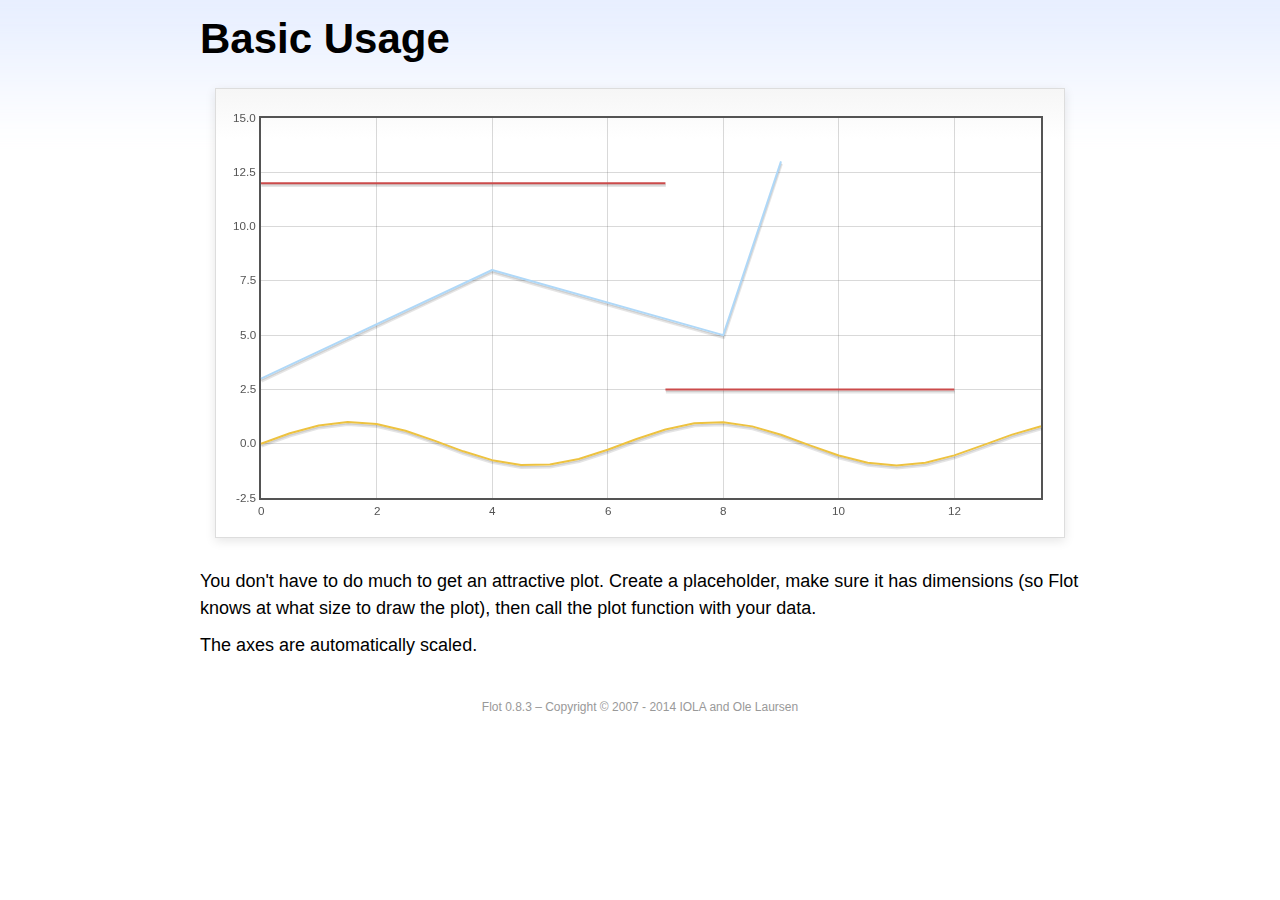
<file: static/assets/lib/jquery-flot/examples/basic-usage/index.html>
<!DOCTYPE html PUBLIC "-//W3C//DTD HTML 4.01//EN" "http://www.w3.org/TR/html4/strict.dtd">
<html>
<head>
	<meta http-equiv="Content-Type" content="text/html; charset=utf-8">
	<title>Flot Examples: Basic Usage</title>
	<link href="../examples.css" rel="stylesheet" type="text/css">
	<!--[if lte IE 8]><script language="javascript" type="text/javascript" src="../../excanvas.min.js"></script><![endif]-->
	<script language="javascript" type="text/javascript" src="../../jquery.js"></script>
	<script language="javascript" type="text/javascript" src="../../jquery.flot.js"></script>
	<script type="text/javascript">

	$(function() {

		var d1 = [];
		for (var i = 0; i < 14; i += 0.5) {
			d1.push([i, Math.sin(i)]);
		}

		var d2 = [[0, 3], [4, 8], [8, 5], [9, 13]];

		// A null signifies separate line segments

		var d3 = [[0, 12], [7, 12], null, [7, 2.5], [12, 2.5]];

		$.plot("#placeholder", [ d1, d2, d3 ]);

		// Add the Flot version string to the footer

		$("#footer").prepend("Flot " + $.plot.version + " &ndash; ");
	});

	</script>
</head>
<body>

	<div id="header">
		<h2>Basic Usage</h2>
	</div>

	<div id="content">

		<div class="demo-container">
			<div id="placeholder" class="demo-placeholder"></div>
		</div>

		<p>You don't have to do much to get an attractive plot.  Create a placeholder, make sure it has dimensions (so Flot knows at what size to draw the plot), then call the plot function with your data.</p>

		<p>The axes are automatically scaled.</p>

	</div>

	<div id="footer">
		Copyright &copy; 2007 - 2014 IOLA and Ole Laursen
	</div>

</body>
</html>
</file>
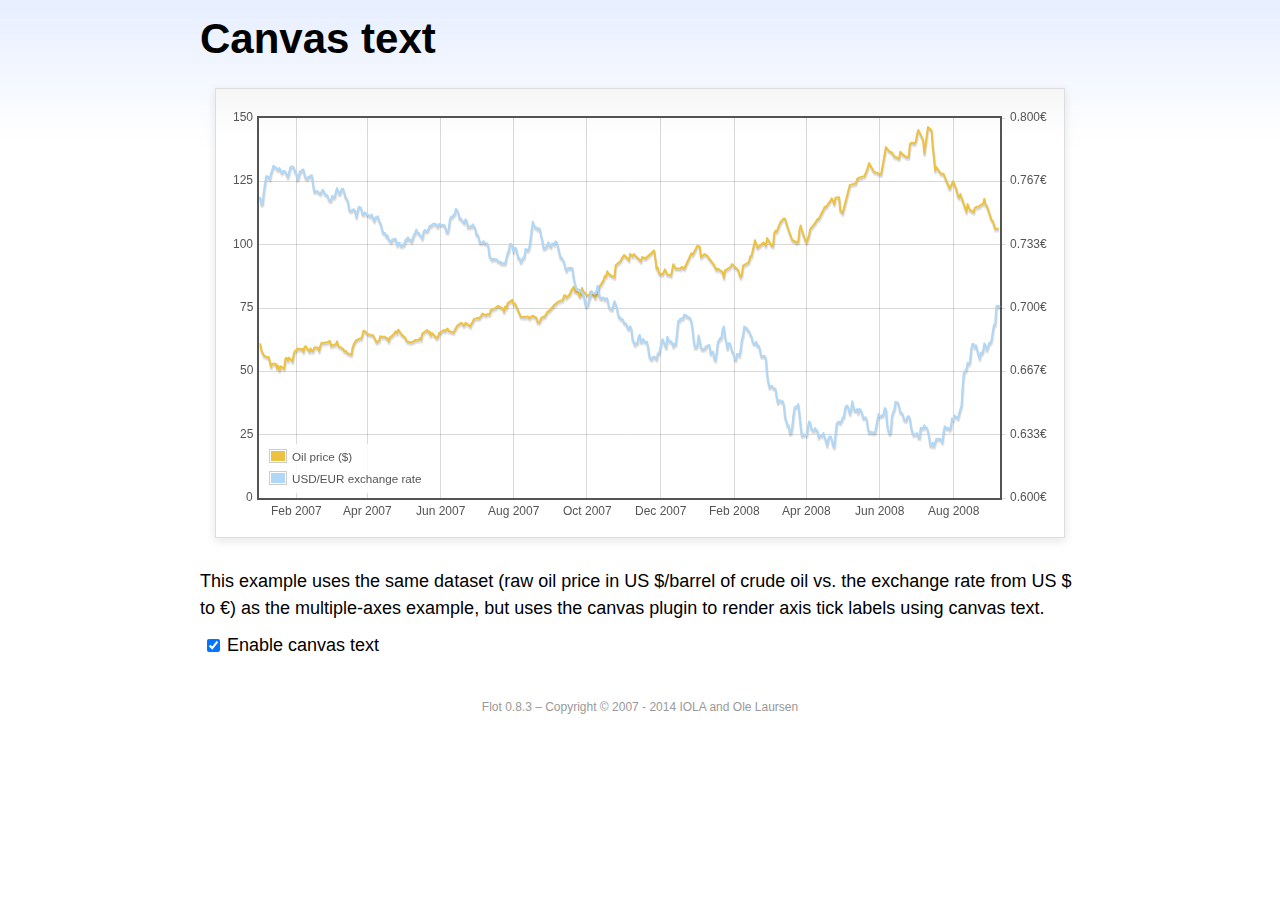
<file: static/assets/lib/jquery-flot/examples/canvas/index.html>
<!DOCTYPE html PUBLIC "-//W3C//DTD HTML 4.01//EN" "http://www.w3.org/TR/html4/strict.dtd">
<html>
<head>
	<meta http-equiv="Content-Type" content="text/html; charset=utf-8">
	<title>Flot Examples: Canvas text</title>
	<link href="../examples.css" rel="stylesheet" type="text/css">
	<!--[if lte IE 8]><script language="javascript" type="text/javascript" src="../../excanvas.min.js"></script><![endif]-->
	<script language="javascript" type="text/javascript" src="../../jquery.js"></script>
	<script language="javascript" type="text/javascript" src="../../jquery.flot.js"></script>
	<script language="javascript" type="text/javascript" src="../../jquery.flot.time.js"></script>
	<script language="javascript" type="text/javascript" src="../../jquery.flot.canvas.js"></script>
	<script type="text/javascript">

	$(function() {

		var oilPrices = [[1167692400000,61.05], [1167778800000,58.32], [1167865200000,57.35], [1167951600000,56.31], [1168210800000,55.55], [1168297200000,55.64], [1168383600000,54.02], [1168470000000,51.88], [1168556400000,52.99], [1168815600000,52.99], [1168902000000,51.21], [1168988400000,52.24], [1169074800000,50.48], [1169161200000,51.99], [1169420400000,51.13], [1169506800000,55.04], [1169593200000,55.37], [1169679600000,54.23], [1169766000000,55.42], [1170025200000,54.01], [1170111600000,56.97], [1170198000000,58.14], [1170284400000,58.14], [1170370800000,59.02], [1170630000000,58.74], [1170716400000,58.88], [1170802800000,57.71], [1170889200000,59.71], [1170975600000,59.89], [1171234800000,57.81], [1171321200000,59.06], [1171407600000,58.00], [1171494000000,57.99], [1171580400000,59.39], [1171839600000,59.39], [1171926000000,58.07], [1172012400000,60.07], [1172098800000,61.14], [1172444400000,61.39], [1172530800000,61.46], [1172617200000,61.79], [1172703600000,62.00], [1172790000000,60.07], [1173135600000,60.69], [1173222000000,61.82], [1173308400000,60.05], [1173654000000,58.91], [1173740400000,57.93], [1173826800000,58.16], [1173913200000,57.55], [1173999600000,57.11], [1174258800000,56.59], [1174345200000,59.61], [1174518000000,61.69], [1174604400000,62.28], [1174860000000,62.91], [1174946400000,62.93], [1175032800000,64.03], [1175119200000,66.03], [1175205600000,65.87], [1175464800000,64.64], [1175637600000,64.38], [1175724000000,64.28], [1175810400000,64.28], [1176069600000,61.51], [1176156000000,61.89], [1176242400000,62.01], [1176328800000,63.85], [1176415200000,63.63], [1176674400000,63.61], [1176760800000,63.10], [1176847200000,63.13], [1176933600000,61.83], [1177020000000,63.38], [1177279200000,64.58], [1177452000000,65.84], [1177538400000,65.06], [1177624800000,66.46], [1177884000000,64.40], [1178056800000,63.68], [1178143200000,63.19], [1178229600000,61.93], [1178488800000,61.47], [1178575200000,61.55], [1178748000000,61.81], [1178834400000,62.37], [1179093600000,62.46], [1179180000000,63.17], [1179266400000,62.55], [1179352800000,64.94], [1179698400000,66.27], [1179784800000,65.50], [1179871200000,65.77], [1179957600000,64.18], [1180044000000,65.20], [1180389600000,63.15], [1180476000000,63.49], [1180562400000,65.08], [1180908000000,66.30], [1180994400000,65.96], [1181167200000,66.93], [1181253600000,65.98], [1181599200000,65.35], [1181685600000,66.26], [1181858400000,68.00], [1182117600000,69.09], [1182204000000,69.10], [1182290400000,68.19], [1182376800000,68.19], [1182463200000,69.14], [1182722400000,68.19], [1182808800000,67.77], [1182895200000,68.97], [1182981600000,69.57], [1183068000000,70.68], [1183327200000,71.09], [1183413600000,70.92], [1183586400000,71.81], [1183672800000,72.81], [1183932000000,72.19], [1184018400000,72.56], [1184191200000,72.50], [1184277600000,74.15], [1184623200000,75.05], [1184796000000,75.92], [1184882400000,75.57], [1185141600000,74.89], [1185228000000,73.56], [1185314400000,75.57], [1185400800000,74.95], [1185487200000,76.83], [1185832800000,78.21], [1185919200000,76.53], [1186005600000,76.86], [1186092000000,76.00], [1186437600000,71.59], [1186696800000,71.47], [1186956000000,71.62], [1187042400000,71.00], [1187301600000,71.98], [1187560800000,71.12], [1187647200000,69.47], [1187733600000,69.26], [1187820000000,69.83], [1187906400000,71.09], [1188165600000,71.73], [1188338400000,73.36], [1188511200000,74.04], [1188856800000,76.30], [1189116000000,77.49], [1189461600000,78.23], [1189548000000,79.91], [1189634400000,80.09], [1189720800000,79.10], [1189980000000,80.57], [1190066400000,81.93], [1190239200000,83.32], [1190325600000,81.62], [1190584800000,80.95], [1190671200000,79.53], [1190757600000,80.30], [1190844000000,82.88], [1190930400000,81.66], [1191189600000,80.24], [1191276000000,80.05], [1191362400000,79.94], [1191448800000,81.44], [1191535200000,81.22], [1191794400000,79.02], [1191880800000,80.26], [1191967200000,80.30], [1192053600000,83.08], [1192140000000,83.69], [1192399200000,86.13], [1192485600000,87.61], [1192572000000,87.40], [1192658400000,89.47], [1192744800000,88.60], [1193004000000,87.56], [1193090400000,87.56], [1193176800000,87.10], [1193263200000,91.86], [1193612400000,93.53], [1193698800000,94.53], [1193871600000,95.93], [1194217200000,93.98], [1194303600000,96.37], [1194476400000,95.46], [1194562800000,96.32], [1195081200000,93.43], [1195167600000,95.10], [1195426800000,94.64], [1195513200000,95.10], [1196031600000,97.70], [1196118000000,94.42], [1196204400000,90.62], [1196290800000,91.01], [1196377200000,88.71], [1196636400000,88.32], [1196809200000,90.23], [1196982000000,88.28], [1197241200000,87.86], [1197327600000,90.02], [1197414000000,92.25], [1197586800000,90.63], [1197846000000,90.63], [1197932400000,90.49], [1198018800000,91.24], [1198105200000,91.06], [1198191600000,90.49], [1198710000000,96.62], [1198796400000,96.00], [1199142000000,99.62], [1199314800000,99.18], [1199401200000,95.09], [1199660400000,96.33], [1199833200000,95.67], [1200351600000,91.90], [1200438000000,90.84], [1200524400000,90.13], [1200610800000,90.57], [1200956400000,89.21], [1201042800000,86.99], [1201129200000,89.85], [1201474800000,90.99], [1201561200000,91.64], [1201647600000,92.33], [1201734000000,91.75], [1202079600000,90.02], [1202166000000,88.41], [1202252400000,87.14], [1202338800000,88.11], [1202425200000,91.77], [1202770800000,92.78], [1202857200000,93.27], [1202943600000,95.46], [1203030000000,95.46], [1203289200000,101.74], [1203462000000,98.81], [1203894000000,100.88], [1204066800000,99.64], [1204153200000,102.59], [1204239600000,101.84], [1204498800000,99.52], [1204585200000,99.52], [1204671600000,104.52], [1204758000000,105.47], [1204844400000,105.15], [1205103600000,108.75], [1205276400000,109.92], [1205362800000,110.33], [1205449200000,110.21], [1205708400000,105.68], [1205967600000,101.84], [1206313200000,100.86], [1206399600000,101.22], [1206486000000,105.90], [1206572400000,107.58], [1206658800000,105.62], [1206914400000,101.58], [1207000800000,100.98], [1207173600000,103.83], [1207260000000,106.23], [1207605600000,108.50], [1207778400000,110.11], [1207864800000,110.14], [1208210400000,113.79], [1208296800000,114.93], [1208383200000,114.86], [1208728800000,117.48], [1208815200000,118.30], [1208988000000,116.06], [1209074400000,118.52], [1209333600000,118.75], [1209420000000,113.46], [1209592800000,112.52], [1210024800000,121.84], [1210111200000,123.53], [1210197600000,123.69], [1210543200000,124.23], [1210629600000,125.80], [1210716000000,126.29], [1211148000000,127.05], [1211320800000,129.07], [1211493600000,132.19], [1211839200000,128.85], [1212357600000,127.76], [1212703200000,138.54], [1212962400000,136.80], [1213135200000,136.38], [1213308000000,134.86], [1213653600000,134.01], [1213740000000,136.68], [1213912800000,135.65], [1214172000000,134.62], [1214258400000,134.62], [1214344800000,134.62], [1214431200000,139.64], [1214517600000,140.21], [1214776800000,140.00], [1214863200000,140.97], [1214949600000,143.57], [1215036000000,145.29], [1215381600000,141.37], [1215468000000,136.04], [1215727200000,146.40], [1215986400000,145.18], [1216072800000,138.74], [1216159200000,134.60], [1216245600000,129.29], [1216332000000,130.65], [1216677600000,127.95], [1216850400000,127.95], [1217282400000,122.19], [1217455200000,124.08], [1217541600000,125.10], [1217800800000,121.41], [1217887200000,119.17], [1217973600000,118.58], [1218060000000,120.02], [1218405600000,114.45], [1218492000000,113.01], [1218578400000,116.00], [1218751200000,113.77], [1219010400000,112.87], [1219096800000,114.53], [1219269600000,114.98], [1219356000000,114.98], [1219701600000,116.27], [1219788000000,118.15], [1219874400000,115.59], [1219960800000,115.46], [1220306400000,109.71], [1220392800000,109.35], [1220565600000,106.23], [1220824800000,106.34]];

		var exchangeRates = [[1167606000000,0.7580], [1167692400000,0.7580], [1167778800000,0.75470], [1167865200000,0.75490], [1167951600000,0.76130], [1168038000000,0.76550], [1168124400000,0.76930], [1168210800000,0.76940], [1168297200000,0.76880], [1168383600000,0.76780], [1168470000000,0.77080], [1168556400000,0.77270], [1168642800000,0.77490], [1168729200000,0.77410], [1168815600000,0.77410], [1168902000000,0.77320], [1168988400000,0.77270], [1169074800000,0.77370], [1169161200000,0.77240], [1169247600000,0.77120], [1169334000000,0.7720], [1169420400000,0.77210], [1169506800000,0.77170], [1169593200000,0.77040], [1169679600000,0.7690], [1169766000000,0.77110], [1169852400000,0.7740], [1169938800000,0.77450], [1170025200000,0.77450], [1170111600000,0.7740], [1170198000000,0.77160], [1170284400000,0.77130], [1170370800000,0.76780], [1170457200000,0.76880], [1170543600000,0.77180], [1170630000000,0.77180], [1170716400000,0.77280], [1170802800000,0.77290], [1170889200000,0.76980], [1170975600000,0.76850], [1171062000000,0.76810], [1171148400000,0.7690], [1171234800000,0.7690], [1171321200000,0.76980], [1171407600000,0.76990], [1171494000000,0.76510], [1171580400000,0.76130], [1171666800000,0.76160], [1171753200000,0.76140], [1171839600000,0.76140], [1171926000000,0.76070], [1172012400000,0.76020], [1172098800000,0.76110], [1172185200000,0.76220], [1172271600000,0.76150], [1172358000000,0.75980], [1172444400000,0.75980], [1172530800000,0.75920], [1172617200000,0.75730], [1172703600000,0.75660], [1172790000000,0.75670], [1172876400000,0.75910], [1172962800000,0.75820], [1173049200000,0.75850], [1173135600000,0.76130], [1173222000000,0.76310], [1173308400000,0.76150], [1173394800000,0.760], [1173481200000,0.76130], [1173567600000,0.76270], [1173654000000,0.76270], [1173740400000,0.76080], [1173826800000,0.75830], [1173913200000,0.75750], [1173999600000,0.75620], [1174086000000,0.7520], [1174172400000,0.75120], [1174258800000,0.75120], [1174345200000,0.75170], [1174431600000,0.7520], [1174518000000,0.75110], [1174604400000,0.7480], [1174690800000,0.75090], [1174777200000,0.75310], [1174860000000,0.75310], [1174946400000,0.75270], [1175032800000,0.74980], [1175119200000,0.74930], [1175205600000,0.75040], [1175292000000,0.750], [1175378400000,0.74910], [1175464800000,0.74910], [1175551200000,0.74850], [1175637600000,0.74840], [1175724000000,0.74920], [1175810400000,0.74710], [1175896800000,0.74590], [1175983200000,0.74770], [1176069600000,0.74770], [1176156000000,0.74830], [1176242400000,0.74580], [1176328800000,0.74480], [1176415200000,0.7430], [1176501600000,0.73990], [1176588000000,0.73950], [1176674400000,0.73950], [1176760800000,0.73780], [1176847200000,0.73820], [1176933600000,0.73620], [1177020000000,0.73550], [1177106400000,0.73480], [1177192800000,0.73610], [1177279200000,0.73610], [1177365600000,0.73650], [1177452000000,0.73620], [1177538400000,0.73310], [1177624800000,0.73390], [1177711200000,0.73440], [1177797600000,0.73270], [1177884000000,0.73270], [1177970400000,0.73360], [1178056800000,0.73330], [1178143200000,0.73590], [1178229600000,0.73590], [1178316000000,0.73720], [1178402400000,0.7360], [1178488800000,0.7360], [1178575200000,0.7350], [1178661600000,0.73650], [1178748000000,0.73840], [1178834400000,0.73950], [1178920800000,0.74130], [1179007200000,0.73970], [1179093600000,0.73960], [1179180000000,0.73850], [1179266400000,0.73780], [1179352800000,0.73660], [1179439200000,0.740], [1179525600000,0.74110], [1179612000000,0.74060], [1179698400000,0.74050], [1179784800000,0.74140], [1179871200000,0.74310], [1179957600000,0.74310], [1180044000000,0.74380], [1180130400000,0.74430], [1180216800000,0.74430], [1180303200000,0.74430], [1180389600000,0.74340], [1180476000000,0.74290], [1180562400000,0.74420], [1180648800000,0.7440], [1180735200000,0.74390], [1180821600000,0.74370], [1180908000000,0.74370], [1180994400000,0.74290], [1181080800000,0.74030], [1181167200000,0.73990], [1181253600000,0.74180], [1181340000000,0.74680], [1181426400000,0.7480], [1181512800000,0.7480], [1181599200000,0.7490], [1181685600000,0.74940], [1181772000000,0.75220], [1181858400000,0.75150], [1181944800000,0.75020], [1182031200000,0.74720], [1182117600000,0.74720], [1182204000000,0.74620], [1182290400000,0.74550], [1182376800000,0.74490], [1182463200000,0.74670], [1182549600000,0.74580], [1182636000000,0.74270], [1182722400000,0.74270], [1182808800000,0.7430], [1182895200000,0.74290], [1182981600000,0.7440], [1183068000000,0.7430], [1183154400000,0.74220], [1183240800000,0.73880], [1183327200000,0.73880], [1183413600000,0.73690], [1183500000000,0.73450], [1183586400000,0.73450], [1183672800000,0.73450], [1183759200000,0.73520], [1183845600000,0.73410], [1183932000000,0.73410], [1184018400000,0.7340], [1184104800000,0.73240], [1184191200000,0.72720], [1184277600000,0.72640], [1184364000000,0.72550], [1184450400000,0.72580], [1184536800000,0.72580], [1184623200000,0.72560], [1184709600000,0.72570], [1184796000000,0.72470], [1184882400000,0.72430], [1184968800000,0.72440], [1185055200000,0.72350], [1185141600000,0.72350], [1185228000000,0.72350], [1185314400000,0.72350], [1185400800000,0.72620], [1185487200000,0.72880], [1185573600000,0.73010], [1185660000000,0.73370], [1185746400000,0.73370], [1185832800000,0.73240], [1185919200000,0.72970], [1186005600000,0.73170], [1186092000000,0.73150], [1186178400000,0.72880], [1186264800000,0.72630], [1186351200000,0.72630], [1186437600000,0.72420], [1186524000000,0.72530], [1186610400000,0.72640], [1186696800000,0.7270], [1186783200000,0.73120], [1186869600000,0.73050], [1186956000000,0.73050], [1187042400000,0.73180], [1187128800000,0.73580], [1187215200000,0.74090], [1187301600000,0.74540], [1187388000000,0.74370], [1187474400000,0.74240], [1187560800000,0.74240], [1187647200000,0.74150], [1187733600000,0.74190], [1187820000000,0.74140], [1187906400000,0.73770], [1187992800000,0.73550], [1188079200000,0.73150], [1188165600000,0.73150], [1188252000000,0.7320], [1188338400000,0.73320], [1188424800000,0.73460], [1188511200000,0.73280], [1188597600000,0.73230], [1188684000000,0.7340], [1188770400000,0.7340], [1188856800000,0.73360], [1188943200000,0.73510], [1189029600000,0.73460], [1189116000000,0.73210], [1189202400000,0.72940], [1189288800000,0.72660], [1189375200000,0.72660], [1189461600000,0.72540], [1189548000000,0.72420], [1189634400000,0.72130], [1189720800000,0.71970], [1189807200000,0.72090], [1189893600000,0.7210], [1189980000000,0.7210], [1190066400000,0.7210], [1190152800000,0.72090], [1190239200000,0.71590], [1190325600000,0.71330], [1190412000000,0.71050], [1190498400000,0.70990], [1190584800000,0.70990], [1190671200000,0.70930], [1190757600000,0.70930], [1190844000000,0.70760], [1190930400000,0.7070], [1191016800000,0.70490], [1191103200000,0.70120], [1191189600000,0.70110], [1191276000000,0.70190], [1191362400000,0.70460], [1191448800000,0.70630], [1191535200000,0.70890], [1191621600000,0.70770], [1191708000000,0.70770], [1191794400000,0.70770], [1191880800000,0.70910], [1191967200000,0.71180], [1192053600000,0.70790], [1192140000000,0.70530], [1192226400000,0.7050], [1192312800000,0.70550], [1192399200000,0.70550], [1192485600000,0.70450], [1192572000000,0.70510], [1192658400000,0.70510], [1192744800000,0.70170], [1192831200000,0.70], [1192917600000,0.69950], [1193004000000,0.69940], [1193090400000,0.70140], [1193176800000,0.70360], [1193263200000,0.70210], [1193349600000,0.70020], [1193436000000,0.69670], [1193522400000,0.6950], [1193612400000,0.6950], [1193698800000,0.69390], [1193785200000,0.6940], [1193871600000,0.69220], [1193958000000,0.69190], [1194044400000,0.69140], [1194130800000,0.68940], [1194217200000,0.68910], [1194303600000,0.69040], [1194390000000,0.6890], [1194476400000,0.68340], [1194562800000,0.68230], [1194649200000,0.68070], [1194735600000,0.68150], [1194822000000,0.68150], [1194908400000,0.68470], [1194994800000,0.68590], [1195081200000,0.68220], [1195167600000,0.68270], [1195254000000,0.68370], [1195340400000,0.68230], [1195426800000,0.68220], [1195513200000,0.68220], [1195599600000,0.67920], [1195686000000,0.67460], [1195772400000,0.67350], [1195858800000,0.67310], [1195945200000,0.67420], [1196031600000,0.67440], [1196118000000,0.67390], [1196204400000,0.67310], [1196290800000,0.67610], [1196377200000,0.67610], [1196463600000,0.67850], [1196550000000,0.68180], [1196636400000,0.68360], [1196722800000,0.68230], [1196809200000,0.68050], [1196895600000,0.67930], [1196982000000,0.68490], [1197068400000,0.68330], [1197154800000,0.68250], [1197241200000,0.68250], [1197327600000,0.68160], [1197414000000,0.67990], [1197500400000,0.68130], [1197586800000,0.68090], [1197673200000,0.68680], [1197759600000,0.69330], [1197846000000,0.69330], [1197932400000,0.69450], [1198018800000,0.69440], [1198105200000,0.69460], [1198191600000,0.69640], [1198278000000,0.69650], [1198364400000,0.69560], [1198450800000,0.69560], [1198537200000,0.6950], [1198623600000,0.69480], [1198710000000,0.69280], [1198796400000,0.68870], [1198882800000,0.68240], [1198969200000,0.67940], [1199055600000,0.67940], [1199142000000,0.68030], [1199228400000,0.68550], [1199314800000,0.68240], [1199401200000,0.67910], [1199487600000,0.67830], [1199574000000,0.67850], [1199660400000,0.67850], [1199746800000,0.67970], [1199833200000,0.680], [1199919600000,0.68030], [1200006000000,0.68050], [1200092400000,0.6760], [1200178800000,0.6770], [1200265200000,0.6770], [1200351600000,0.67360], [1200438000000,0.67260], [1200524400000,0.67640], [1200610800000,0.68210], [1200697200000,0.68310], [1200783600000,0.68420], [1200870000000,0.68420], [1200956400000,0.68870], [1201042800000,0.69030], [1201129200000,0.68480], [1201215600000,0.68240], [1201302000000,0.67880], [1201388400000,0.68140], [1201474800000,0.68140], [1201561200000,0.67970], [1201647600000,0.67690], [1201734000000,0.67650], [1201820400000,0.67330], [1201906800000,0.67290], [1201993200000,0.67580], [1202079600000,0.67580], [1202166000000,0.6750], [1202252400000,0.6780], [1202338800000,0.68330], [1202425200000,0.68560], [1202511600000,0.69030], [1202598000000,0.68960], [1202684400000,0.68960], [1202770800000,0.68820], [1202857200000,0.68790], [1202943600000,0.68620], [1203030000000,0.68520], [1203116400000,0.68230], [1203202800000,0.68130], [1203289200000,0.68130], [1203375600000,0.68220], [1203462000000,0.68020], [1203548400000,0.68020], [1203634800000,0.67840], [1203721200000,0.67480], [1203807600000,0.67470], [1203894000000,0.67470], [1203980400000,0.67480], [1204066800000,0.67330], [1204153200000,0.6650], [1204239600000,0.66110], [1204326000000,0.65830], [1204412400000,0.6590], [1204498800000,0.6590], [1204585200000,0.65810], [1204671600000,0.65780], [1204758000000,0.65740], [1204844400000,0.65320], [1204930800000,0.65020], [1205017200000,0.65140], [1205103600000,0.65140], [1205190000000,0.65070], [1205276400000,0.6510], [1205362800000,0.64890], [1205449200000,0.64240], [1205535600000,0.64060], [1205622000000,0.63820], [1205708400000,0.63820], [1205794800000,0.63410], [1205881200000,0.63440], [1205967600000,0.63780], [1206054000000,0.64390], [1206140400000,0.64780], [1206226800000,0.64810], [1206313200000,0.64810], [1206399600000,0.64940], [1206486000000,0.64380], [1206572400000,0.63770], [1206658800000,0.63290], [1206745200000,0.63360], [1206831600000,0.63330], [1206914400000,0.63330], [1207000800000,0.6330], [1207087200000,0.63710], [1207173600000,0.64030], [1207260000000,0.63960], [1207346400000,0.63640], [1207432800000,0.63560], [1207519200000,0.63560], [1207605600000,0.63680], [1207692000000,0.63570], [1207778400000,0.63540], [1207864800000,0.6320], [1207951200000,0.63320], [1208037600000,0.63280], [1208124000000,0.63310], [1208210400000,0.63420], [1208296800000,0.63210], [1208383200000,0.63020], [1208469600000,0.62780], [1208556000000,0.63080], [1208642400000,0.63240], [1208728800000,0.63240], [1208815200000,0.63070], [1208901600000,0.62770], [1208988000000,0.62690], [1209074400000,0.63350], [1209160800000,0.63920], [1209247200000,0.640], [1209333600000,0.64010], [1209420000000,0.63960], [1209506400000,0.64070], [1209592800000,0.64230], [1209679200000,0.64290], [1209765600000,0.64720], [1209852000000,0.64850], [1209938400000,0.64860], [1210024800000,0.64670], [1210111200000,0.64440], [1210197600000,0.64670], [1210284000000,0.65090], [1210370400000,0.64780], [1210456800000,0.64610], [1210543200000,0.64610], [1210629600000,0.64680], [1210716000000,0.64490], [1210802400000,0.6470], [1210888800000,0.64610], [1210975200000,0.64520], [1211061600000,0.64220], [1211148000000,0.64220], [1211234400000,0.64250], [1211320800000,0.64140], [1211407200000,0.63660], [1211493600000,0.63460], [1211580000000,0.6350], [1211666400000,0.63460], [1211752800000,0.63460], [1211839200000,0.63430], [1211925600000,0.63460], [1212012000000,0.63790], [1212098400000,0.64160], [1212184800000,0.64420], [1212271200000,0.64310], [1212357600000,0.64310], [1212444000000,0.64350], [1212530400000,0.6440], [1212616800000,0.64730], [1212703200000,0.64690], [1212789600000,0.63860], [1212876000000,0.63560], [1212962400000,0.6340], [1213048800000,0.63460], [1213135200000,0.6430], [1213221600000,0.64520], [1213308000000,0.64670], [1213394400000,0.65060], [1213480800000,0.65040], [1213567200000,0.65030], [1213653600000,0.64810], [1213740000000,0.64510], [1213826400000,0.6450], [1213912800000,0.64410], [1213999200000,0.64140], [1214085600000,0.64090], [1214172000000,0.64090], [1214258400000,0.64280], [1214344800000,0.64310], [1214431200000,0.64180], [1214517600000,0.63710], [1214604000000,0.63490], [1214690400000,0.63330], [1214776800000,0.63340], [1214863200000,0.63380], [1214949600000,0.63420], [1215036000000,0.6320], [1215122400000,0.63180], [1215208800000,0.6370], [1215295200000,0.63680], [1215381600000,0.63680], [1215468000000,0.63830], [1215554400000,0.63710], [1215640800000,0.63710], [1215727200000,0.63550], [1215813600000,0.6320], [1215900000000,0.62770], [1215986400000,0.62760], [1216072800000,0.62910], [1216159200000,0.62740], [1216245600000,0.62930], [1216332000000,0.63110], [1216418400000,0.6310], [1216504800000,0.63120], [1216591200000,0.63120], [1216677600000,0.63040], [1216764000000,0.62940], [1216850400000,0.63480], [1216936800000,0.63780], [1217023200000,0.63680], [1217109600000,0.63680], [1217196000000,0.63680], [1217282400000,0.6360], [1217368800000,0.6370], [1217455200000,0.64180], [1217541600000,0.64110], [1217628000000,0.64350], [1217714400000,0.64270], [1217800800000,0.64270], [1217887200000,0.64190], [1217973600000,0.64460], [1218060000000,0.64680], [1218146400000,0.64870], [1218232800000,0.65940], [1218319200000,0.66660], [1218405600000,0.66660], [1218492000000,0.66780], [1218578400000,0.67120], [1218664800000,0.67050], [1218751200000,0.67180], [1218837600000,0.67840], [1218924000000,0.68110], [1219010400000,0.68110], [1219096800000,0.67940], [1219183200000,0.68040], [1219269600000,0.67810], [1219356000000,0.67560], [1219442400000,0.67350], [1219528800000,0.67630], [1219615200000,0.67620], [1219701600000,0.67770], [1219788000000,0.68150], [1219874400000,0.68020], [1219960800000,0.6780], [1220047200000,0.67960], [1220133600000,0.68170], [1220220000000,0.68170], [1220306400000,0.68320], [1220392800000,0.68770], [1220479200000,0.69120], [1220565600000,0.69140], [1220652000000,0.70090], [1220738400000,0.70120], [1220824800000,0.7010], [1220911200000,0.70050]];

		var data = [
			{ data: oilPrices, label: "Oil price ($)" },
			{ data: exchangeRates, label: "USD/EUR exchange rate", yaxis: 2 }
		];

		var options = {
			canvas: true,
			xaxes: [ { mode: "time" } ],
			yaxes: [ { min: 0 }, {
				position: "right",
				alignTicksWithAxis: 1,
				tickFormatter: function(value, axis) {
					return value.toFixed(axis.tickDecimals) + "€";
				}
			} ],
			legend: { position: "sw" }
		}

		$.plot("#placeholder", data, options);

		$("input").change(function () {
			options.canvas = $(this).is(":checked");
			$.plot("#placeholder", data, options);
		});

		// Add the Flot version string to the footer

		$("#footer").prepend("Flot " + $.plot.version + " &ndash; ");
	});

	</script>
</head>
<body>

	<div id="header">
		<h2>Canvas text</h2>
	</div>

	<div id="content">

		<div class="demo-container">
			<div id="placeholder" class="demo-placeholder"></div>
		</div>

		<p>This example uses the same dataset (raw oil price in US $/barrel of crude oil vs. the exchange rate from US $ to €) as the multiple-axes example, but uses the canvas plugin to render axis tick labels using canvas text.</p>

		<p><input type="checkbox" checked="checked">Enable canvas text</input></p>

	</div>

	<div id="footer">
		Copyright &copy; 2007 - 2014 IOLA and Ole Laursen
	</div>

</body>
</html>
</file>
<file: static/assets/lib/jquery.niftymodals/lib/demo.css>
/* General Demo Style */
@import url(http://fonts.googleapis.com/css?family=Lato:300,400,700);

@font-face {
	font-family: 'codropsicons';
	src:url('fonts/codropsicons/codropsicons.eot');
	src:url('fonts/codropsicons/codropsicons.eot?#iefix') format('embedded-opentype'),
		url('fonts/codropsicons/codropsicons.woff') format('woff'),
		url('fonts/codropsicons/codropsicons.ttf') format('truetype'),
		url('fonts/codropsicons/codropsicons.svg#codropsicons') format('svg');
	font-weight: normal;
	font-style: normal;
}

*, *:after, *:before { -webkit-box-sizing: border-box; -moz-box-sizing: border-box; box-sizing: border-box; }
body, html { font-size: 100%; padding: 0; margin: 0; }

/* Clearfix hack by Nicolas Gallagher: http://nicolasgallagher.com/micro-clearfix-hack/ */
.clearfix:before, .clearfix:after { content: " "; display: table; }
.clearfix:after { clear: both; }

body {
	font-family: 'Lato', Calibri, Arial, sans-serif;
	color: #fff;
	background: #e74c3c;
}

a {
	color: #c0392b;
	text-decoration: none;
}

a:hover,
a:active {
	color: #333;
}

/* Header Style */
.main,
.container > header {
	margin: 0 auto;
	padding: 2em;
}

.container > header {
	text-align: center;
	background: #d94839;
	padding: 3em;
}

.container > header h1 {
	font-size: 2.625em;
	line-height: 1.3;
	margin: 0;
	font-weight: 300;
}

.container > header span {
	display: block;
	font-size: 60%;
	opacity: 0.7;
	padding: 0 0 0.6em 0.1em;
}

/* Main Content */
.main {
	max-width: 69em;
}

.column {
	float: left;
	width: 50%;
	padding: 0 2em;
	min-height: 300px;
	position: relative;
}

.column:nth-child(2) {
	box-shadow: -1px 0 0 rgba(0,0,0,0.1);
}

.column p {
	font-weight: 300;
	font-size: 2em;
	padding: 0;
	margin: 0;
	text-align: right;
	line-height: 1.5;
}

/* To Navigation Style */
.codrops-top {
	background: #fff;
	background: rgba(255, 255, 255, 0.2);
	text-transform: uppercase;
	width: 100%;
	font-size: 0.69em;
	line-height: 2.2;
}

.codrops-top a {
	padding: 0 1em;
	letter-spacing: 0.1em;
	display: inline-block;
}

.codrops-top a:hover {
	color: #e74c3c;
	background: rgba(255,255,255,0.6);
}

.codrops-top span.right {
	float: right;
}

.codrops-top span.right a {
	float: left;
	display: block;
}

.codrops-icon:before {
	font-family: 'codropsicons';
	margin: 0 4px;
	speak: none;
	font-style: normal;
	font-weight: normal;
	font-variant: normal;
	text-transform: none;
	line-height: 1;
	-webkit-font-smoothing: antialiased;
}

.codrops-icon-drop:before {
	content: "\e001";
}

.codrops-icon-prev:before {
	content: "\e004";
}

button {
	border: none;
	padding: 0.6em 1.2em;
	background: #c0392b;
	color: #fff;
	font-family: 'Lato', Calibri, Arial, sans-serif;
	font-size: 1em;
	letter-spacing: 1px;
	text-transform: uppercase;
	cursor: pointer;
	display: inline-block;
	margin: 3px 2px;
	border-radius: 2px;
}

button:hover {
	background: #A5281B;
}

@media screen and (max-width: 46.0625em) {
	.column {
		width: 100%;
		min-width: auto;
		min-height: auto;
		padding: 1em; 
	}

	.column p {
		text-align: left;
		font-size: 1.5em;
	}

	.column:nth-child(2) {
		box-shadow: 0 -1px 0 rgba(0,0,0,0.1);
	}
}

@media screen and (max-width: 25em) {

	.codrops-icon span {
		display: none;
	}

}

.invisible {
   visibility: hidden;
}

.original,
.info-download {
  border-radius: 3px 3px 3px 3px;
  box-shadow: 0 1px 3px -2px #FFFFFF inset;
  color: #FFFFFF !important;
  font-family: 'Open Sans',sans-serif;
  font-size: 12px;
  font-weight: 600;
  line-height: 30px;
  padding: 6px 10px;
  text-shadow: 0 0 1px #333333;
  text-transform: uppercase;
  transition: all 0.4s linear 0s;
  vertical-align: middle;
  white-space: nowrap;
  border: 5px solid #444;
}

.original {
  background: linear-gradient(to bottom, #6CBBE2 0%, #457991 100%) repeat scroll 0 0 transparent;
}

.info-download {
  background: linear-gradient(to bottom, #FFA84C 0%, #FF7B0D 100%) repeat scroll 0 0 transparent;
}
</file>
<file: static/assets/lib/jquery-flot/examples/examples.css>
* {	padding: 0; margin: 0; vertical-align: top; }

body {
	background: url(background.png) repeat-x;
	font: 18px/1.5em "proxima-nova", Helvetica, Arial, sans-serif;
}

a {	color: #069; }
a:hover { color: #28b; }

h2 {
	margin-top: 15px;
	font: normal 32px "omnes-pro", Helvetica, Arial, sans-serif;
}

h3 {
	margin-left: 30px;
	font: normal 26px "omnes-pro", Helvetica, Arial, sans-serif;
	color: #666;
}

p {
	margin-top: 10px;
}

button {
	font-size: 18px;
	padding: 1px 7px;
}

input {
	font-size: 18px;
}

input[type=checkbox] {
	margin: 7px;
}

#header {
	position: relative;
	width: 900px;
	margin: auto;
}

#header h2 {
	margin-left: 10px;
	vertical-align: middle;
	font-size: 42px;
	font-weight: bold;
	text-decoration: none;
	color: #000;
}

#content {
	width: 880px;
	margin: 0 auto;
	padding: 10px;
}

#footer {
	margin-top: 25px;
	margin-bottom: 10px;
	text-align: center;
	font-size: 12px;
	color: #999;
}

.demo-container {
	box-sizing: border-box;
	width: 850px;
	height: 450px;
	padding: 20px 15px 15px 15px;
	margin: 15px auto 30px auto;
	border: 1px solid #ddd;
	background: #fff;
	background: linear-gradient(#f6f6f6 0, #fff 50px);
	background: -o-linear-gradient(#f6f6f6 0, #fff 50px);
	background: -ms-linear-gradient(#f6f6f6 0, #fff 50px);
	background: -moz-linear-gradient(#f6f6f6 0, #fff 50px);
	background: -webkit-linear-gradient(#f6f6f6 0, #fff 50px);
	box-shadow: 0 3px 10px rgba(0,0,0,0.15);
	-o-box-shadow: 0 3px 10px rgba(0,0,0,0.1);
	-ms-box-shadow: 0 3px 10px rgba(0,0,0,0.1);
	-moz-box-shadow: 0 3px 10px rgba(0,0,0,0.1);
	-webkit-box-shadow: 0 3px 10px rgba(0,0,0,0.1);
}

.demo-placeholder {
	width: 100%;
	height: 100%;
	font-size: 14px;
	line-height: 1.2em;
}

.legend table {
	border-spacing: 5px;
}
</file>
